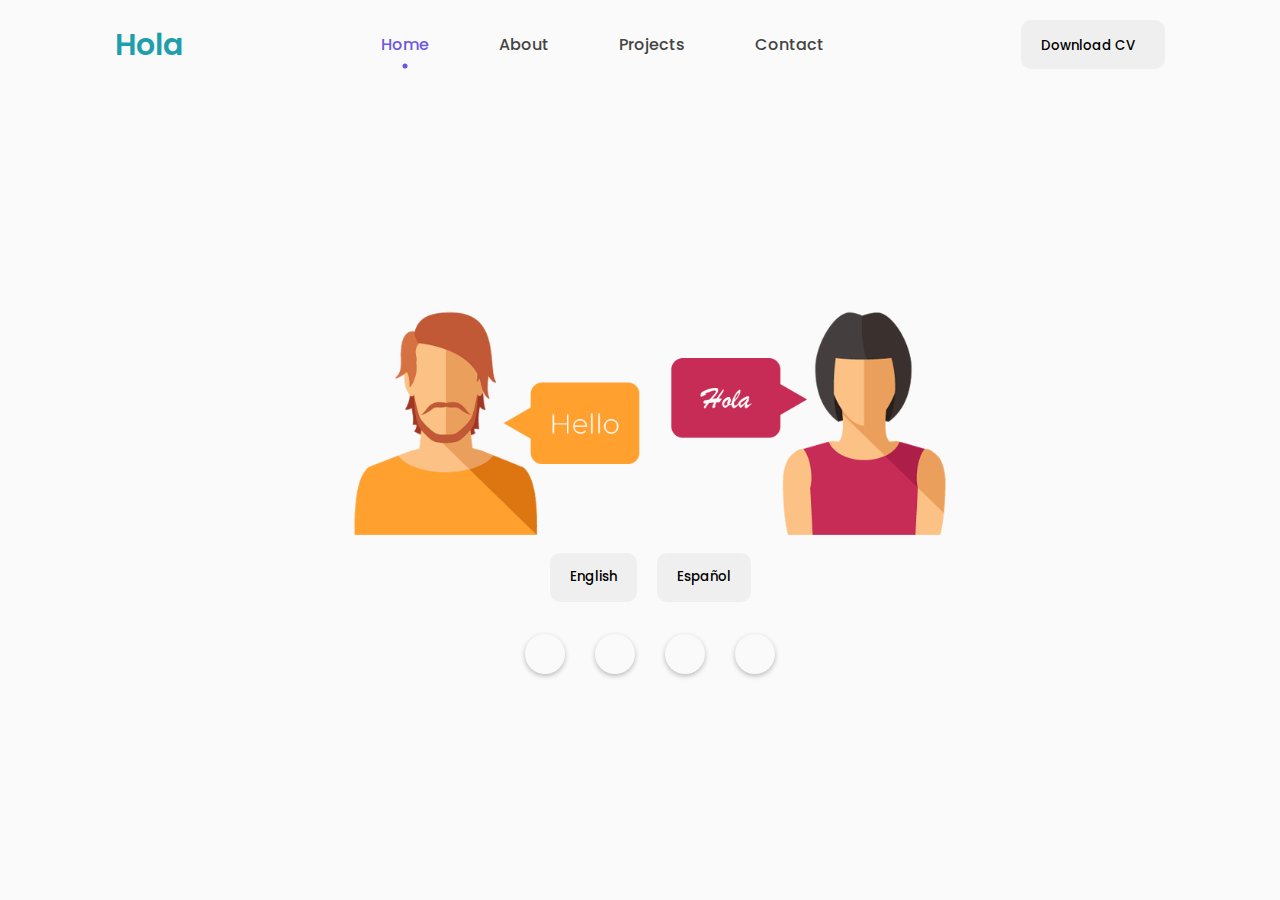
<file: index.html>
<!DOCTYPE html>
<html lang="en">

<head>
    <meta charset="UTF-8">
    <meta name="viewport" content="width=device-width, initial-scale=1.0">

    <!-- UNICONS -->
    <link rel="stylesheet" href="https://unicons.iconscout.com/release/v4.0.8/css/line.css">
    <!-- CSS -->
    <link rel="stylesheet" href="./styles.css">
    <!-- Add favicon -->
    <link rel="shortcut icon" href="assets/images/favicon.png" type="image/x-icon">

    <title>Portfolio | @SonOfCelis</title>
</head>

<body>
    <div class="container">
        <!-- --------------- HEADER --------------- -->
        <nav id="header">
            <div class="nav-logo">
                <p class="nav-name">Hola</p>
                <span></span>
            </div>
            <div class="nav-menu" id="myNavMenu">
                <ul class="nav_menu_list">
                    <li class="nav_list">
                        <a href="#home" class="nav-link active-link">Home</a>
                        <div class="circle"></div>
                    </li>
                    <li class="nav_list">
                        <a href="#about" class="nav-link">About</a>
                        <div class="circle"></div>
                    </li>
                    <li class="nav_list">
                        <a href="#projects" class="nav-link">Projects</a>
                        <div class="circle"></div>
                    </li>
                    <li class="nav_list">
                        <a href="#contact" class="nav-link">Contact</a>
                        <div class="circle"></div>
                    </li>
                </ul>
            </div>
            <div class="nav-button">
                <a href="CvRafaelRovero.zip"><button class="btn">Download CV <i class="uil uil-file-alt"></i></button></a>
            </div>
            <div class="nav-menu-btn">
                <i class="uil uil-bars" onclick="myMenuFunction()"></i>
            </div>
        </nav>


        <!-- -------------- MAIN ---------------- -->
        <main class="wrapper">
            <!-- -------------- FEATURED BOX ---------------- -->
            <section class="featured-box" id="home">
                <div class="featured-text">
                    <div class="featured-text-card">
                        <img class="imagen" src="hello.png" alt="idiomas">
                    </div>

                    
                    <div class="featured-text-btn">
                        <a href="/Portfolio-main/indexEN.html"><button class="btn blue-btn">English</button></a>
                        <a href="/Portfolio-main/indexES.html"><button class="btn">Español</button></a>
                    </div>
                    <div class="social_icons">
                <div class="icon"><a href="https://www.instagram.com/sonofcelis"><i class="uil uil-instagram"></i></div></a>
                <div class="icon"><a href="https://www.linkedin.com/in/rafael-rovero-4754b4241/"><i class="uil uil-linkedin-alt"></i></div></a>
                <div class="icon"><a href="https://twitter.com/@sonofcelis"><i class="uil uil-twitter"></i></div></a>
                <div class="icon"><a href="https://github.com/SonOfCelis"><i class="uil uil-github-alt"></i></div></a>
                    </div>
                </div>
               
               
            </section>
</file>
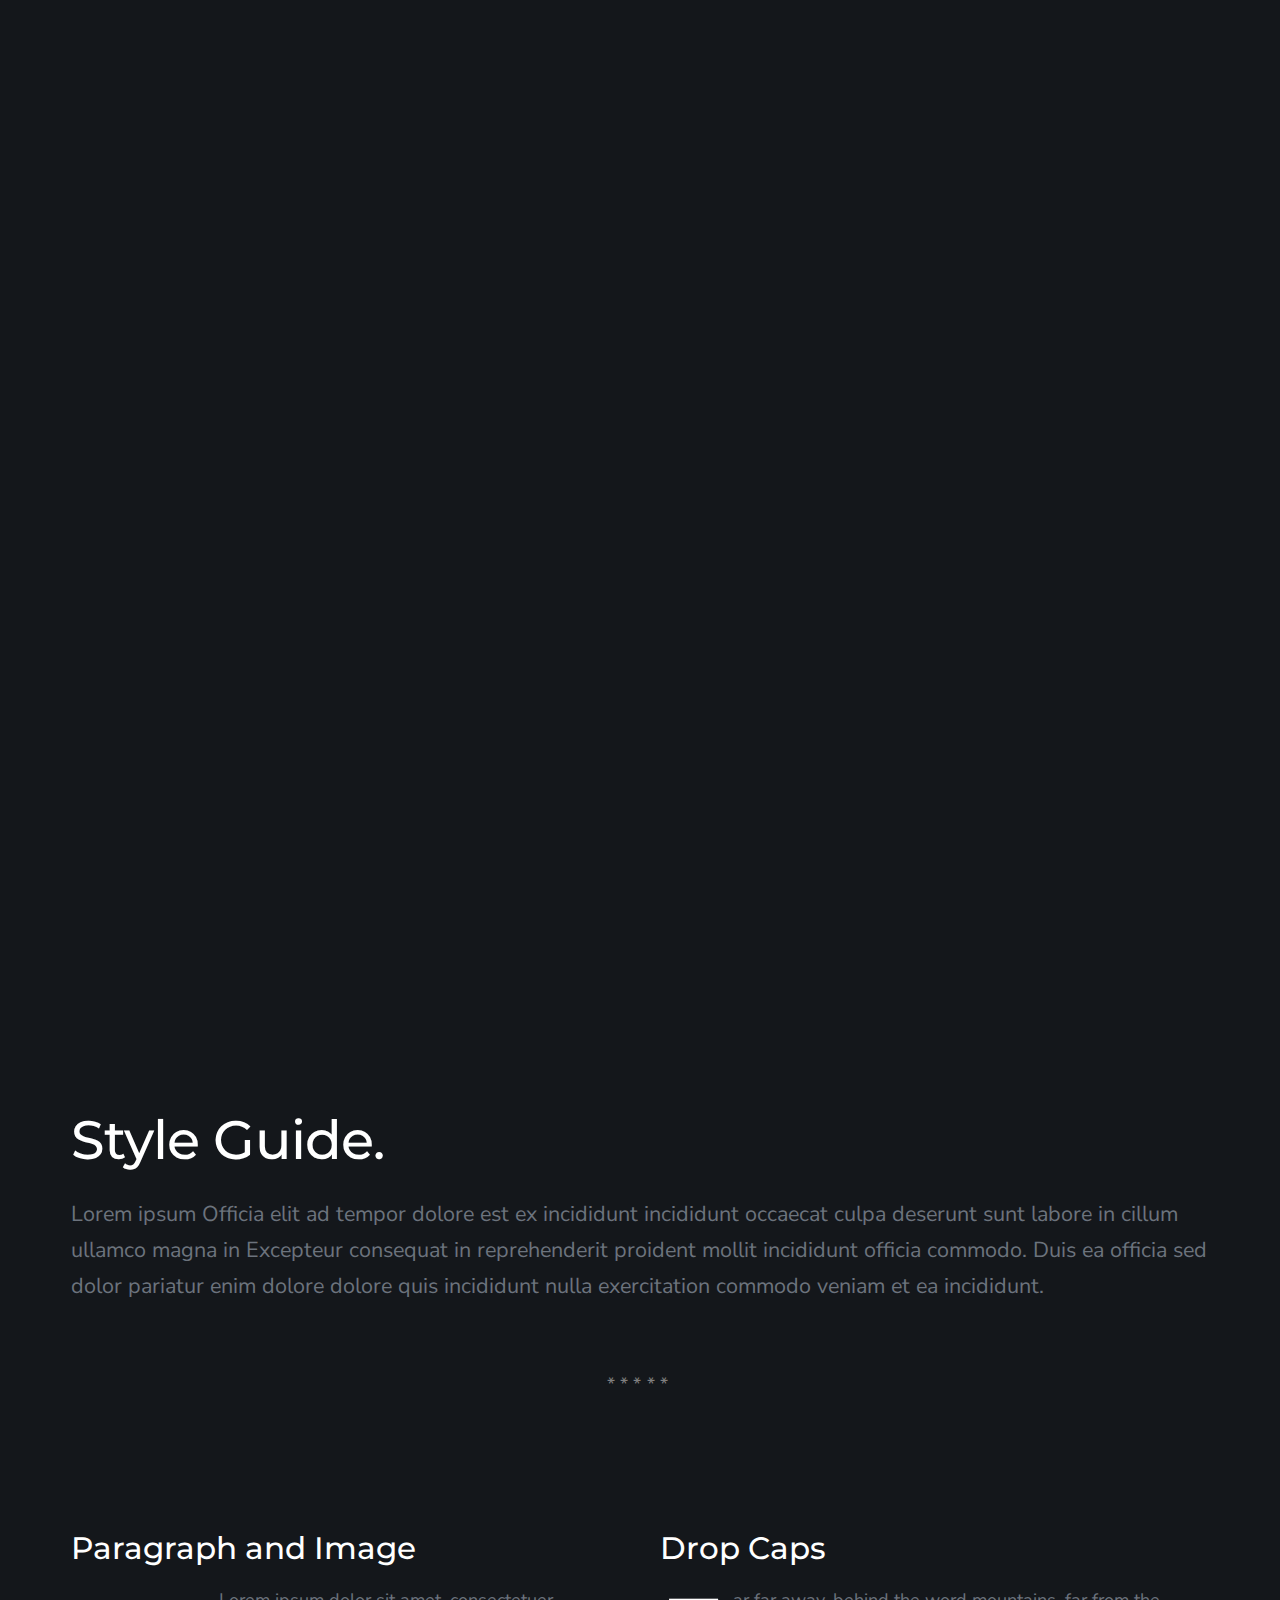
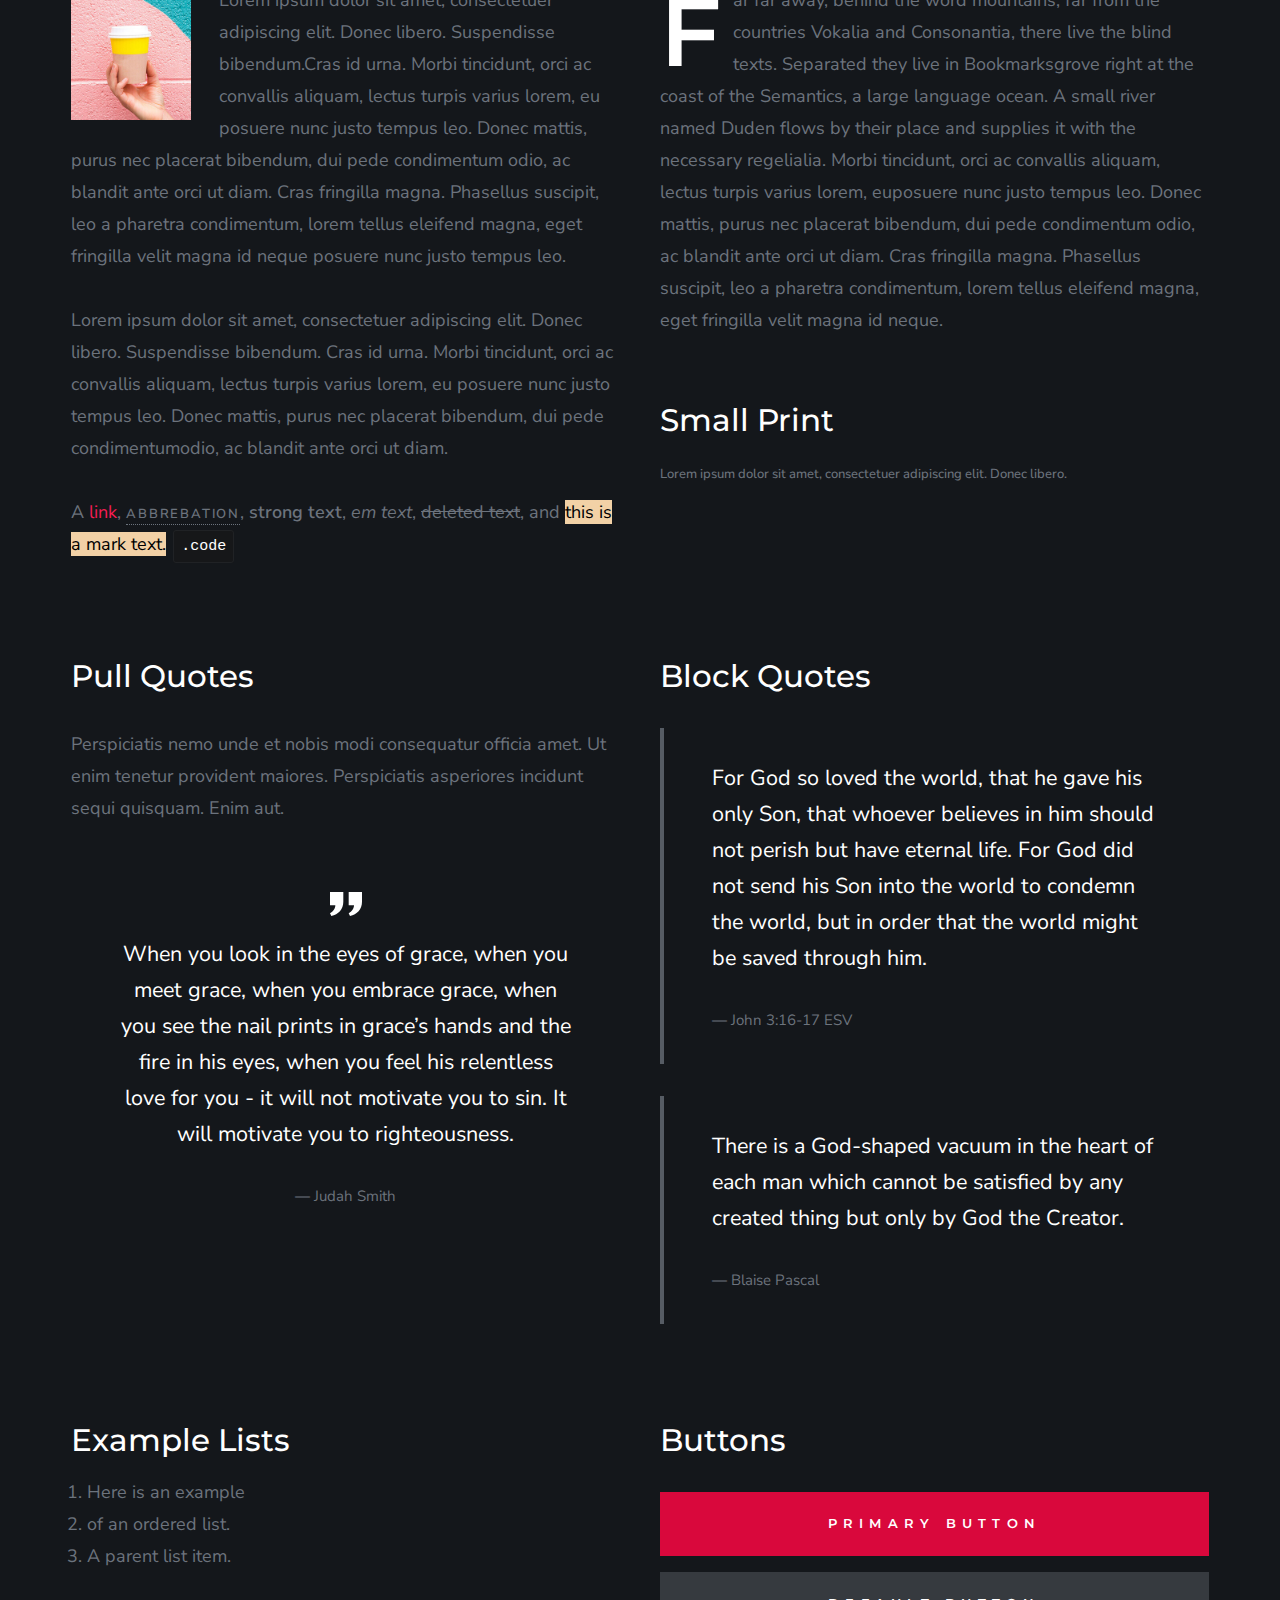
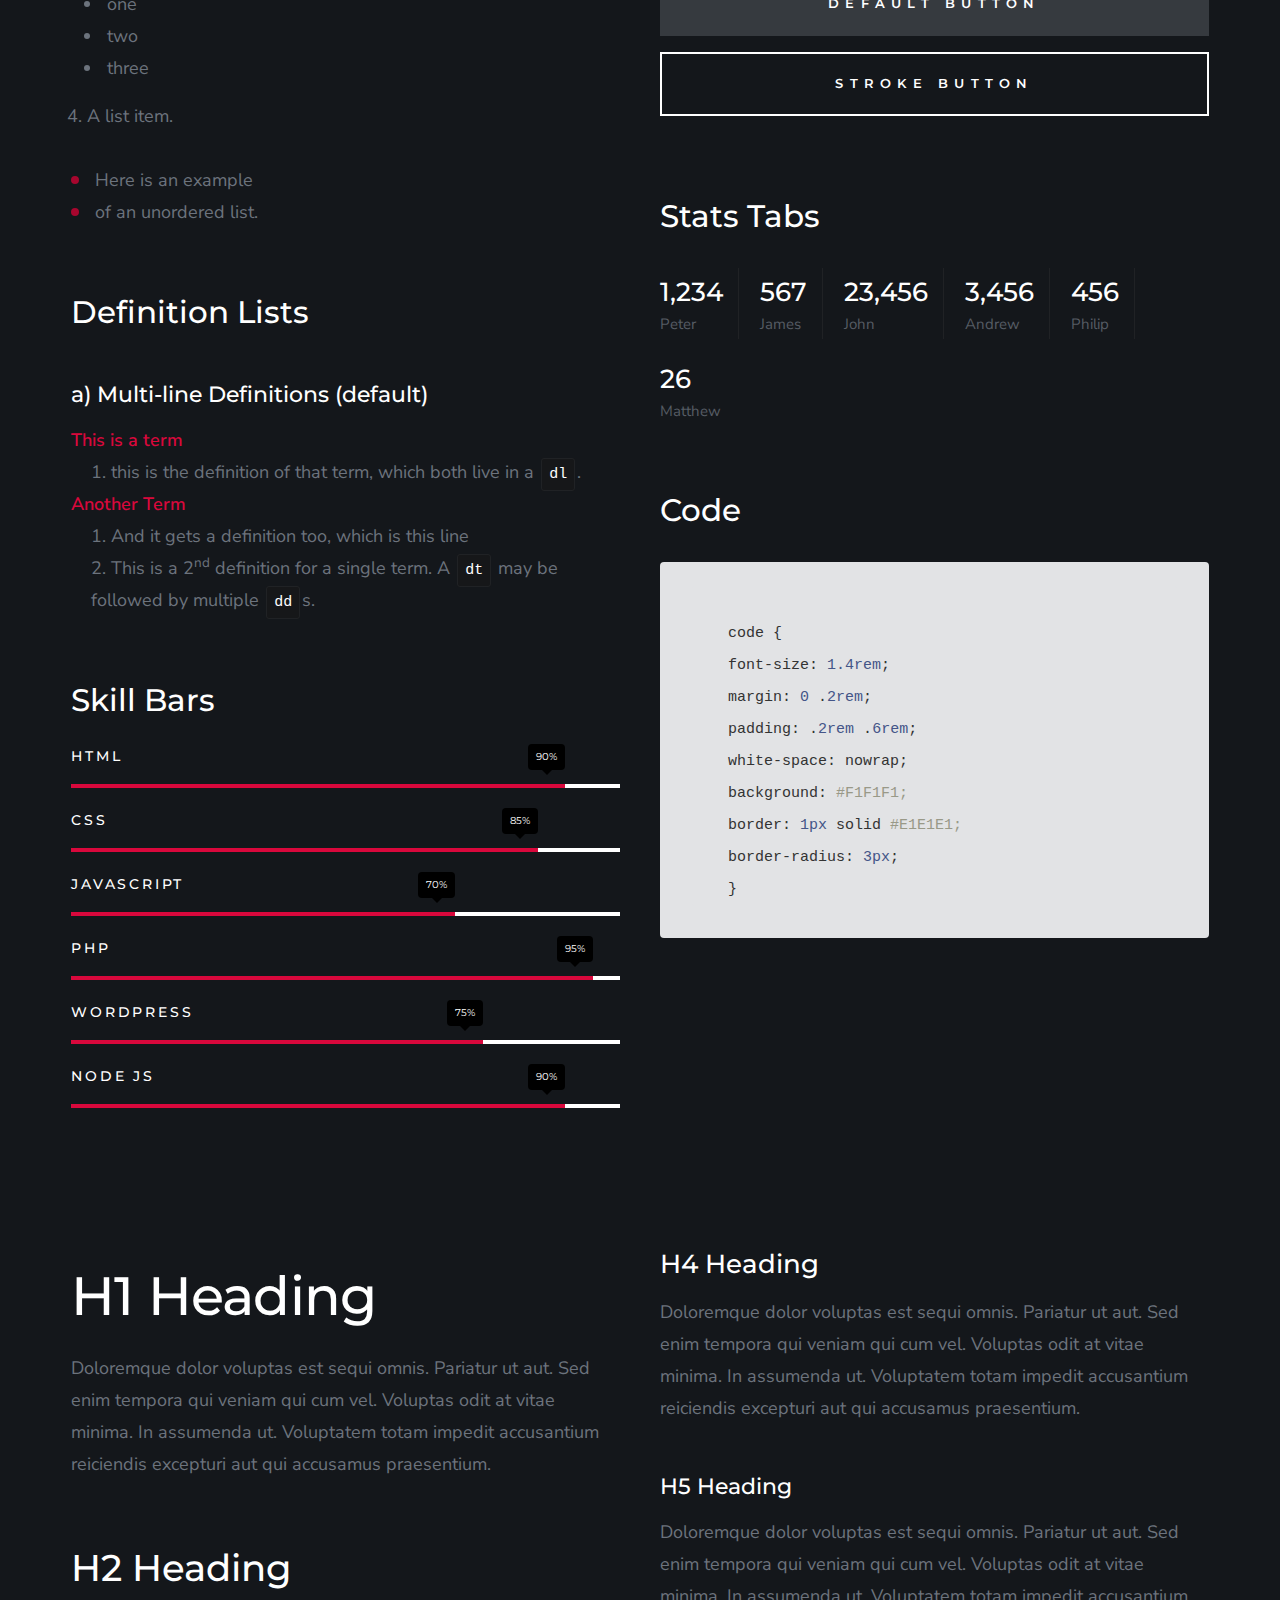
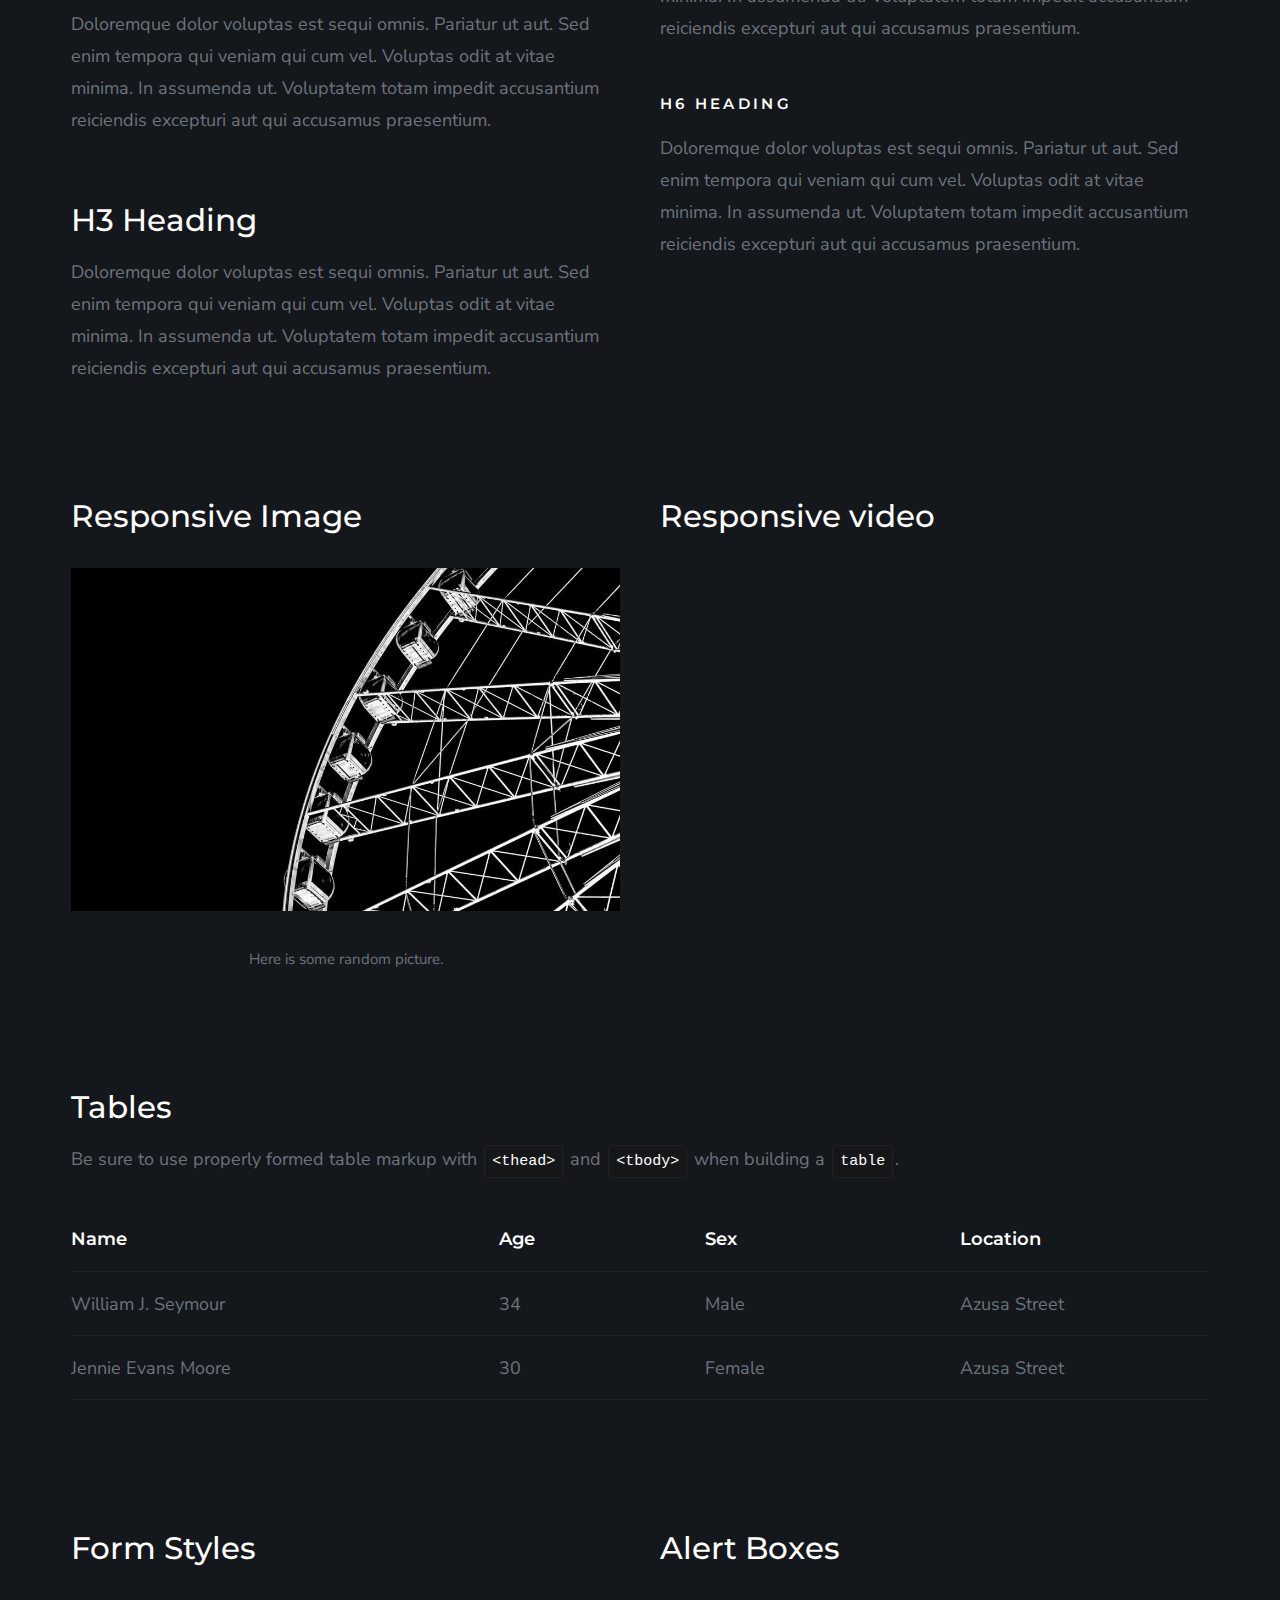
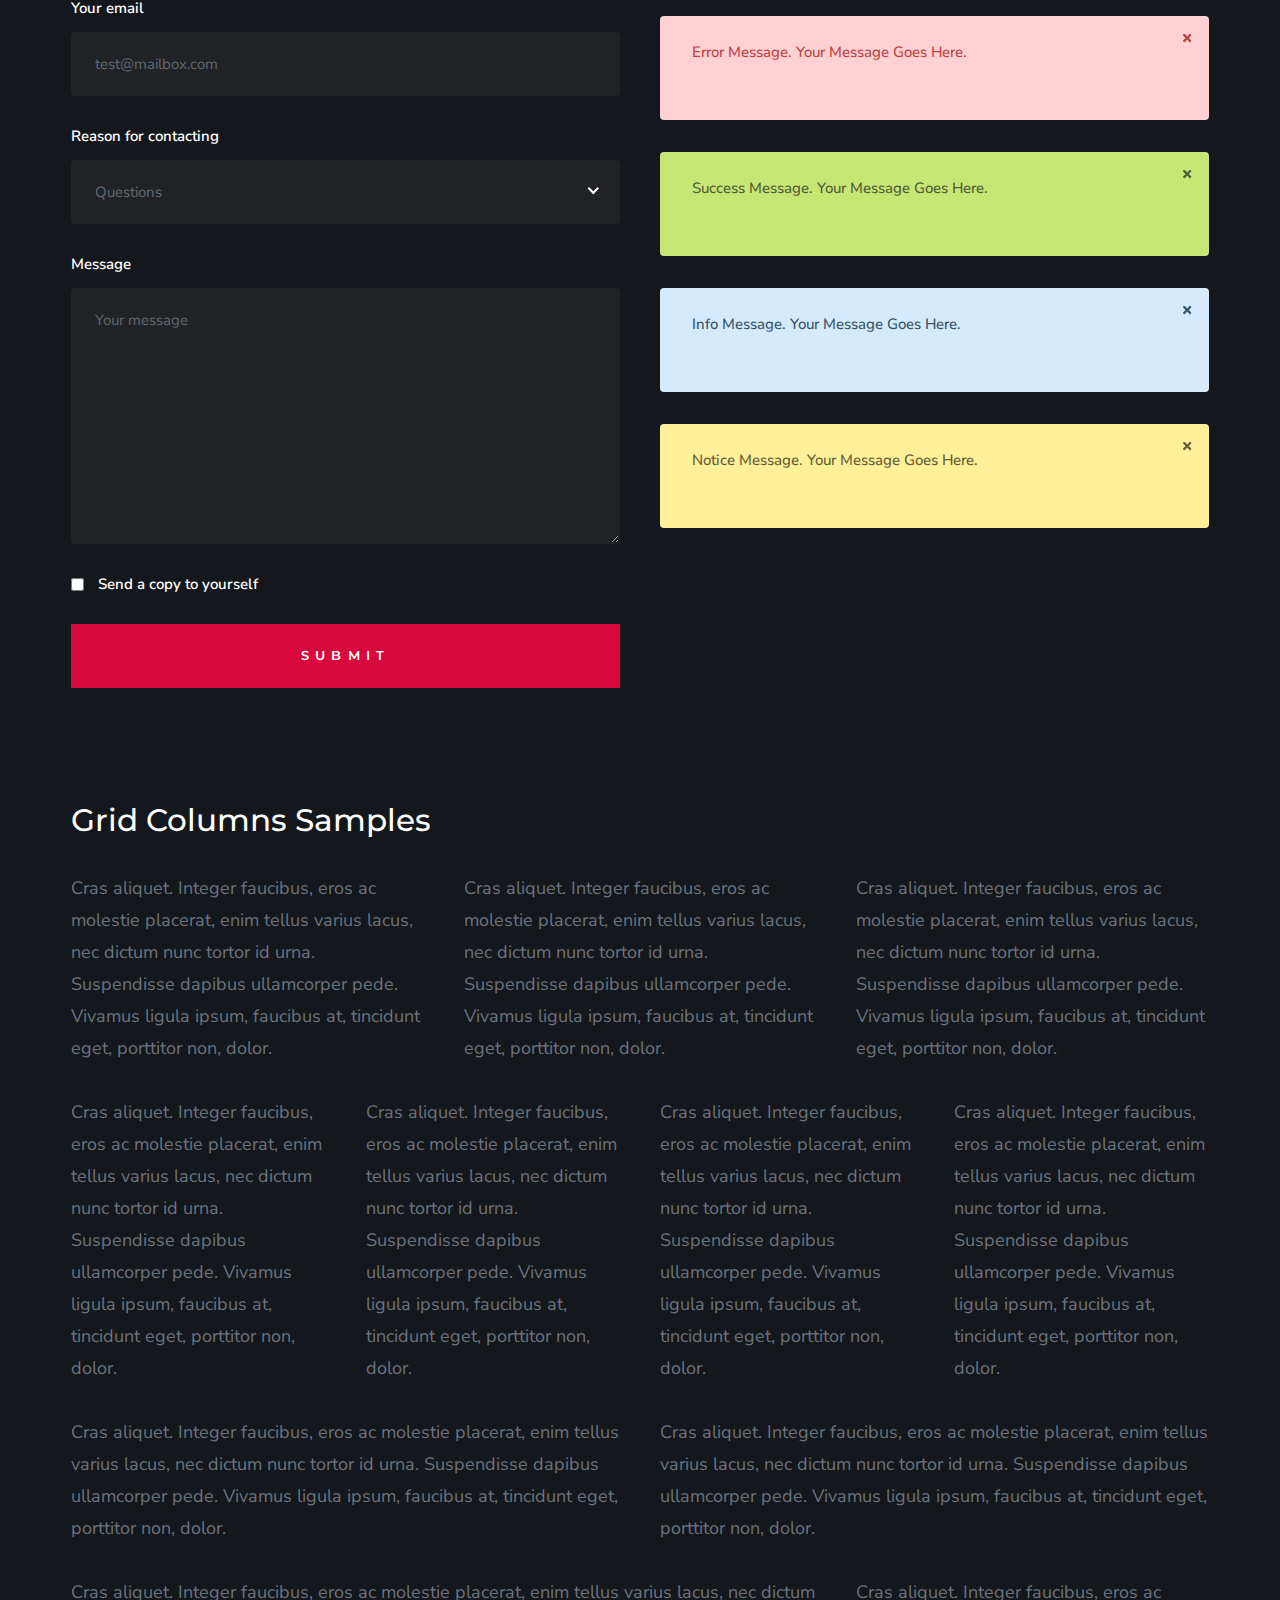
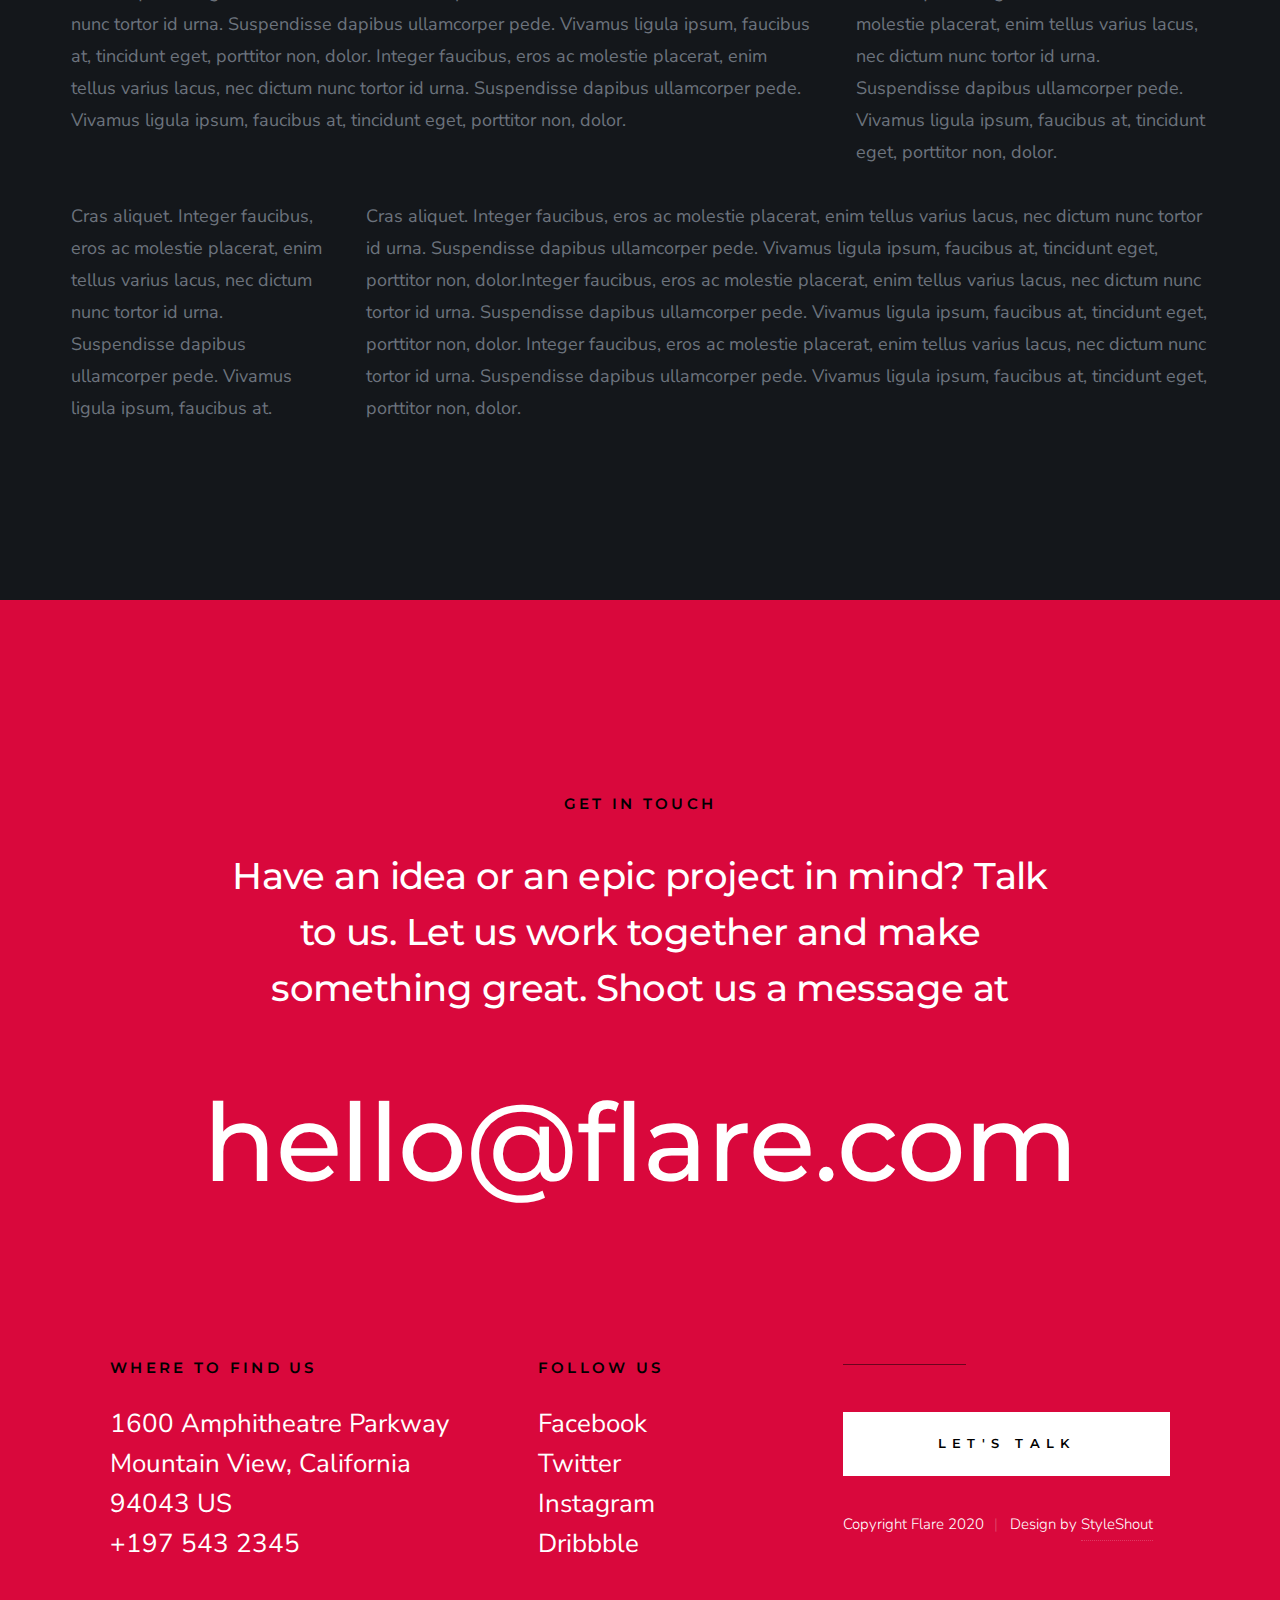
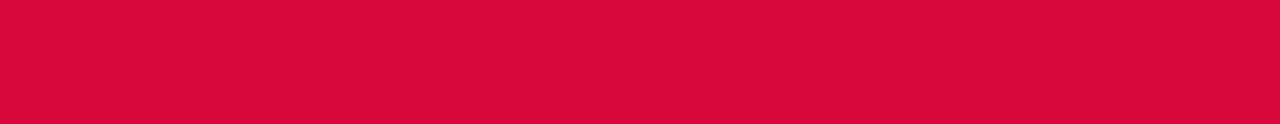
<file: styles.html>
<!DOCTYPE html>
<html class="no-js" lang="en">
<head>

    <!--- basic page needs
    ================================================== -->
    <meta charset="utf-8">
    <title>Flare - Styles</title>
    <meta name="description" content="">
    <meta name="author" content="">

    <!-- mobile specific metas
    ================================================== -->
    <meta name="viewport" content="width=device-width, initial-scale=1">

    <!-- CSS
    ================================================== -->
    <link rel="stylesheet" href="css/styles.css">
    <link rel="stylesheet" href="css/vendor.css">

    <style type="text/css" media="screen">
        .s-styles { 
            background-color: var(--color-bg);
            padding-top: calc(6.5 * var(--space));
            padding-bottom: calc(4.5 * var(--space));
            position: relative;
        }
        .s-styles .intro h1 {
            margin-top: 0;
        }
    </style>

    <!-- script
    ================================================== -->
    <script src="js/modernizr.js"></script>
    <script defer src="js/fontawesome/all.min.js"></script>

    <!-- favicons
    ================================================== -->
    <link rel="apple-touch-icon" sizes="180x180" href="apple-touch-icon.png">
    <link rel="icon" type="image/png" sizes="32x32" href="favicon-32x32.png">
    <link rel="icon" type="image/png" sizes="16x16" href="favicon-16x16.png">
    <link rel="manifest" href="site.webmanifest">

</head>

<body id="top">


    <!-- preloader
    ================================================== -->
    <div id="preloader">
        <div id="loader" class="dots-fade">
            <div></div>
            <div></div>
            <div></div>
        </div>
    </div>


    <!-- header
    ================================================== -->
    <header class="s-header">

        <div class="s-header__logo">
            <a href="index.html">
                <img src="images/logo.svg" alt="Homepage">
            </a>
        </div>

        <div class="s-header__content">
    
            <nav class="s-header__nav-wrap">
                <ul class="s-header__nav">
                    <li><a href="index.html#hero" title="Intro">Home</a></li>
                    <li><a href="index.html#about" title="About">About</a></li>
                    <li><a href="index.html#services" title="Services">Services</a></li>
                    <li><a href="index.html#portfolio" title="Works">Works</a></li>
                </ul>
            </nav> <!-- end s-header__nav-wrap -->

            <a href="mailto:#0" class="btn btn--primary btn--small">
                <svg xmlns="http://www.w3.org/2000/svg" width="24" height="24" viewBox="0 0 24 24"><path d="M24 0l-6 22-8.129-7.239 7.802-8.234-10.458 7.227-7.215-1.754 24-12zm-15 16.668v7.332l3.258-4.431-3.258-2.901z"/></svg>
                Get In Touch
            </a>

        </div> <!-- end header-content -->

        <a class="s-header__menu-toggle" href="#0"><span>Menu</span></a>

    </header> <!-- end s-header -->


    <!-- hero
    ================================================== -->
    <section id="hero" class="s-hero target-section">

        <div class="s-hero__bg">
            <div class="gradient-overlay"></div>
        </div>

        <div class="row s-hero__content">
            <div class="column">

                <h1>Hello.</h1>
                <div class="s-hero__content-about">

                    <p>
                    We are Flare. We love <br>
                    building great brands <br>
                    & digital experiences.
                    </p>
    
                    <footer>
                        <div class="s-hero__content-social">
                            <a href="#0"><i class="fab fa-facebook-f" aria-hidden="true"></i></a>
                            <a href="#0"><i class="fab fa-twitter" aria-hidden="true"></i></a>
                            <a href="#0"><i class="fab fa-instagram" aria-hidden="true"></i></a>
                            <a href="#0"><i class="fab fa-dribbble" aria-hidden="true"></i></a>
                        </div>
                    </footer>
                </div>

            </div>
        </div>

        <div class="s-hero__video">
            <a class="s-hero__video-link" href="https://player.vimeo.com/video/117310401?color=01aef0&amp;title=0&amp;byline=0&amp;portrait=0" data-lity="">
                <svg xmlns="http://www.w3.org/2000/svg" width="24" height="24" viewBox="0 0 24 24"><path d="M21 12l-18 12v-24z"/></svg>
                <span class="s-hero__video-text">Play Video</span>
            </a>
        </div>

        <div class="s-hero__scroll">
            <a href="#styles" class="s-hero__scroll-link smoothscroll">
                Scroll Down
            </a>
        </div>

    </section> <!-- end s-hero -->


    <!-- s-styles
    ================================================== -->
    <section id="styles" class="s-styles">

        <div class="row">

            <div class="column large-12 intro">

                <h1>Style Guide.</h1>

                <p class="lead">Lorem ipsum Officia elit ad tempor dolore est ex incididunt incididunt occaecat culpa deserunt 
                sunt labore in cillum ullamco magna in Excepteur consequat in reprehenderit proident mollit incididunt officia commodo.
                Duis ea officia sed dolor pariatur enim dolore dolore quis incididunt nulla exercitation commodo veniam et ea incididunt.
                </p>

                <hr class="fancy">
            </div>

        </div> <!-- end row -->

        <div class="row">

            <div class="column large-6 tab-12">

                <h3>Paragraph and Image</h3>

                <p><a href="#"><img width="120" height="120" class="h-pull-left" alt="sample-image" src="images/sample-image.jpg"></a>
                Lorem ipsum dolor sit amet, consectetuer adipiscing elit. Donec libero. Suspendisse bibendum.Cras id urna. Morbi 
                tincidunt, orci ac convallis aliquam, lectus turpis varius lorem, eu posuere nunc justo tempus leo. Donec mattis, 
                purus nec placerat bibendum, dui pede condimentum odio, ac blandit ante orci ut diam. Cras fringilla magna. 
                Phasellus suscipit, leo a pharetra condimentum, lorem tellus eleifend magna, eget fringilla velit magna id 
                neque posuere nunc justo tempus leo. </p>

                <p>
                Lorem ipsum dolor sit amet, consectetuer adipiscing elit. Donec libero. Suspendisse bibendum. Cras id urna. 
                Morbi tincidunt, orci ac convallis aliquam, lectus turpis varius lorem, eu posuere nunc justo tempus leo. 
                Donec mattis, purus nec placerat bibendum, dui pede condimentumodio, ac blandit ante orci ut diam.	
                </p>

                <p>A <a href="#">link</a>,
                <abbr title="this really isn't a very good description">abbrebation</abbr>,
                <strong>strong text</strong>,
                <em>em text</em>,
                <del>deleted text</del>, and
                <mark>this is a mark text.</mark>
                <code>.code</code>
                </p>

            </div>

            <div class="column large-6 tab-12">

                <h3>Drop Caps</h3>

                <p class="drop-cap">Far far away, behind the word mountains, far from the countries Vokalia and Consonantia,
                there live the blind texts. Separated they live in Bookmarksgrove right at the coast of the
                Semantics, a large language ocean. A small river named Duden flows by their place and supplies it with the 
                necessary regelialia. Morbi tincidunt, orci ac convallis aliquam, lectus turpis varius lorem, 
                euposuere nunc justo tempus leo. Donec mattis, purus nec placerat bibendum, dui pede condimentum odio, 
                ac blandit ante orci ut diam. Cras fringilla magna. Phasellus suscipit, leo a pharetra condimentum, 
                lorem tellus eleifend magna, eget fringilla velit magna id neque.
                </p>

                <h3>Small Print</h3>

                <p><small>Lorem ipsum dolor sit amet, consectetuer adipiscing elit. Donec libero.</small></p>

            </div>

        </div> <!-- end row -->

        <div class="row">

            <div class="column large-6 tab-12">

                <h3 class="h-add-bottom">Pull Quotes</h3>

                <p>
                Perspiciatis nemo unde et nobis modi consequatur officia amet. Ut enim 
                tenetur provident maiores. Perspiciatis asperiores incidunt sequi 
                quisquam. Enim aut. 
                </p>

                <figure class="pull-quote">
                    <blockquote>
                        <p>
                        When you look in the eyes of grace, when you meet grace, 
                        when you embrace grace, when you see the nail prints in 
                        grace’s hands and the fire in his eyes, when you feel his 
                        relentless love for you - it will not motivate you to sin. 
                        It will motivate you to righteousness.
                        </p>

                        <footer>
                            <cite>Judah Smith</cite>
                        </footer>
                    </blockquote>
                </figure>

            </div>

            <div class="column large-6 tab-12">

                <h3 class="h-add-bottom">Block Quotes</h3>

                <blockquote cite="http://where-i-got-my-info-from.com">
                    <p>
                    For God so loved the world, that he gave his only Son, that whoever believes in 
                    him should not perish but have eternal life. For God did not send his Son into 
                    the world to condemn the world, but in order that the world might be 
                    saved through him.
                    </p>

                    <footer>
                        <cite>
                            <a href="#0">John 3:16-17 ESV</a>
                        </cite>
                    </footer>

                </blockquote>

                <blockquote>
                    <p>There is a God-shaped vacuum in the heart of each man which cannot be satisfied 
                    by any created thing but only by God the Creator.</p>

                    <footer>
                        <cite>Blaise Pascal</cite>
                    </footer>

                </blockquote>

            </div>

        </div> <!-- end row -->

        <div class="row h-add-half-bottom">

            <div class="column large-6 tab-12">

                <h3>Example Lists</h3>

                <ol>
                    <li>Here is an example</li>
                    <li>of an ordered list.</li>
                    <li>A parent list item.
                        <ul>
                            <li>one</li>
                            <li>two</li>
                            <li>three</li>
                        </ul>
                        </li>
                        <li>A list item.</li>
                    </ol>

                <ul class="disc">
                    <li>Here is an example</li>
                    <li>of an unordered list.</li>
                </ul>

                <h3>Definition Lists</h3>

                <h5>a) Multi-line Definitions (default) </h5>

                <dl class="dictionary-style">
                    <dt><strong>This is a term</strong></dt>
                        <dd>this is the definition of that term, which both live in a <code>dl</code>.</dd>
                    <dt><strong>Another Term</strong></dt>
                        <dd>And it gets a definition too, which is this line</dd>
                        <dd>This is a 2<sup>nd</sup> definition for a single term. A <code>dt</code> may be followed by multiple <code>dd</code>s.</dd>
                </dl>

                <h3 class="h-add-bottom">Skill Bars</h3>

                <ul class="skill-bars">
                    <li>
                    <div class="progress percent90"><span>90%</span></div>
                    <strong>HTML</strong>
                    </li>
                    <li>
                    <div class="progress percent85"><span>85%</span></div>
                    <strong>CSS</strong>
                    </li>
                    <li>
                    <div class="progress percent70"><span>70%</span></div>
                    <strong>Javascript</strong>
                    </li>
                    <li>
                    <div class="progress percent95"><span>95%</span></div>
                    <strong>PHP</strong>
                    </li>
                    <li>
                    <div class="progress percent75"><span>75%</span></div>
                    <strong>Wordpress</strong>
                    </li>
                    <li>
                    <div class="progress percent90"><span>90%</span></div>
                    <strong>Node JS</strong>
                    </li>
                </ul>

            </div>

            <div class="column large-6 tab-12">

                <h3 class="h-add-bottom">Buttons</h3>

                <p>
                    <a class="btn btn--primary h-full-width" href="#0">Primary Button</a>
                    <a class="btn h-full-width" href="#0">Default Button</a>
                    <a class="btn btn--stroke h-full-width" href="#0">Stroke Button</a>
                </p>

                <h3>Stats Tabs</h3>

                <ul class="stats-tabs">
                    <li><a href="#0">1,234 <em>Peter</em></a></li>
                    <li><a href="#0">567 <em>James</em></a></li>
                    <li><a href="#0">23,456 <em>John</em></a></li>
                    <li><a href="#0">3,456 <em>Andrew</em></a></li>
                    <li><a href="#0">456 <em>Philip</em></a></li>
                    <li><a href="#0">26 <em>Matthew</em></a></li>
                </ul>

                <h3 class="h-add-bottom">Code</h3>
<pre><code>
    code {
    font-size: 1.4rem;
    margin: 0 .2rem;
    padding: .2rem .6rem;
    white-space: nowrap;
    background: #F1F1F1;
    border: 1px solid #E1E1E1;	
    border-radius: 3px;
    }
</code></pre>

            </div>

        </div> <!-- end row -->

        <div class="row h-add-half-bottom">

            <div class="column large-6 tab-12">
                    
                <h1>H1 Heading</h1>
                <p>Doloremque dolor voluptas est sequi omnis. Pariatur ut aut. Sed enim tempora qui veniam qui cum vel. 
                Voluptas odit at vitae minima. In assumenda ut. Voluptatem totam impedit accusantium reiciendis excepturi aut qui accusamus praesentium.</p>

                <h2>H2 Heading</h2>
                <p>Doloremque dolor voluptas est sequi omnis. Pariatur ut aut. Sed enim tempora qui veniam qui cum vel. 
                Voluptas odit at vitae minima. In assumenda ut. Voluptatem totam impedit accusantium reiciendis excepturi aut qui accusamus praesentium.</p>

                <h3>H3 Heading</h3>
                <p>Doloremque dolor voluptas est sequi omnis. Pariatur ut aut. Sed enim tempora qui veniam qui cum vel. 
                Voluptas odit at vitae minima. In assumenda ut. Voluptatem totam impedit accusantium reiciendis excepturi aut qui accusamus praesentium.</p>

                
            </div>

            <div class="column large-6 tab-12">
                <h4>H4 Heading</h4>
                <p>Doloremque dolor voluptas est sequi omnis. Pariatur ut aut. Sed enim tempora qui veniam qui cum vel. 
                Voluptas odit at vitae minima. In assumenda ut. Voluptatem totam impedit accusantium reiciendis excepturi aut qui accusamus praesentium.</p>

                <h5>H5 Heading</h5>
                <p>Doloremque dolor voluptas est sequi omnis. Pariatur ut aut. Sed enim tempora qui veniam qui cum vel. 
                Voluptas odit at vitae minima. In assumenda ut. Voluptatem totam impedit accusantium reiciendis excepturi aut qui accusamus praesentium.</p>

                <h6>H6 Heading</h6>
                <p>Doloremque dolor voluptas est sequi omnis. Pariatur ut aut. Sed enim tempora qui veniam qui cum vel. 
                Voluptas odit at vitae minima. In assumenda ut. Voluptatem totam impedit accusantium reiciendis excepturi aut qui accusamus praesentium.</p>
    
                
            </div>

        </div> <!-- end row -->

        <div class="row h-add-half-bottom">

            <div class="column large-6 tab-12">

                <h3 class="h-add-bottom">Responsive Image</h3>

                <figure>
                    <img src="images/wheel-500.jpg" 
                    srcset="images/wheel-1000.jpg 1000w, 
                    images/wheel-500.jpg 500w" 
                    sizes="(max-width: 1000px) 100vw, 1000px" alt="">

                    <figcaption>
                        Here is some random picture.
                    </figcaption>
                </figure>

            </div>

            <div class="column large-6 tab-12">

                <h3 class="h-add-bottom">Responsive video</h3>

                <div class="video-container">
                <iframe src="https://player.vimeo.com/video/14592941?color=00a650&title=0&byline=0&portrait=0" width="500" height="281" frameborder="0" webkitallowfullscreen mozallowfullscreen allowfullscreen></iframe> 
                </div>

            </div>
            
        </div> <!-- end row -->

        <div class="row h-add-bottom">

            <div class="column large-12">

                <h3>Tables</h3>
                <p>Be sure to use properly formed table markup with <code>&lt;thead&gt;</code> and <code>&lt;tbody&gt;</code> when building a <code>table</code>.</p>

                <div class="table-responsive">

                    <table>
                            <thead>
                            <tr>
                                <th>Name</th>
                                <th>Age</th>
                                <th>Sex</th>
                                <th>Location</th>
                            </tr>
                            </thead>
                            <tbody>
                            <tr>
                                <td>William J. Seymour</td>
                                <td>34</td>
                                <td>Male</td>
                                <td>Azusa Street</td>
                            </tr>
                            <tr>
                                <td>Jennie Evans Moore</td>
                                <td>30</td>
                                <td>Female</td>
                                <td>Azusa Street</td>
                            </tr>
                            </tbody>
                    </table>

                </div>

            </div>
            
        </div> <!-- end row -->


        <div class="row">

            <div class="column large-6 tab-12">

                <h3 class="h-add-bottom">Form Styles</h3>

                <form>
                    <div>
                        <label for="sampleInput">Your email</label>
                        <input class="h-full-width" type="email" placeholder="test@mailbox.com" id="sampleInput">
                    </div>
                    <div>
                        <label for="sampleRecipientInput">Reason for contacting</label>
                        <div class="ss-custom-select">
                            <select class="h-full-width" id="sampleRecipientInput">
                                <option value="Option 1">Questions</option>
                                <option value="Option 2">Report</option>
                                <option value="Option 3">Others</option>
                            </select>
                        </div>
                    </div>
                    
                    <label for="exampleMessage">Message</label>
                    <textarea class="h-full-width" placeholder="Your message" id="exampleMessage"></textarea>

                    <label class="h-add-bottom">
                        <input type="checkbox">
                        <span class="label-text">Send a copy to yourself</span>
                    </label>
                
                    <input class="btn--primary h-full-width" type="submit" value="Submit">
                </form>

            </div>

            <div class="column large-6 tab-12">

                <h3>Alert Boxes</h3>

                <br>
                
                <div class="alert-box alert-box--error hideit">
                    <p>Error Message. Your Message Goes Here.</p>
                    <i class="fa fa-times alert-box__close" aria-hidden="true"></i>
                </div><!-- end error -->
                        
                <div class="alert-box alert-box--success hideit">
                    <p>Success Message. Your Message Goes Here.</p>
                    <i class="fa fa-times alert-box__close" aria-hidden="true"></i>
                </div><!-- end success -->
                        
                <div class="alert-box alert-box--info hideit">
                    <p>Info Message. Your Message Goes Here.</p>
                    <i class="fa fa-times alert-box__close" aria-hidden="true"></i>
                </div><!-- end info -->
                        
                <div class="alert-box alert-box--notice hideit">
                    <p>Notice Message. Your Message Goes Here.</p>
                    <i class="fa fa-times alert-box__close" aria-hidden="true"></i>
                </div><!-- end notice -->
            
            </div>

        </div> <!-- end row -->

        <div class="row">

            <div class="large-12 column">
               <h3 class="h-add-bottom">Grid Columns Samples</h3>
            </div>
   
        </div> <!-- Row End-->


        <div class="row">
   
            <div class="large-4 mob-12 column">
                <p>
                Cras aliquet. Integer faucibus, eros ac molestie placerat, enim tellus varius lacus,
                nec dictum nunc tortor id urna. Suspendisse dapibus ullamcorper pede. Vivamus ligula ipsum,
                faucibus at, tincidunt eget, porttitor non, dolor. 
                </p>
             </div>
   
            <div class="large-4 mob-12 column">
                <p>
                Cras aliquet. Integer faucibus, eros ac molestie placerat, enim tellus varius lacus,
                nec dictum nunc tortor id urna. Suspendisse dapibus ullamcorper pede. Vivamus ligula ipsum,
                faucibus at, tincidunt eget, porttitor non, dolor. 
                </p>
            </div>
   
            <div class="large-4 mob-12 column">
                <p>
                Cras aliquet. Integer faucibus, eros ac molestie placerat, enim tellus varius lacus,
                nec dictum nunc tortor id urna. Suspendisse dapibus ullamcorper pede. Vivamus ligula ipsum,
                faucibus at, tincidunt eget, porttitor non, dolor. 
                </p>
            </div>
   
        </div>
   
        <div class="row">
   
            <div class="large-3 tab-6 mob-12 column">
                <p>
                Cras aliquet. Integer faucibus, eros ac molestie placerat, enim tellus varius lacus,
                nec dictum nunc tortor id urna. Suspendisse dapibus ullamcorper pede. Vivamus ligula ipsum,
                faucibus at, tincidunt eget, porttitor non, dolor. 
                </p>
            </div>
   
            <div class="large-3 tab-6 mob-12 column">
                <p>
                Cras aliquet. Integer faucibus, eros ac molestie placerat, enim tellus varius lacus,
                nec dictum nunc tortor id urna. Suspendisse dapibus ullamcorper pede. Vivamus ligula ipsum,
                faucibus at, tincidunt eget, porttitor non, dolor. 
                </p>
            </div>
   
            <div class="large-3 tab-6 mob-12 column">
                <p>
                Cras aliquet. Integer faucibus, eros ac molestie placerat, enim tellus varius lacus,
                nec dictum nunc tortor id urna. Suspendisse dapibus ullamcorper pede. Vivamus ligula ipsum,
                faucibus at, tincidunt eget, porttitor non, dolor. 
                </p>
            </div>
   
            <div class="large-3 tab-6 mob-12 column">
                <p>
                Cras aliquet. Integer faucibus, eros ac molestie placerat, enim tellus varius lacus,
                nec dictum nunc tortor id urna. Suspendisse dapibus ullamcorper pede. Vivamus ligula ipsum,
                faucibus at, tincidunt eget, porttitor non, dolor. 
                </p>
            </div>
   
        </div>
   
        <div class="row">
   
            <div class="large-6 mob-12 column">
                <p>
                Cras aliquet. Integer faucibus, eros ac molestie placerat, enim tellus varius lacus,
                nec dictum nunc tortor id urna. Suspendisse dapibus ullamcorper pede. Vivamus ligula ipsum,
                faucibus at, tincidunt eget, porttitor non, dolor. 
                </p>
            </div>
   
            <div class="large-6 mob-12 column">
                <p>
                Cras aliquet. Integer faucibus, eros ac molestie placerat, enim tellus varius lacus,
                nec dictum nunc tortor id urna. Suspendisse dapibus ullamcorper pede. Vivamus ligula ipsum,
                faucibus at, tincidunt eget, porttitor non, dolor. 
                </p>
            </div>
   
        </div>
   
        <div class="row">
   
            <div class="large-8 tab-7 mob-12 column">
                <p>
                Cras aliquet. Integer faucibus, eros ac molestie placerat, enim tellus varius lacus,
                nec dictum nunc tortor id urna. Suspendisse dapibus ullamcorper pede. Vivamus ligula ipsum,
                faucibus at, tincidunt eget, porttitor non, dolor. Integer faucibus, eros ac molestie placerat, enim tellus varius lacus,
                nec dictum nunc tortor id urna. Suspendisse dapibus ullamcorper pede. Vivamus ligula ipsum,
                faucibus at, tincidunt eget, porttitor non, dolor.
                </p>
            </div>
   
            <div class="large-4 tab-5 mob-12 column">
                <p>
                Cras aliquet. Integer faucibus, eros ac molestie placerat, enim tellus varius lacus,
                nec dictum nunc tortor id urna. Suspendisse dapibus ullamcorper pede. Vivamus ligula ipsum,
                faucibus at, tincidunt eget, porttitor non, dolor. 
                </p>
            </div>
   
         </div>
   
         <div class="row">
   
            <div class="large-3 tab-5 mob-12 column">
                <p>
                Cras aliquet. Integer faucibus, eros ac molestie placerat, enim tellus varius lacus,
                nec dictum nunc tortor id urna. Suspendisse dapibus ullamcorper pede. Vivamus ligula ipsum,
                faucibus at. 
                </p>
             </div>
   
            <div class="large-9 tab-7 mob-12 column">
                <p>
                Cras aliquet. Integer faucibus, eros ac molestie placerat, enim tellus varius lacus,
                nec dictum nunc tortor id urna. Suspendisse dapibus ullamcorper pede. Vivamus ligula ipsum,
                faucibus at, tincidunt eget, porttitor non, dolor.Integer faucibus, eros ac molestie placerat, enim tellus varius lacus,
                nec dictum nunc tortor id urna. Suspendisse dapibus ullamcorper pede. Vivamus ligula ipsum,
                faucibus at, tincidunt eget, porttitor non, dolor. Integer faucibus, eros ac molestie placerat, enim tellus varius lacus,
                nec dictum nunc tortor id urna. Suspendisse dapibus ullamcorper pede. Vivamus ligula ipsum,
                faucibus at, tincidunt eget, porttitor non, dolor.
                </p>
             </div>
   
         </div> 

    </section> <!-- end s-styles -->


    <!-- contact
    ================================================== -->
    <section class="s-contact">

        <div class="row narrower s-contact__top h-text-center">
            <div class="column">
                <h3 class="h6">Get In Touch</h3>
                <h1 class="display-1">
                Have an idea or an epic project in mind? Talk to
                us. Let us work together and make something great.
                Shoot us a message at
                </h1>
            </div>
        </div> <!-- s-footer__top -->

        <div class="row h-text-center">
            <div class="column">
                <p class="s-contact__email">
                    <a href="mailto:#0">hello@flare.com</a>
                </p>
            </div>
        </div>

    </section>  <!-- end s-contact -->


    <!-- footer
    ================================================== -->
    <footer class="s-footer">
        <div class="row row-y-top">

            <div class="column large-8 medium-12">
                <div class="row">
                    <div class="column large-7 tab-12 s-footer__block">
                        <h4 class="h6">Where to Find Us</h4>
        
                        <p>
                        1600 Amphitheatre Parkway <br>
                        Mountain View, California <br>
                        94043  US <br>
                        <a href="tel:197-543-2345">+197 543 2345</a>
                        </p>
                    </div>
        
                    <div class="column large-5 tab-12 s-footer__block">
                        <h4 class="h6">Follow Us</h4 class="h6">
        
                        <ul class="s-footer__list">
                            <li><a href="#0">Facebook</a></li>
                            <li><a href="#0">Twitter</a></li>
                            <li><a href="#0">Instagram</a></li>
                            <li><a href="#0">Dribbble</a></li>
                        </ul>
                    </div>
                </div>
            </div>

            <div class="column large-4 medium-12 s-footer__block--end">
                <a href="mailto:#0" class="btn h-full-width">Let's Talk</a>

                <div class="ss-copyright">
                    <span>Copyright Flare 2020</span> 
                    <span>Design by <a href="https://www.styleshout.com/">StyleShout</a></span>
                </div>
            </div>

            <div class="ss-go-top">
                <a class="smoothscroll" title="Back to Top" href="#top">
                    top
                </a>
            </div> <!-- end ss-go-top -->

        </div>
    </footer>


    <!-- Java Script
    ================================================== -->
    <script src="js/jquery-3.2.1.min.js"></script>
    <script src="js/plugins.js"></script>
    <script src="js/main.js"></script>

</body>

</html>
</file>
<file: styles.css>
/* ----- POPPINS FONT Link ----- */
@import url('https://fonts.googleapis.com/css2?family=Poppins:wght@400;500;600;700&display=swap');

/* ----- VARIABLES ----- */
:root{
    --body-color: rgb(250, 250, 250);
    --color-white: rgb(255, 255, 255);

    --text-color-second: rgb(68, 68, 68);
    --text-color-third: rgb(30, 159, 171);

    --first-color: rgb(110, 87, 224);
    --first-color-hover: rgb(40, 91, 212);

    --second-color: rgb(110, 87, 224);
    --third-color: rgb(192, 166, 49);
    --first-shadow-color: rgba(0, 0, 0, 0.1);

}

/* ----- BASE ----- */
*{
    margin: 0;
    padding: 0;
    box-sizing: border-box;
    font-family: 'Poppins', sans-serif;
}

/* ----- SMOOTH SCROLL ----- */
html{
    scroll-behavior: smooth;
}

/* ----- CHANGE THE SCROLL BAR DESIGN ----- */
::-webkit-scrollbar{
    width: 10px;
    border-radius: 25px;
}
::-webkit-scrollbar-track{
    background: #f1f1f1;
}
::-webkit-scrollbar-thumb{
    background: #ccc;
    border-radius: 30px;
}
::-webkit-scrollbar-thumb:hover{
    background: #bbb;
}


/* ---##-- REUSABLE CSS --##--- */

/* ----- GLOBAL BUTTON DESIGN ----- */
.btn{
    height: 49px;
    font-weight: 500;
    padding: 12px 20px;
    background: #efefef;
    border: none;
    border-radius: 10px;
    cursor: pointer;
    transition: .4s;
}
.btn>i{
    margin-left: 10px;
}
.btn:hover{
    background: var(--second-color);
    color: var(--color-white);
}

/* ----- GLOBAL ICONS DESIGN ----- */
i{
    font-size: 16px;
}

/* ------- BASE -------- */
body{
    background: var(--body-color);
}
.container{
    width: 100%;
    position: center;
    overflow-x: hidden; /* not mandatory */
}

/* ----- NAVIGATION BAR ----- */
nav{
    position: fixed;
    display: flex;
    justify-content: space-between;
    width: 100%;
    height: 90px;
    line-height: 90px;
    background: var(--body-color);
    padding-inline: 9vw;
    transition: .3s;
    z-index: 100;
}
.nav-logo{
   position: relative;
}
.nav-name{
    font-size: 30px;
    font-weight: 600;
    color: var(--text-color-third);
}
.nav-logo span{
    position: absolute;
    top: -15px;
    right: -20px;
    font-size: 5em;
    color: var(--text-color-second);
}
.nav-menu, .nav_menu_list{
    display: flex;
}
.nav-menu .nav_list{
    list-style: none;
    position: relative;
}
.nav-link{
    text-decoration: none;
    color: var(--text-color-second);
    font-weight: 500;
    padding-inline: 15px;
    margin-inline: 20px;
}
.nav-menu-btn{
    display: none;
}
.nav-menu-btn i{
    font-size: 28px;
    cursor: pointer;
}
.active-link{
    position: relative;
    color: var(--first-color);
    transition: .3;
}
.active-link::after{
    content: '';
    position: absolute;
    left: 50%;
    bottom: -15px;
    transform: translate(-50%, -50%);
    width: 5px;
    height: 5px;
    background: var(--first-color);
    border-radius: 50%;
}


/* ----- WRAPPER DESIGN ----- */
.wrapper{
    padding-inline: 10vw;
    align-items: center;
    justify-content: center;
}

/* ----- FEATURED BOX ----- */
.featured-box{
    position: center;
    align-items: center;
    display: flex;
    height: 100vh;
    min-height: 700px;
    justify-content: center;
}

/* ----- FEATURED TEXT BOX ----- */
.featured-text{
    position: relative;
    display: flex;
    justify-content: center;
    align-content: center;
    min-height: 80vh;
    flex-direction: column;
    width: 50%;
    padding-left: 20px;
}
.featured-text-card {
  
    padding: 3px 8px;
    font-size: 25px;
    border-radius: 5px;
    justify-content: center;
    align-items: center;
    display: flex;
    
}

.imagen{
    width: 40rem;
    height: 20rem;
    padding-bottom: 15px;
}
.featured-name{
    font-size: 50px;
    font-weight: 600;
    color: var(--text-color-second);
    margin-block: 20px;
}
.typedText{
    text-transform: capitalize;
    color: var(--text-color-third);
}
.featured-text-info{
    font-size: 15px;
    margin-bottom: 30px;
    color: var(--text-color-second);
}
.featured-text-btn{
    display: flex;
    gap: 20px;
    align-items: center;
    justify-content: center;
}
.featured-text-btn>.blue-btn{
    background: var(--first-color);
    color: var(--color-white);
}
.featured-text-btn>.blue-btn:hover{
    background: var(--first-color-hover);
}
.social_icons{
    display: flex;
    margin-top: 2em;
    gap: 30px;
    align-items: center;
    justify-content: center;
}
.icon{
    display: flex;
    justify-content: center;
    align-items: center;
    width: 40px;
    height: 40px;
    border-radius: 50%;
    box-shadow: 0px 2px 5px 0px rgba(0, 0, 0, 0.25);
    cursor: pointer;
}
.icon:hover{
    color: var(--first-color);
}

/* ----- MEDIA QUERY == 1024px / RESPONSIVE ----- */
@media only screen and (max-width: 1024px){
    .featured-text{
        padding: 0;
    }
    .image, .image img{
        width: 320px;
        height: 320px;
    }
}

/* ----- MEDIA QUERY == 900px / RESPONSIVE ----- */
@media only screen and (max-width: 900px) {
    .nav-button{
        display: none;
    }
    .nav-menu.responsive{
        left: 0;
    }
    .nav-menu{
        position: fixed;
        top: 80px;
        left: -100%;
        flex-direction: column;
        justify-content: center;
        align-items: center;
        background: rgba(255, 255, 255, 0.7);
        backdrop-filter: blur(20px);
        width: 100%;
        min-height: 450px;
        height: 90vh;
        transition: .3s;
    }
    .nav_menu_list{
        flex-direction: column;
    }

    .btn{
        align-items: center;
    }
    .nav-menu-btn{
        display: flex;
        align-items: center;
        justify-content: center;
    }
    .featured-box{
        flex-direction: column;
        justify-content: center;
        height: 100vh;
    }
    .featured-text{
        width: 100%;
        order: 2;
        justify-content: center;
        align-content: flex-start;
        min-height: 60vh;
    }
    .social_icons{
        margin-top: 2em;
    }
    .featured-image{
        order: 1;
        justify-content: center;
        min-height: 150px;
        width: 100%;
        margin-top: 65px;
    }
    .image, .image img{
        width: 150px;
        height: 150px;
    }
    .row{
        display: flex;
        flex-direction: column;
        justify-content: center;
        gap: 50px;
    }
    .col{
        display: flex;
        justify-content: center;
        width: 100%;
    }
    .about-info, .contact-info{
        width: 100%;
        align-items: center;
        justify-content: center;
    }
    .project-container{
        justify-content: center;
    }
    .project-box{
        width: 80%;
    }

   #contact.section{
align-items: center;
justify-content: center;
    }

}

/* ----- MEDIA QUERY == 540px / RESPONSIVE ----- */

@media only screen and (max-width: 540px){
    .featured-name{
        font-size: 40px;
    }
    .project-box{
        width: 100%;
    }
    .form-inputs{
        flex-direction: column;
    }
    .input-field{
        width: 100%;
    }

    .about{
       align-items: center;
       justify-content: center;
    }

    .imagen{
        max-width: 20rem;
        max-height: 10rem;
        padding-bottom:1rem;
    }
    .featured-text-btn{
        display: flex;
        gap: 20px;
        align-items: center;
        justify-content:space-around;
    }
}
</file>
<file: css/styles.css>
/* =================================================================== 
 * Flare Main Stylesheet
 * Template Ver. 1.0.0
 * 03-19-2020
 * ------------------------------------------------------------------
 *
 * TOC:
 * # settings and variables
 *      ## fonts
 *      ## colors
 *      ## vertical spacing and typescale
 *      ## grid variables
 * # normalize
 * # basic/base setup styles
 *      ## media
 *      ## typography resets
 *      ## links
 *      ## inputs
 * # Grid v3.0.0
 *      ## medium screen devices
 *      ## tablets
 *      ## mobile devices
 *      ## small mobile devices <= 400px
 * # block grids
 *      ## block grids - medium screen devices
 *      ## block grids - tablets
 *      ## block grids - mobile devices
 *      ## block grids - small mobile devices <= 400px
 * # MISC
 * # custom grid, block grid STACK breakpoints 
 * # base style overrides
 *      ## links
 * # typography & general theme styles
 *      ## lists
 *      ## responsive video container
 *      ## floated image
 *      ## tables
 *      ## spacing
 * # preloader
 * # forms 
 *      ## style placeholder text
 *      ## change autocomplete styles in Chrome
 * # buttons
 * # additional components
 *      ## additional typo styles
 *      ## skillbars
 *      ## alert box
 * # common and reusable styles
 *      ## item list 
 *      ## slick slider 
 * # site header
 *      ## header logo
 *      ## main navigation
 *      ## mobile menu toggle
 *      ## header contact button
 * # hero
 *      ## hero content
 *      ## hero video
 *      ## hero scroll
 *      ## animate intro content
 *      ## animations
 * # about
 *      ## about photo
 *      ## about process
 * # services
 * # portfolio
 *      ## portfolio list
 * # clients
 *      ## clients slider
 *      ## testimonials
 * # contact
 * # footer
 *      ## footer block
 *      ## footer list
 *      ## copyright
 *      ## go top
 *
 * ------------------------------------------------------------------ */



/* ===================================================================
 * # settings and variables
 *
 * ------------------------------------------------------------------- */

/* ------------------------------------------------------------------- 
 * ## fonts
 * ------------------------------------------------------------------- */

@import url("https://fonts.googleapis.com/css?family=Montserrat:300,300i,400,400i,500,500i,600,600i,700,700i|Nunito+Sans:300,300i,400,400i,600,600i,700,700i&display=swap");

:root {
    --font-1: "Nunito Sans", sans-serif;
    --font-2: "Montserrat", sans-serif;

    /* monospace
     */
    --font-mono: Consolas, "Andale Mono", Courier, "Courier New", monospace;
}


/* ------------------------------------------------------------------- 
 * ## colors
 * ------------------------------------------------------------------- */
:root {

    /* color-1(#d9083c)
     * color-2(#eb5e55)
     * color-3(#f2d0a4)
     */
    --color-1: hsla(345, 93%, 44%, 1);
    --color-2: hsla(4, 79%, 63%, 1);
    --color-3: hsla(34, 75%, 80%, 1);

    /* theme color variations
     */
    --color-1-lighter: hsla(345, 93%, 64%, 1);
    --color-1-light  : hsla(345, 93%, 54%, 1);
    --color-1-dark   : hsla(345, 93%, 34%, 1);
    --color-1-darker : hsla(345, 93%, 24%, 1);
    --color-2-lighter: hsla(4, 79%, 83%, 1);
    --color-2-light  : hsla(4, 79%, 73%, 1);
    --color-2-dark   : hsla(4, 79%, 53%, 1);
    --color-2-darker : hsla(4, 79%, 43%, 1);

    /* feedback colors
     * color-error(#ffd1d2), color-success(#c8e675), 
     * color-info(#d7ecfb), color-notice(#fff099)
     */
    --color-error          : hsla(359, 100%, 91%, 1);
    --color-success        : hsla(76, 69%, 68%, 1);
    --color-info           : hsla(205, 82%, 91%, 1);
    --color-notice         : hsla(51, 100%, 80%, 1);
    --color-error-content  : hsla(359, 50%, 50%, 1);
    --color-success-content: hsla(76, 29%, 28%, 1);
    --color-info-content   : hsla(205, 32%, 31%, 1);
    --color-notice-content : hsla(51, 30%, 30%, 1);

    /* shades 
     * generated using 
     * Tint & Shade Generator 
     * (https://maketintsandshades.com/)
     */
    --color-black  : #000000;
    --color-gray-19: #0b0b0c;
    --color-gray-18: #161719;
    --color-gray-17: #202225;
    --color-gray-16: #2b2e32;
    --color-gray-15: #363a3f;
    --color-gray-14: #41454b;
    --color-gray-13: #4c5158;
    --color-gray-12: #565c64;
    --color-gray-11: #616871;
    --color-gray-10: #6c737d;
    --color-gray-9 : #7b818a;
    --color-gray-8 : #898f97;
    --color-gray-7 : #989da4;
    --color-gray-6 : #a7abb1;
    --color-gray-5 : #b6b9be;
    --color-gray-4 : #c4c7cb;
    --color-gray-3 : #d3d5d8;
    --color-gray-2 : #e2e3e5;
    --color-gray-1 : #f0f1f2;
    --color-white  : #ffffff;

    /* text
     */
    --color-text       : var(--color-gray-10);
    --color-text-dark  : var(--color-white);
    --color-text-light : var(--color-gray-12);
    --color-placeholder: var(--color-gray-11);

    /* buttons
     */
    --color-btn                   : var(--color-gray-15);
    --color-btn-text              : var(--color-white);
    --color-btn-hover             : var(--color-white);
    --color-btn-hover-text        : var(--color-black);
    --color-btn-primary           : var(--color-1);
    --color-btn-primary-text      : var(--color-white);
    --color-btn-primary-hover     : var(--color-white);
    --color-btn-primary-hover-text: var(--color-black);
    --color-btn-stroke            : var(--color-white);
    --color-btn-stroke-text       : var(--color-white);
    --color-btn-stroke-hover      : var(--color-white);
    --color-btn-stroke-hover-text : var(--color-black);

    /* others
     */
    --color-body  : var(--color-1);
    --color-bg    : #14171B;
    --color-border: var(--color-gray-17);
}


/* ------------------------------------------------------------------- 
 * ## vertical spacing and typescale
 * ------------------------------------------------------------------- */
:root {

    /* spacing
     * base font size: 18px 
     * vertical space unit : 32px
     */
    --base-size     : 62.5%;
    --base-font-size: 1.8rem;
    --space         : 3.2rem;

    /* vertical spacing 
     */
    --vspace-0_25: calc(0.25 * var(--space));
    --vspace-0_5 : calc(0.5 * var(--space));
    --vspace-0_75: calc(0.75 * var(--space));
    --vspace-1   : calc(var(--space));
    --vspace-1_25: calc(1.25 * var(--space));
    --vspace-1_5 : calc(1.5 * var(--space));
    --vspace-1_75: calc(1.75 * var(--space));
    --vspace-2   : calc(2 * var(--space));
    --vspace-2_5 : calc(2.5 * var(--space));
    --vspace-3   : calc(3 * var(--space));
    --vspace-3_5 : calc(3.5 * var(--space));
    --vspace-4   : calc(4 * var(--space));

    /* type scale
     * ratio 1:2 | base: 18px
     * -------------------------------------------------------
     *
     * --text-display-3 = (77.40px)
     * --text-display-2 = (64.50px)
     * --text-display-1 = (53.75px)
     * --text-xxxl      = (44.79px)
     * --text-xxl       = (37.32px)
     * --text-xl        = (31.10px)
     * --text-lg        = (25.92px)
     * --text-md        = (21.60px)
     * --text-size      = (18.00px) BASE
     * --text-sm        = (15.00px)
     * --text-xs        = (12.50px)
     *
     * -------------------------------------------------------
     */
    --text-scale-ratio: 1.2;
    --text-size       : var(--base-font-size);
    --text-xs         : calc((var(--text-size) / var(--text-scale-ratio)) / var(--text-scale-ratio));
    --text-sm         : calc(var(--text-xs) * var(--text-scale-ratio));
    --text-md         : calc(var(--text-sm) * var(--text-scale-ratio) * var(--text-scale-ratio));
    --text-lg         : calc(var(--text-md) * var(--text-scale-ratio));
    --text-xl         : calc(var(--text-lg) * var(--text-scale-ratio));
    --text-xxl        : calc(var(--text-xl) * var(--text-scale-ratio));
    --text-xxxl       : calc(var(--text-xxl) * var(--text-scale-ratio));
    --text-display-1  : calc(var(--text-xxxl) * var(--text-scale-ratio));
    --text-display-2  : calc(var(--text-display-1) * var(--text-scale-ratio));
    --text-display-3  : calc(var(--text-display-2) * var(--text-scale-ratio));

    /* default button height
     */
    --vspace-btn: var(--vspace-2);
}

/* on mobile devices below 480px
 */
@media screen and (max-width: 480px) {
    :root {
        --base-font-size: 1.6rem;
        --space         : 2.8rem;
    }
}


/* ------------------------------------------------------------------- 
 * ## grid variables
 * ------------------------------------------------------------------- */
:root {

    /* widths for rows and containers
     */
    --width-full    : 100%;
    --width-max     : 1200px;
    --width-wide    : 1400px;
    --width-wider   : 1600px;
    --width-widest  : 1800px;
    --width-narrow  : 1000px;
    --width-narrower: 900px;
    --width-grid-max: var(--width-max);

    /* gutters
     */
    --gutter-lg : 2rem;
    --gutter-md : 1.6rem;
    --gutter-mob: 1rem;
}



/* ==========================================================================
 * # normalize
 * normalize.css v8.0.1 | MIT License |
 * github.com/necolas/normalize.css
 *
 * -------------------------------------------------------------------------- */

/* ------------------------------------------------------------------- 
 * ## document
 * ------------------------------------------------------------------- */

/* 1. Correct the line height in all browsers.
 * 2. Prevent adjustments of font size after orientation changes in iOS.*/

html {
    line-height: 1.15;
    /* 1 */
    -webkit-text-size-adjust: 100%;
    /* 2 */
}

/* ------------------------------------------------------------------- 
 * ## sections
 * ------------------------------------------------------------------- */

/* Remove the margin in all browsers. */

body {
    margin: 0;
}

/* Render the `main` element consistently in IE. */

main {
    display: block;
}

/* Correct the font size and margin on `h1` elements within `section` and
 * `article` contexts in Chrome, Firefox, and Safari. */

h1 {
    font-size: 2em;
    margin: 0.67em 0;
}

/* ------------------------------------------------------------------- 
 * ## grouping
 * ------------------------------------------------------------------- */

/* 1. Add the correct box sizing in Firefox.
 * 2. Show the overflow in Edge and IE. */

hr {
    -webkit-box-sizing: content-box;
    box-sizing: content-box;
    /* 1 */
    height: 0;
    /* 1 */
    overflow: visible;
    /* 2 */
}

/* 1. Correct the inheritance and scaling of font size in all browsers.
 * 2. Correct the odd `em` font sizing in all browsers. */

pre {
    font-family: monospace, monospace;
    /* 1 */
    font-size: 1em;
    /* 2 */
}

/* ------------------------------------------------------------------- 
 * ## text-level semantics
 * ------------------------------------------------------------------- */

/* Remove the gray background on active links in IE 10. */

a {
    background-color: transparent;
}

/* 1. Remove the bottom border in Chrome 57-
 * 2. Add the correct text decoration in Chrome, Edge, IE, Opera, and Safari. */

abbr[title] {
    border-bottom: none;
    /* 1 */
    text-decoration: underline;
    /* 2 */
    -webkit-text-decoration: underline dotted;
    text-decoration: underline dotted;
    /* 2 */
}

/* Add the correct font weight in Chrome, Edge, and Safari. */

b, strong {
    font-weight: bolder;
}

/* 1. Correct the inheritance and scaling of font size in all browsers.
 * 2. Correct the odd `em` font sizing in all browsers. */

code, kbd, samp {
    font-family: monospace, monospace;
    /* 1 */
    font-size: 1em;
    /* 2 */
}

/* Add the correct font size in all browsers. */

small {
    font-size: 80%;
}

/* Prevent `sub` and `sup` elements from affecting the line height in
 * all browsers. */

sub, sup {
    font-size: 75%;
    line-height: 0;
    position: relative;
    vertical-align: baseline;
}

sub {
    bottom: -0.25em;
}

sup {
    top: -0.5em;
}

/* ------------------------------------------------------------------- 
 * ## embedded content
 * ------------------------------------------------------------------- */

/* Remove the border on images inside links in IE 10. */

img {
    border-style: none;
}

/* ------------------------------------------------------------------- 
 * ## forms
 * ------------------------------------------------------------------- */

/* 1. Change the font styles in all browsers.
 * 2. Remove the margin in Firefox and Safari. */

button, input, optgroup, select, textarea {
    font-family: inherit;
    /* 1 */
    font-size: 100%;
    /* 1 */
    line-height: 1.15;
    /* 1 */
    margin: 0;
    /* 2 */
}

/* Show the overflow in IE.
 * 1. Show the overflow in Edge. */

button, input {
    /* 1 */
    overflow: visible;
}

/* Remove the inheritance of text transform in Edge, Firefox, and IE.
 * 1. Remove the inheritance of text transform in Firefox. */

button, select {
    /* 1 */
    text-transform: none;
}

/* Correct the inability to style clickable types in iOS and Safari. */

button, [type="button"], [type="reset"], [type="submit"] {
    -webkit-appearance: button;
}

/* Remove the inner border and padding in Firefox. */

button::-moz-focus-inner, [type="button"]::-moz-focus-inner, [type="reset"]::-moz-focus-inner, [type="submit"]::-moz-focus-inner {
    border-style: none;
    padding: 0;
}

/* Restore the focus styles unset by the previous rule. */

button:-moz-focusring, [type="button"]:-moz-focusring, [type="reset"]:-moz-focusring, [type="submit"]:-moz-focusring {
    outline: 1px dotted ButtonText;
}

/* Correct the padding in Firefox. */

fieldset {
    padding: 0.35em 0.75em 0.625em;
}

/* 1. Correct the text wrapping in Edge and IE.
 * 2. Correct the color inheritance from `fieldset` elements in IE.
 * 3. Remove the padding so developers are not caught out when they zero out
 *    `fieldset` elements in all browsers. */

legend {
    -webkit-box-sizing: border-box;
    box-sizing: border-box;
    /* 1 */
    color: inherit;
    /* 2 */
    display: table;
    /* 1 */
    max-width: 100%;
    /* 1 */
    padding: 0;
    /* 3 */
    white-space: normal;
    /* 1 */
}

/* Add the correct vertical alignment in Chrome, Firefox, and Opera. */

progress {
    vertical-align: baseline;
}

/* Remove the default vertical scrollbar in IE 10+. */

textarea {
    overflow: auto;
}

/* 1. Add the correct box sizing in IE 10.
 * 2. Remove the padding in IE 10. */

[type="checkbox"], [type="radio"] {
    -webkit-box-sizing: border-box;
    box-sizing: border-box;
    /* 1 */
    padding: 0;
    /* 2 */
}

/* Correct the cursor style of increment and decrement buttons in Chrome. */

[type="number"]::-webkit-inner-spin-button, [type="number"]::-webkit-outer-spin-button {
    height: auto;
}

/* 1. Correct the odd appearance in Chrome and Safari.
 * 2. Correct the outline style in Safari. */

[type="search"] {
    -webkit-appearance: textfield;
    /* 1 */
    outline-offset: -2px;
    /* 2 */
}

/* Remove the inner padding in Chrome and Safari on macOS. */

[type="search"]::-webkit-search-decoration {
    -webkit-appearance: none;
}

/* 1. Correct the inability to style clickable types in iOS and Safari.
 * 2. Change font properties to `inherit` in Safari. */

::-webkit-file-upload-button {
    -webkit-appearance: button;
    /* 1 */
    font: inherit;
    /* 2 */
}

/* ------------------------------------------------------------------- 
 * ## interactive
 * ------------------------------------------------------------------- */

/* Add the correct display in Edge, IE 10+, and Firefox. */

details {
    display: block;
}

/* Add the correct display in all browsers. */

summary {
    display: list-item;
}

/* ------------------------------------------------------------------- 
 * ## misc
 * ------------------------------------------------------------------- */

/* Add the correct display in IE 10+. */

template {
    display: none;
}

/* Add the correct display in IE 10. */

[hidden] {
    display: none;
}



/* ===================================================================
 * # basic/base setup styles
 *
 * ------------------------------------------------------------------- */
html {
    font-size: 62.5%;
    -webkit-box-sizing: border-box;
    box-sizing: border-box;
}

*, *::before, *::after {
    -webkit-box-sizing: inherit;
    box-sizing: inherit;
}

body {
    font-weight: normal;
    line-height: 1;
    word-wrap: break-word;
    -moz-font-smoothing: grayscale;
    -moz-osx-font-smoothing: grayscale;
    -webkit-font-smoothing: antialiased;
    -webkit-overflow-scrolling: touch;
    -webkit-text-size-adjust: none;
}


/* ------------------------------------------------------------------- 
 * ## media
 * ------------------------------------------------------------------- */
svg, img, video embed, iframe, object {
    max-width: 100%;
    height: auto;
}


/* ------------------------------------------------------------------- 
 * ## typography resets
 * ------------------------------------------------------------------- */
div, dl, dt, dd, ul, ol, li, h1, h2, h3, h4, h5, h6, pre, form, p, blockquote, th, td {
    margin: 0;
    padding: 0;
}

p {
    font-size: inherit;
    text-rendering: optimizeLegibility;
}

em, i {
    font-style: italic;
    line-height: inherit;
}

strong, b {
    font-weight: bold;
    line-height: inherit;
}

small {
    font-size: 60%;
    line-height: inherit;
}

ol, ul {
    list-style: none;
}

li {
    display: block;
}


/* ------------------------------------------------------------------- 
 * ## links
 * ------------------------------------------------------------------- */
a {
    text-decoration: none;
    line-height: inherit;
}

a img {
    border: none;
}


/* ------------------------------------------------------------------- 
 * ## inputs
 * ------------------------------------------------------------------- */
fieldset {
    margin: 0;
    padding: 0;
}

input[type="email"], 
input[type="number"], 
input[type="search"], 
input[type="text"], 
input[type="tel"], 
input[type="url"], 
input[type="password"], 
textarea {
    -webkit-appearance: none;
    -moz-appearance: none;
    appearance: none;
}



/* ===================================================================
 * # Grid v3.0.0
 *
 *   -----------------------------------------------------------------
 * - Grid breakpoints are based on MAXIMUM WIDTH media queries, 
 *   meaning they apply to that one breakpoint and ALL THOSE BELOW IT.
 * - Grid columns without a specified width will automatically layout 
 *   as equal width columns.
 * ------------------------------------------------------------------- */

/* rows
 * ------------------------------------- */
.row {
    width: 92%;
    max-width: var(--width-grid-max);
    margin: 0 auto;
    display: -ms-flexbox;
    display: -webkit-box;
    display: flex;
    -ms-flex-flow: row wrap;
    -webkit-box-orient: horizontal;
    -webkit-box-direction: normal;
    flex-flow: row wrap;
}

.row .row {
    width: auto;
    max-width: none;
    margin-left: calc(var(--gutter-lg) * -1);
    margin-right: calc(var(--gutter-lg) * -1);
}

/* columns
 * -------------------------------------- */
.column {
    -ms-flex: 1 1 0%;
    -webkit-box-flex: 1;
    flex: 1 1 0%;
    padding: 0 var(--gutter-lg);
}

.collapse>.column, .column.collapse {
    padding: 0;
}

/* flex row containers utility classes
 */
.row.row-wrap {
    -ms-flex-wrap: wrap;
    flex-wrap: wrap;
}

.row.row-nowrap {
    -ms-flex-wrap: none;
    flex-wrap: nowrap;
}

.row.row-y-top {
    -ms-flex-align: start;
    -webkit-box-align: start;
    align-items: flex-start;
}

.row.row-y-bottom {
    -ms-flex-align: end;
    -webkit-box-align: end;
    align-items: flex-end;
}

.row.row-y-center {
    -ms-flex-align: center;
    -webkit-box-align: center;
    align-items: center;
}

.row.row-stretch {
    -ms-flex-align: stretch;
    -webkit-box-align: stretch;
    align-items: stretch;
}

.row.row-baseline {
    -ms-flex-align: baseline;
    -webkit-box-align: baseline;
    align-items: baseline;
}

.row.row-x-left {
    -ms-flex-pack: start;
    -webkit-box-pack: start;
    justify-content: flex-start;
}

.row.row-x-right {
    -ms-flex-pack: end;
    -webkit-box-pack: end;
    justify-content: flex-end;
}

.row.row-x-center {
    -ms-flex-pack: center;
    -webkit-box-pack: center;
    justify-content: center;
}

/* flex item utility alignment classes
 */
.align-center {
    margin: auto;
    -webkit-align-self: center;
    -ms-flex-item-align: center;
    -ms-grid-row-align: center;
    align-self: center;
}

.align-left {
    margin-right: auto;
    -webkit-align-self: center;
    -ms-flex-item-align: center;
    -ms-grid-row-align: center;
    align-self: center;
}

.align-right {
    margin-left: auto;
    -webkit-align-self: center;
    -ms-flex-item-align: center;
    -ms-grid-row-align: center;
    align-self: center;
}

.align-x-center {
    margin-right: auto;
    margin-left: auto;
}

.align-x-left {
    margin-right: auto;
}

.align-x-right {
    margin-left: auto;
}

.align-y-center {
    -webkit-align-self: center;
    -ms-flex-item-align: center;
    -ms-grid-row-align: center;
    align-self: center;
}

.align-y-top {
    -webkit-align-self: flex-start;
    -ms-flex-item-align: start;
    align-self: flex-start;
}

.align-y-bottom {
    -webkit-align-self: flex-end;
    -ms-flex-item-align: end;
    align-self: flex-end;
}

/* large screen column widths 
 */
.large-1 {
    -ms-flex: 0 0 8.33333%;
    -webkit-box-flex: 0;
    flex: 0 0 8.33333%;
    max-width: 8.33333%;
}

.large-2 {
    -ms-flex: 0 0 16.66667%;
    -webkit-box-flex: 0;
    flex: 0 0 16.66667%;
    max-width: 16.66667%;
}

.large-3 {
    -ms-flex: 0 0 25%;
    -webkit-box-flex: 0;
    flex: 0 0 25%;
    max-width: 25%;
}

.large-4 {
    -ms-flex: 0 0 33.33333%;
    -webkit-box-flex: 0;
    flex: 0 0 33.33333%;
    max-width: 33.33333%;
}

.large-5 {
    -ms-flex: 0 0 41.66667%;
    -webkit-box-flex: 0;
    flex: 0 0 41.66667%;
    max-width: 41.66667%;
}

.large-6 {
    -ms-flex: 0 0 50%;
    -webkit-box-flex: 0;
    flex: 0 0 50%;
    max-width: 50%;
}

.large-7 {
    -ms-flex: 0 0 58.33333%;
    -webkit-box-flex: 0;
    flex: 0 0 58.33333%;
    max-width: 58.33333%;
}

.large-8 {
    -ms-flex: 0 0 66.66667%;
    -webkit-box-flex: 0;
    flex: 0 0 66.66667%;
    max-width: 66.66667%;
}

.large-9 {
    -ms-flex: 0 0 75%;
    -webkit-box-flex: 0;
    flex: 0 0 75%;
    max-width: 75%;
}

.large-10 {
    -ms-flex: 0 0 83.33333%;
    -webkit-box-flex: 0;
    flex: 0 0 83.33333%;
    max-width: 83.33333%;
}

.large-11 {
    -ms-flex: 0 0 91.66667%;
    -webkit-box-flex: 0;
    flex: 0 0 91.66667%;
    max-width: 91.66667%;
}

.large-12 {
    -ms-flex: 0 0 100%;
    -webkit-box-flex: 0;
    flex: 0 0 100%;
    max-width: 100%;
}


/* ------------------------------------------------------------------- 
 * ## medium screen devices
 * ------------------------------------------------------------------- */
@media screen and (max-width: 1200px) {
    .row .row {
        margin-left: calc(var(--gutter-md) * -1);
        margin-right: calc(var(--gutter-md) * -1);
    }
    .column {
        padding: 0 var(--gutter-md);
    }
    .medium-1 {
        -ms-flex: 0 0 8.33333%;
        -webkit-box-flex: 0;
        flex: 0 0 8.33333%;
        max-width: 8.33333%;
    }
    .medium-2 {
        -ms-flex: 0 0 16.66667%;
        -webkit-box-flex: 0;
        flex: 0 0 16.66667%;
        max-width: 16.66667%;
    }
    .medium-3 {
        -ms-flex: 0 0 25%;
        -webkit-box-flex: 0;
        flex: 0 0 25%;
        max-width: 25%;
    }
    .medium-4 {
        -ms-flex: 0 0 33.33333%;
        -webkit-box-flex: 0;
        flex: 0 0 33.33333%;
        max-width: 33.33333%;
    }
    .medium-5 {
        -ms-flex: 0 0 41.66667%;
        -webkit-box-flex: 0;
        flex: 0 0 41.66667%;
        max-width: 41.66667%;
    }
    .medium-6 {
        -ms-flex: 0 0 50%;
        -webkit-box-flex: 0;
        flex: 0 0 50%;
        max-width: 50%;
    }
    .medium-7 {
        -ms-flex: 0 0 58.33333%;
        -webkit-box-flex: 0;
        flex: 0 0 58.33333%;
        max-width: 58.33333%;
    }
    .medium-8 {
        -ms-flex: 0 0 66.66667%;
        -webkit-box-flex: 0;
        flex: 0 0 66.66667%;
        max-width: 66.66667%;
    }
    .medium-9 {
        -ms-flex: 0 0 75%;
        -webkit-box-flex: 0;
        flex: 0 0 75%;
        max-width: 75%;
    }
    .medium-10 {
        -ms-flex: 0 0 83.33333%;
        -webkit-box-flex: 0;
        flex: 0 0 83.33333%;
        max-width: 83.33333%;
    }
    .medium-11 {
        -ms-flex: 0 0 91.66667%;
        -webkit-box-flex: 0;
        flex: 0 0 91.66667%;
        max-width: 91.66667%;
    }
    .medium-12 {
        -ms-flex: 0 0 100%;
        -webkit-box-flex: 0;
        flex: 0 0 100%;
        max-width: 100%;
    }
}


/* ------------------------------------------------------------------- 
 * ## tablets
 * ------------------------------------------------------------------- */
@media screen and (max-width: 800px) {
    .row {
        width: 90%;
    }
    .tab-1 {
        -ms-flex: 0 0 8.33333%;
        -webkit-box-flex: 0;
        flex: 0 0 8.33333%;
        max-width: 8.33333%;
    }
    .tab-2 {
        -ms-flex: 0 0 16.66667%;
        -webkit-box-flex: 0;
        flex: 0 0 16.66667%;
        max-width: 16.66667%;
    }
    .tab-3 {
        -ms-flex: 0 0 25%;
        -webkit-box-flex: 0;
        flex: 0 0 25%;
        max-width: 25%;
    }
    .tab-4 {
        -ms-flex: 0 0 33.33333%;
        -webkit-box-flex: 0;
        flex: 0 0 33.33333%;
        max-width: 33.33333%;
    }
    .tab-5 {
        -ms-flex: 0 0 41.66667%;
        -webkit-box-flex: 0;
        flex: 0 0 41.66667%;
        max-width: 41.66667%;
    }
    .tab-6 {
        -ms-flex: 0 0 50%;
        -webkit-box-flex: 0;
        flex: 0 0 50%;
        max-width: 50%;
    }
    .tab-7 {
        -ms-flex: 0 0 58.33333%;
        -webkit-box-flex: 0;
        flex: 0 0 58.33333%;
        max-width: 58.33333%;
    }
    .tab-8 {
        -ms-flex: 0 0 66.66667%;
        -webkit-box-flex: 0;
        flex: 0 0 66.66667%;
        max-width: 66.66667%;
    }
    .tab-9 {
        -ms-flex: 0 0 75%;
        -webkit-box-flex: 0;
        flex: 0 0 75%;
        max-width: 75%;
    }
    .tab-10 {
        -ms-flex: 0 0 83.33333%;
        -webkit-box-flex: 0;
        flex: 0 0 83.33333%;
        max-width: 83.33333%;
    }
    .tab-11 {
        -ms-flex: 0 0 91.66667%;
        -webkit-box-flex: 0;
        flex: 0 0 91.66667%;
        max-width: 91.66667%;
    }
    .tab-12 {
        -ms-flex: 0 0 100%;
        -webkit-box-flex: 0;
        flex: 0 0 100%;
        max-width: 100%;
    }
    .hide-on-tablet {
        display: none;
    }
}


/* ------------------------------------------------------------------- 
 * ## mobile devices
 * ------------------------------------------------------------------- */
@media screen and (max-width: 600px) {
    .row {
        width: 100%;
        padding-left: 6vw;
        padding-right: 6vw;
    }
    .row .row {
        margin-left: calc(var(--gutter-mob) * -1);
        margin-right: calc(var(--gutter-mob) * -1);
        padding-left: 0;
        padding-right: 0;
    }
    .column {
        padding: 0 var(--gutter-mob);
    }
    .mob-1 {
        -ms-flex: 0 0 8.33333%;
        -webkit-box-flex: 0;
        flex: 0 0 8.33333%;
        max-width: 8.33333%;
    }
    .mob-2 {
        -ms-flex: 0 0 16.66667%;
        -webkit-box-flex: 0;
        flex: 0 0 16.66667%;
        max-width: 16.66667%;
    }
    .mob-3 {
        -ms-flex: 0 0 25%;
        -webkit-box-flex: 0;
        flex: 0 0 25%;
        max-width: 25%;
    }
    .mob-4 {
        -ms-flex: 0 0 33.33333%;
        -webkit-box-flex: 0;
        flex: 0 0 33.33333%;
        max-width: 33.33333%;
    }
    .mob-5 {
        -ms-flex: 0 0 41.66667%;
        -webkit-box-flex: 0;
        flex: 0 0 41.66667%;
        max-width: 41.66667%;
    }
    .mob-6 {
        -ms-flex: 0 0 50%;
        -webkit-box-flex: 0;
        flex: 0 0 50%;
        max-width: 50%;
    }
    .mob-7 {
        -ms-flex: 0 0 58.33333%;
        -webkit-box-flex: 0;
        flex: 0 0 58.33333%;
        max-width: 58.33333%;
    }
    .mob-8 {
        -ms-flex: 0 0 66.66667%;
        -webkit-box-flex: 0;
        flex: 0 0 66.66667%;
        max-width: 66.66667%;
    }
    .mob-9 {
        -ms-flex: 0 0 75%;
        -webkit-box-flex: 0;
        flex: 0 0 75%;
        max-width: 75%;
    }
    .mob-10 {
        -ms-flex: 0 0 83.33333%;
        -webkit-box-flex: 0;
        flex: 0 0 83.33333%;
        max-width: 83.33333%;
    }
    .mob-11 {
        -ms-flex: 0 0 91.66667%;
        -webkit-box-flex: 0;
        flex: 0 0 91.66667%;
        max-width: 91.66667%;
    }
    .mob-12 {
        -ms-flex: 0 0 100%;
        -webkit-box-flex: 0;
        flex: 0 0 100%;
        max-width: 100%;
    }
    .hide-on-mobile {
        display: none;
    }
}

/* ------------------------------------------------------------------- 
 * ## small mobile devices <= 400px
 * ------------------------------------------------------------------- */
@media screen and (max-width: 400px) {
    .row .row {
        margin-left: 0;
        margin-right: 0;
    }
    .column {
        -ms-flex: 0 0 100%;
        -webkit-box-flex: 0;
        flex: 0 0 100%;
        max-width: 100%;
        margin-left: 0;
        margin-right: 0;
        padding: 0;
    }
}



/* ===================================================================
 * # block grids
 *
 * -------------------------------------------------------------------
 * Equally-sized columns define at parent/row level.
 * ------------------------------------------------------------------- */
.block-large-1-8>.column {
    -ms-flex: 0 0 12.5%;
    -webkit-box-flex: 0;
    flex: 0 0 12.5%;
    max-width: 12.5%;
}

.block-large-1-6>.column {
    -ms-flex: 0 0 16.66667%;
    -webkit-box-flex: 0;
    flex: 0 0 16.66667%;
    max-width: 16.66667%;
}

.block-large-1-5>.column {
    -ms-flex: 0 0 20%;
    -webkit-box-flex: 0;
    flex: 0 0 20%;
    max-width: 20%;
}

.block-large-1-4>.column {
    -ms-flex: 0 0 25%;
    -webkit-box-flex: 0;
    flex: 0 0 25%;
    max-width: 25%;
}

.block-large-1-3>.column {
    -ms-flex: 0 0 33.33333%;
    -webkit-box-flex: 0;
    flex: 0 0 33.33333%;
    max-width: 33.33333%;
}

.block-large-1-2>.column {
    -ms-flex: 0 0 50%;
    -webkit-box-flex: 0;
    flex: 0 0 50%;
    max-width: 50%;
}

.block-large-full>.column {
    -ms-flex: 0 0 100%;
    -webkit-box-flex: 0;
    flex: 0 0 100%;
    max-width: 100%;
}


/* ------------------------------------------------------------------- 
 * ## block grids - medium screen devices
 * ------------------------------------------------------------------- */
@media screen and (max-width: 1200px) {
    .block-medium-1-8>.column {
        -ms-flex: 0 0 12.5%;
        -webkit-box-flex: 0;
        flex: 0 0 12.5%;
        max-width: 12.5%;
    }
    .block-medium-1-6>.column {
        -ms-flex: 0 0 16.66667%;
        -webkit-box-flex: 0;
        flex: 0 0 16.66667%;
        max-width: 16.66667%;
    }
    .block-medium-1-5>.column {
        -ms-flex: 0 0 20%;
        -webkit-box-flex: 0;
        flex: 0 0 20%;
        max-width: 20%;
    }
    .block-medium-1-4>.column {
        -ms-flex: 0 0 25%;
        -webkit-box-flex: 0;
        flex: 0 0 25%;
        max-width: 25%;
    }
    .block-medium-1-3>.column {
        -ms-flex: 0 0 33.33333%;
        -webkit-box-flex: 0;
        flex: 0 0 33.33333%;
        max-width: 33.33333%;
    }
    .block-medium-1-2>.column {
        -ms-flex: 0 0 50%;
        -webkit-box-flex: 0;
        flex: 0 0 50%;
        max-width: 50%;
    }
    .block-medium-full>.column {
        -ms-flex: 0 0 100%;
        -webkit-box-flex: 0;
        flex: 0 0 100%;
        max-width: 100%;
    }
}


/* ------------------------------------------------------------------- 
 * ## block grids - tablets
 * ------------------------------------------------------------------- */
@media screen and (max-width: 800px) {
    .block-tab-1-8>.column {
        -ms-flex: 0 0 12.5%;
        -webkit-box-flex: 0;
        flex: 0 0 12.5%;
        max-width: 12.5%;
    }
    .block-tab-1-6>.column {
        -ms-flex: 0 0 16.66667%;
        -webkit-box-flex: 0;
        flex: 0 0 16.66667%;
        max-width: 16.66667%;
    }
    .block-tab-1-5>.column {
        -ms-flex: 0 0 20%;
        -webkit-box-flex: 0;
        flex: 0 0 20%;
        max-width: 20%;
    }
    .block-tab-1-4>.column {
        -ms-flex: 0 0 25%;
        -webkit-box-flex: 0;
        flex: 0 0 25%;
        max-width: 25%;
    }
    .block-tab-1-3>.column {
        -ms-flex: 0 0 33.33333%;
        -webkit-box-flex: 0;
        flex: 0 0 33.33333%;
        max-width: 33.33333%;
    }
    .block-tab-1-2>.column {
        -ms-flex: 0 0 50%;
        -webkit-box-flex: 0;
        flex: 0 0 50%;
        max-width: 50%;
    }
    .block-tab-full>.column {
        -ms-flex: 0 0 100%;
        -webkit-box-flex: 0;
        flex: 0 0 100%;
        max-width: 100%;
    }
}


/* ------------------------------------------------------------------- 
 * ## block grids - mobile devices
 * ------------------------------------------------------------------- */
@media screen and (max-width: 600px) {
    .block-mob-1-8>.column {
        -ms-flex: 0 0 12.5%;
        -webkit-box-flex: 0;
        flex: 0 0 12.5%;
        max-width: 12.5%;
    }
    .block-mob-1-6>.column {
        -ms-flex: 0 0 16.66667%;
        -webkit-box-flex: 0;
        flex: 0 0 16.66667%;
        max-width: 16.66667%;
    }
    .block-mob-1-5>.column {
        -ms-flex: 0 0 20%;
        -webkit-box-flex: 0;
        flex: 0 0 20%;
        max-width: 20%;
    }
    .block-mob-1-4>.column {
        -ms-flex: 0 0 25%;
        -webkit-box-flex: 0;
        flex: 0 0 25%;
        max-width: 25%;
    }
    .block-mob-1-3>.column {
        -ms-flex: 0 0 33.33333%;
        -webkit-box-flex: 0;
        flex: 0 0 33.33333%;
        max-width: 33.33333%;
    }
    .block-mob-1-2>.column {
        -ms-flex: 0 0 50%;
        -webkit-box-flex: 0;
        flex: 0 0 50%;
        max-width: 50%;
    }
    .block-mob-full>.column {
        -ms-flex: 0 0 100%;
        -webkit-box-flex: 0;
        flex: 0 0 100%;
        max-width: 100%;
    }
}


/* ------------------------------------------------------------------- 
 * ## block grids - small mobile devices <= 400px
 * ------------------------------------------------------------------- */
@media screen and (max-width: 400px) {
    .stack>.column {
        -ms-flex: 0 0 100%;
        -webkit-box-flex: 0;
        flex: 0 0 100%;
        max-width: 100%;
        margin-left: 0;
        margin-right: 0;
        padding: 0;
    }
}



/* ===================================================================
 * # MISC
 *
 * ------------------------------------------------------------------- */
.h-group:after {
    content: "";
    display: table;
    clear: both;
}

/* misc helper classes
 */
.is-hidden {
    display: none;
}
.is-invisible {
    visibility: hidden;
}
.h-antialiased {
    -webkit-font-smoothing: antialiased;
    -moz-osx-font-smoothing: grayscale;
}
.h-overflow-hidden {
    overflow: hidden;
}
.h-remove-top {
    margin-top: 0;
}
.h-remove-bottom {
    margin-bottom: 0;
}
.h-add-half-bottom {
    margin-bottom: var(--vspace-0_5) !important;
}
.h-add-bottom {
    margin-bottom: var(--vspace-1) !important;
}
.h-no-border {
    border: none;
}
.h-full-width {
    width: 100%;
}
.h-text-center {
    text-align: center;
}
.h-text-left {
    text-align: left;
}
.h-text-right {
    text-align: right;
}
.h-pull-left {
    float: left;
}
.h-pull-right {
    float: right;
}



/* ===================================================================
 * # custom grid, block grid STACK breakpoints 
 *
 * ------------------------------------------------------------------- */
@media screen and (max-width: 1000px) {
    .block-1000-stack>.column {
        -ms-flex: 0 0 100%;
        -webkit-box-flex: 0;
        flex: 0 0 100%;
        max-width: 100%;
    }
}
@media screen and (max-width: 900px) {
    .w-900-stack, .block-900-stack>.column {
        -ms-flex: 0 0 100%;
        -webkit-box-flex: 0;
        flex: 0 0 100%;
        max-width: 100%;
    }
}



/* ===================================================================
 * # base style overrides
 *
 * ------------------------------------------------------------------- */
html {
    font-size: var(--base-size);
}

html, body {
    height: 100%;
}

body {
    background: var(--color-body);
    font-family: var(--font-1);
    font-size: var(--text-size);
    font-style: normal;
    font-weight: normal;
    line-height: var(--vspace-1);
    color: var(--color-text);
    margin: 0;
    padding: 0;
}


/* ------------------------------------------------------------------- 
 * ## links
 * ------------------------------------------------------------------- */
a {
    color: var(--color-1-light);
    -webkit-transition: all 0.3s ease-in-out;
    transition: all 0.3s ease-in-out;
}

a:hover, a:focus, a:active {
    color: white;
}

a:hover, a:active {
    outline: 0;
}



/* ===================================================================
 * # typography & general theme styles
 * 
 * ------------------------------------------------------------------- */

/* type scale - ratio 1:2 | base: 18px
 * -------------------------------------------------------------------
    --text-display-3 = (77.40px)
    --text-display-2 = (64.50px)
    --text-display-1 = (53.75px)
    --text-xxxl      = (44.79px)
    --text-xxl       = (37.32px)
    --text-xl        = (31.10px)
    --text-lg        = (25.92px)
    --text-md        = (21.60px)
    --text-size      = (18.00px) BASE
    --text-sm        = (15.00px)
    --text-xs        = (12.50px)
 * -------------------------------------------------------------------- */
h1, h2, h3, h4, h5, h6, .h1, .h2, .h3, .h4, .h5, .h6 {
    font-family: var(--font-2);
    font-weight: 500;
    font-style: normal;
    color: var(--color-text-dark);
    -webkit-font-variant-ligatures: common-ligatures;
    font-variant-ligatures: common-ligatures;
    text-rendering: optimizeLegibility;
}

h1, .h1 {
    margin-top: var(--vspace-2_5);
    margin-bottom: var(--vspace-0_75);
}

h2, .h2, h3, .h3, h4, .h4 {
    margin-top: var(--vspace-2);
    margin-bottom: var(--vspace-0_5);
}

h5, .h5, h6, .h6 {
    margin-top: var(--vspace-1_5);
    margin-bottom: var(--vspace-0_5);
}

h1, .h1 {
    font-size: var(--text-display-1);
    line-height: var(--vspace-2);
    letter-spacing: -.015em;
}

@media screen and (max-width: 400px) {
    h1, .h1 {
        font-size: var(--text-xxxl);
        line-height: var(--vspace-1_75);
    }
}

h2, .h2 {
    font-size: var(--text-xxl);
    line-height: var(--vspace-1_5);
}

h3, .h3 {
    font-size: var(--text-xl);
    line-height: var(--vspace-1_25);
}

h4, .h4 {
    font-size: var(--text-lg);
    line-height: var(--vspace-1);
}

h5, .h5 {
    font-size: var(--text-md);
    line-height: calc(0.875 * var(--space));
}

h6, .h6 {
    font-size: var(--text-sm);
    font-weight: 600;
    line-height: var(--vspace-0_75);
    text-transform: uppercase;
    letter-spacing: .22em;
}

.lead, .attention-getter {
    font-family: var(--font-1);
    font-weight: 400;
    font-size: var(--text-md);
    line-height: calc(1.125 * var(--space));
}

@media screen and (max-width: 400px) {
    .lead, .attention-getter {
        font-size: 1.9rem;
    }
}

figure img, p img {
    margin: 0;
    vertical-align: bottom;
}

em, i, strong, b {
    font-size: inherit;
    line-height: inherit;
}

em, i {
    font-family: var(--font-1);
    font-style: italic;
}

strong, b {
    font-family: var(--font-1);
    font-weight: 600;
}

small {
    font-size: 1.3rem;
    font-weight: 500;
    line-height: calc(0.5 * var(--space));
}

blockquote {
    margin: 0 0 var(--vspace-1) 0;
    padding: var(--vspace-1) var(--vspace-1_5);
    border-left: 4px solid var(--color-text-light);
    position: relative;
}

@media screen and (max-width: 400px) {
    blockquote {
        padding: var(--vspace-0_75) var(--vspace-0_75);
    }
}

blockquote p {
    font-family: var(--font-1);
    font-weight: 400;
    font-size: var(--text-md);
    font-style: normal;
    line-height: calc(1.125 * var(--space));
    color: var(--color-text-dark);
    padding: 0;
}

blockquote cite {
    display: block;
    font-family: var(--font-1);
    font-weight: 400;
    font-size: var(--text-sm);
    line-height: var(--vspace-0_75);
    font-style: normal;
}

blockquote cite:before {
    content: "\2014 \0020";
}

blockquote cite, blockquote cite a, blockquote cite a:visited {
    color: var(--color-text);
    border: none;
}

figure {
    display: block;
    margin-left: 0;
    margin-right: 0;
}

figure img+figcaption {
    margin-top: var(--vspace-1);
}

figcaption {
    font-size: var(--text-sm);
    text-align: center;
    margin-bottom: 0;
}

var, kbd, samp, code, pre {
    font-family: var(--font-mono);
}

pre {
    padding: var(--vspace-0_75) var(--vspace-1) var(--vspace-1);
    background: var(--color-gray-18);
    overflow-x: auto;
}

code {
    font-size: var(--text-sm);
    line-height: 1.6rem;
    margin: 0 .2rem;
    padding: calc(((var(--vspace-1) - 1.6rem) / 2) - .1rem) calc(.8rem - .1rem);
    white-space: nowrap;
    background: var(--color-gray-18);
    border: 1px solid var(--color-gray-17);
    color: var(--color-text-dark);
    border-radius: 3px;
}

pre>code {
    display: block;
    white-space: pre;
    line-height: var(--vspace-1);
    padding: 0;
    margin: 0;
    border: none;
}

.prettyprint code {
    background: var(--color-gray-2);
}

pre.prettyprint>code {
    border: none;
}

del {
    text-decoration: line-through;
}

abbr {
    font-family: var(--font-1);
    font-weight: 600;
    font-variant: small-caps;
    text-transform: lowercase;
    letter-spacing: .1em;
}

abbr[title], dfn[title] {
    border-bottom: 1px dotted;
    cursor: help;
    text-decoration: none;
}

mark {
    background: var(--color-3);
    color: black;
}

hr {
    border: solid var(--color-border);
    border-width: .1rem 0 0;
    clear: both;
    margin: var(--vspace-2) 0 calc(var(--vspace-2) - .1rem);
    height: 0;
}

hr.fancy {
    border: none;
    margin: var(--vspace-2) 0;
    height: var(--vspace-1);
    text-align: center;
}

hr.fancy::before {
    content: "*****";
    letter-spacing: .3em;
}


/* ------------------------------------------------------------------- 
 * ## lists
 * ------------------------------------------------------------------- */
ol {
    list-style: decimal;
}
ul {
    list-style: disc;
}
li {
    display: list-item;
}
ol, ul {
    margin-left: 1.6rem;
}
ul li {
    padding-left: .4rem;
}
ul ul, ul ol, ol ol, ol ul {
    margin: var(--vspace-0_5) 0 var(--vspace-0_5) var(--vspace-0_5);
}

ul.disc li {
    display: list-item;
    list-style: none;
    padding: 0 0 0 .8rem;
    position: relative;
}

ul.disc li::before {
    content: "";
    display: inline-block;
    width: var(--vspace-0_25);
    height: var(--vspace-0_25);
    border-radius: 50%;
    background: var(--color-1-dark);
    position: absolute;
    left: -.9em;
    top: .65em;
    vertical-align: middle;
}

dt {
    margin: 0;
    color: var(--color-1);
}

dd {
    margin: 0 0 0 2rem;
}


/* ------------------------------------------------------------------- 
 * ## responsive video container
 * ------------------------------------------------------------------- */
.video-container {
    position: relative;
    padding-bottom: 56.25%;
    height: 0;
    overflow: hidden;
}

.video-container iframe, 
.video-container object, 
.video-container embed, 
.video-container video {
    position: absolute;
    top: 0;
    left: 0;
    width: 100%;
    height: 100%;
}


/* ------------------------------------------------------------------- 
 * ## floated image
 * ------------------------------------------------------------------- */
img.h-pull-right {
    margin: var(--vspace-0_5) 0 var(--vspace-0_5) 2.8rem;
}

img.h-pull-left {
    margin: var(--vspace-0_5) 2.8rem var(--vspace-0_5) 0;
}


/* ------------------------------------------------------------------- 
 * ## tables
 * ------------------------------------------------------------------- */
table {
    border-width: 0;
    width: 100%;
    max-width: 100%;
    font-family: var(--font-1);
    border-collapse: collapse;
}

th, td {
    padding: var(--vspace-0_5) 3.2rem calc(var(--vspace-0_5) - .1rem);
    text-align: left;
    border-bottom: 1px solid var(--color-border);
}

th {
    padding: var(--vspace-0_5) 3.2rem;
    color: var(--color-text-dark);
    font-family: var(--font-2);
    font-weight: 600;
}

th:first-child, 
td:first-child {
    padding-left: 0;
}

th:last-child, td:last-child {
    padding-right: 0;
}

.table-responsive {
    overflow-x: auto;
    -webkit-overflow-scrolling: touch;
}


/* ------------------------------------------------------------------- 
 * ## spacing
 * ------------------------------------------------------------------- */
img, 
p, 
pre, 
table, 
blockquote, 
figure, 
figcaption, 
ul, 
ol,
dl, 
form, 
fieldset, 
input, 
textarea, 
select, 
button, 
.btn, 
.video-container, 
.ss-custom-select {
    margin-bottom: var(--vspace-1);
}



/* ===================================================================
 * # preloader
 *
 * ------------------------------------------------------------------- */
#preloader {
    position: fixed;
    top: 0;
    left: 0;
    right: 0;
    bottom: 0;
    background: var(--color-bg);
    z-index: 500;
    height: 100vh;
    width: 100%;
    overflow: hidden;
}

.no-js #preloader, .oldie #preloader {
    display: none;
}

#loader {
    position: absolute;
    left: 50%;
    top: 50%;
    width: 6px;
    height: 6px;
    padding: 0;
    display: inline-block;
    -webkit-transform: translate3d(-50%, -50%, 0);
    transform: translate3d(-50%, -50%, 0);
}

#loader>div {
    content: "";
    background: white;
    width: 6px;
    height: 6px;
    position: absolute;
    top: 0;
    left: 0;
    border-radius: 50%;
}

#loader>div:nth-of-type(1) {
    left: 15px;
}

#loader>div:nth-of-type(3) {
    left: -15px;
}

/* dots jump */
.dots-jump>div {
    -webkit-animation: dots-jump 1.2s infinite ease;
    animation: dots-jump 1.2s infinite ease;
    -webkit-animation-delay: 0.2s;
    animation-delay: 0.2s;
}

.dots-jump>div:nth-of-type(1) {
    -webkit-animation-delay: 0.4s;
    animation-delay: 0.4s;
}

.dots-jump>div:nth-of-type(3) {
    -webkit-animation-delay: 0s;
    animation-delay: 0s;
}

@-webkit-keyframes dots-jump {
    0% {
        top: 0;
    }
    40% {
        top: -6px;
    }
    80% {
        top: 0;
    }
}

@keyframes dots-jump {
    0% {
        top: 0;
    }
    40% {
        top: -6px;
    }
    80% {
        top: 0;
    }
}

/* dots fade */
.dots-fade>div {
    -webkit-animation: dots-fade 1.6s infinite ease;
    animation: dots-fade 1.6s infinite ease;
    -webkit-animation-delay: 0.4s;
    animation-delay: 0.4s;
}

.dots-fade>div:nth-of-type(1) {
    -webkit-animation-delay: 0.8s;
    animation-delay: 0.8s;
}

.dots-fade>div:nth-of-type(3) {
    -webkit-animation-delay: 0s;
    animation-delay: 0s;
}

@-webkit-keyframes dots-fade {
    0% {
        opacity: 1;
    }
    40% {
        opacity: 0.2;
    }
    80% {
        opacity: 1;
    }
}

@keyframes dots-fade {
    0% {
        opacity: 1;
    }
    40% {
        opacity: 0.2;
    }
    80% {
        opacity: 1;
    }
}

/* dots pulse */
.dots-pulse>div {
    -webkit-animation: dots-pulse 1.2s infinite ease;
    animation: dots-pulse 1.2s infinite ease;
    -webkit-animation-delay: 0.2s;
    animation-delay: 0.2s;
}

.dots-pulse>div:nth-of-type(1) {
    -webkit-animation-delay: 0.4s;
    animation-delay: 0.4s;
}

.dots-pulse>div:nth-of-type(3) {
    -webkit-animation-delay: 0s;
    animation-delay: 0s;
}

@-webkit-keyframes dots-pulse {
    0% {
        -webkit-transform: scale(1);
        transform: scale(1);
    }
    40% {
        -webkit-transform: scale(1.1);
        transform: scale(1.3);
    }
    80% {
        -webkit-transform: scale(1);
        transform: scale(1);
    }
}

@keyframes dots-pulse {
    0% {
        -webkit-transform: scale(1);
        transform: scale(1);
    }
    40% {
        -webkit-transform: scale(1.1);
        transform: scale(1.3);
    }
    80% {
        -webkit-transform: scale(1);
        transform: scale(1);
    }
}



/* ===================================================================
 * # forms 
 *
 * ------------------------------------------------------------------- */
fieldset {
    border: none;
    margin-bottom: var(--vspace-0_5);
}

input[type="email"], 
input[type="number"], 
input[type="search"], 
input[type="text"], 
input[type="tel"], 
input[type="url"], 
input[type="password"], 
textarea, 
select {
    --input-height: var(--vspace-2);
    --input-line-height: var(--vspace-1);
    --input-vpadding: calc(((var(--input-height) - var(--input-line-height)) / 2) - .1rem);

    display: block;
    height: var(--input-height);
    padding: var(--input-vpadding) calc(2.4rem - .1rem);
    border: 0;
    outline: none;
    color: var(--color-placeholder);
    font-family: var(--font-1);
    font-size: var(--text-sm);
    line-height: var(--input-line-height);
    max-width: 100%;
    background-color: var(--color-gray-17);
    border: .1rem solid transparent;
    -webkit-transition: all .3s ease-in-out;
    transition: all .3s ease-in-out;
    border-radius: 4px;
}

.ss-custom-select {
    position: relative;
    padding: 0;
}

.ss-custom-select select {
    -webkit-appearance: none;
    -moz-appearance: none;
    appearance: none;
    text-indent: 0.01px;
    text-overflow: '';
    margin: 0;
    vertical-align: middle;
}

.ss-custom-select select option {
    padding-left: 2rem;
    padding-right: 2rem;
}

.ss-custom-select select::-ms-expand {
    display: none;
}

.ss-custom-select::after {
    border-bottom: 2px solid var(--color-white);
    border-right: 2px solid var(--color-white);
    content: '';
    display: block;
    height: 8px;
    width: 8px;
    margin-top: -7px;
    pointer-events: none;
    position: absolute;
    right: 2.4rem;
    top: 50%;
    -webkit-transition: all 0.15s ease-in-out;
    transition: all 0.15s ease-in-out;
    -webkit-transform-origin: 66% 66%;
    transform-origin: 66% 66%;
    -webkit-transform: rotate(45deg);
    transform: rotate(45deg);
}

textarea {
    min-height: calc(8 * var(--space));
}

input[type="email"]:focus, 
input[type="number"]:focus, 
input[type="search"]:focus, 
input[type="text"]:focus, 
input[type="tel"]:focus, 
input[type="url"]:focus, 
input[type="password"]:focus, 
textarea:focus, 
select:focus {
    color: white;
    -webkit-box-shadow: 0 0 8px var(--color-gray-15);
    box-shadow: 0 0 8px var(--color-gray-15);
    border: 1px solid var(--color-gray-15);
}

label, legend {
    font-family: var(--font-1);
    font-weight: 600;
    font-size: var(--text-sm);
    line-height: var(--vspace-0_5);
    margin-bottom: var(--vspace-0_5);
    color: var(--color-text-dark);
    display: block;
}

input[type="checkbox"], 
input[type="radio"] {
    display: inline;
}

label>.label-text {
    display: inline-block;
    margin-left: 1rem;
    font-family: var(--font-1);
    line-height: inherit;
}

label>input[type="checkbox"], 
label>input[type="radio"] {
    margin: 0;
    position: relative;
    top: .2rem;
}


/* ------------------------------------------------------------------- 
 * ## style placeholder text
 * ------------------------------------------------------------------- */
::-webkit-input-placeholder {
    /* WebKit, Blink, Edge */
    color: var(--color-placeholder);
}
:-ms-input-placeholder {
    /* Internet Explorer 10-11 */
    color: var(--color-placeholder);
}
::-ms-input-placeholder {
    /* Microsoft Edge */
    color: var(--color-placeholder);
}
::placeholder {
    /* Most modern browsers support this now. */
    color: var(--color-placeholder);
}
.placeholder {
    color: var(--color-placeholder) !important;
}


/* ------------------------------------------------------------------- 
 * ## change autocomplete styles in Chrome
 * ------------------------------------------------------------------- */
input:-webkit-autofill, input:-webkit-autofill:hover, input:-webkit-autofill:focus input:-webkit-autofill, textarea:-webkit-autofill, textarea:-webkit-autofill:hover textarea:-webkit-autofill:focus, select:-webkit-autofill, select:-webkit-autofill:hover, select:-webkit-autofill:focus {
    -webkit-text-fill-color: var(--color-1);
    -webkit-transition: background-color 5000s ease-in-out 0s;
    transition: background-color 5000s ease-in-out 0s;
}



/* ===================================================================
 * # buttons
 *
 * ------------------------------------------------------------------- */
.btn, 
button, 
input[type="submit"], 
input[type="reset"], 
input[type="button"] {
    --btn-height: var(--vspace-btn);

    display: inline-block;
    font-family: var(--font-2);
    font-weight: 600;
    font-size: var(--text-xs);
    text-transform: uppercase;
    letter-spacing: .5em;
    height: var(--btn-height);
    line-height: calc(var(--btn-height) - .4rem);
    padding: 0 3.2rem;
    margin: 0 0.4rem var(--vspace-0_5) 0;
    color: var(--color-btn-text);
    text-decoration: none;
    text-align: center;
    white-space: nowrap;
    cursor: pointer;
    -webkit-transition: all .3s;
    transition: all .3s;
    -webkit-font-smoothing: antialiased;
    -moz-osx-font-smoothing: grayscale;
    background-color: var(--color-btn);
    border: 0.2rem solid var(--color-btn);
}

.btn:hover, 
button:hover, 
input[type="submit"]:hover, 
input[type="reset"]:hover, 
input[type="button"]:hover, 
.btn:focus, 
button:focus, 
input[type="submit"]:focus, 
input[type="reset"]:focus, 
input[type="button"]:focus {
    background-color: var(--color-btn-hover);
    border-color: var(--color-btn-hover);
    color: var(--color-btn-hover-text);
    outline: 0;
}

/* button primary
 * ------------------------------------------------- */
.btn.btn--primary, 
button.btn--primary, 
input[type="submit"].btn--primary, 
input[type="reset"].btn--primary, 
input[type="button"].btn--primary {
    background: var(--color-btn-primary);
    border-color: var(--color-btn-primary);
    color: var(--color-btn-primary-text);
}

.btn.btn--primary:hover, 
button.btn--primary:hover, 
input[type="submit"].btn--primary:hover, 
input[type="reset"].btn--primary:hover, 
input[type="button"].btn--primary:hover, 
.btn.btn--primary:focus, 
button.btn--primary:focus, 
input[type="submit"].btn--primary:focus, 
input[type="reset"].btn--primary:focus, 
input[type="button"].btn--primary:focus {
    background: var(--color-btn-primary-hover);
    border-color: var(--color-btn-primary-hover);
    color: var(--color-btn-primary-hover-text);
}

/* button modifiers
 * ------------------------------------------------- */
.btn.h-full-width, 
button.h-full-width {
    width: 100%;
    margin-right: 0;
}

.btn--small, 
button.btn--small {
    font-size: 1.2rem;
    --btn-height: calc(var(--vspace-btn) - var(--vspace-0_5));
}

.btn--medium, 
button.btn--medium {
    --btn-height: calc(var(--vspace-btn) + var(--vspace-0_25));
}

.btn--large, 
button.btn--large {
    --btn-height: calc(var(--vspace-btn) + var(--vspace-0_5));
}

.btn--stroke, 
button.btn--stroke {
    background: transparent !important;
    border: 0.2rem solid var(--color-btn-stroke);
    color: var(--color-btn-stroke-text);
}

.btn--stroke:hover, 
button.btn--stroke:hover {
    background: var(--color-btn-stroke-hover) !important;
    border: 0.2rem solid var(--color-btn-stroke-hover);
    color: var(--color-btn-stroke-hover-text);
}

.btn--pill, 
button.btn--pill {
    padding-left: 3.2rem !important;
    padding-right: 3.2rem !important;
    border-radius: 1000px !important;
}

button::-moz-focus-inner, 
input::-moz-focus-inner {
    border: 0;
    padding: 0;
}



/* =================================================================== 
 * # additional components
 *
 * ------------------------------------------------------------------- */

/* ------------------------------------------------------------------- 
 * ## additional typo styles
 * ------------------------------------------------------------------- */
.drop-cap:first-letter {
    float: left;
    font-family: var(--font-2);
    font-weight: 600;
    font-size: calc(3 * var(--space));
    line-height: 1;
    padding: 0 0.125em 0 0;
    text-transform: uppercase;
    background: transparent;
    color: var(--color-text-dark);
}

/* line definition style 
 * ----------------------------------------------- */
.lining dt, .lining dd {
    display: inline;
    margin: 0;
}

.lining dt+dt:before, .lining dd+dt:before {
    content: "\A";
    white-space: pre;
}

.lining dd+dd:before {
    content: ", ";
}

.lining dd+dd:before {
    content: ", ";
}

.lining dd:before {
    content: ": ";
    margin-left: -0.2em;
}

/* dictionary definition style 
 * ----------------------------------------------- */
.dictionary-style dt {
    display: inline;
    counter-reset: definitions;
}

.dictionary-style dt+dt:before {
    content: ", ";
    margin-left: -0.2em;
}

.dictionary-style dd {
    display: block;
    counter-increment: definitions;
}

.dictionary-style dd:before {
    content: counter(definitions, decimal) ". ";
}

/** 
 * Pull Quotes
 * -----------
 * markup:
 *
 * <figure class="pull-quote">
 *		<blockquote>
 *			<p></p>
 *		</blockquote>
 * </figure>
 *
 * --------------------------------------------------------------------- */
.pull-quote {
    position: relative;
    padding: 0;
    margin-top: 0;
    text-align: center;
}

.pull-quote blockquote {
    border: none;
    margin: 0 auto;
    max-width: 62rem;
    padding-top: var(--vspace-2_5);
    position: relative;
}

.pull-quote blockquote p {
    font-weight: 400;
    color: var(--color-text-dark);
}

.pull-quote blockquote:before {
    content: "";
    display: block;
    height: var(--vspace-1);
    width: var(--vspace-1);
    background-repeat: no-repeat;
    background: center center;
    background-size: contain;
    background-image: url(../images/icons/icon-quote.svg);
    -webkit-transform: translateX(-50%);
    transform: translateX(-50%);
    position: absolute;
    top: var(--vspace-1);
    left: 50%;
}

/** 
 * Stats Tab
 * ---------
 * markup:
 *
 * <ul class="stats-tabs">
 *		<li><a href="#">[value]<em>[name]</em></a></li>
 *	</ul>
 *
 * Extend this object into your markup.
 *
 * --------------------------------------------------------------------- */
.stats-tabs {
    padding: 0;
    margin: var(--vspace-1) 0;
}

.stats-tabs li {
    display: inline-block;
    margin: 0 1.6rem var(--vspace-0_5) 0;
    padding: 0 1.5rem 0 0;
    border-right: 1px solid var(--color-border);
}

.stats-tabs li:last-child {
    margin: 0;
    padding: 0;
    border: none;
}

.stats-tabs li a {
    display: inline-block;
    font-size: var(--text-lg);
    font-family: var(--font-2);
    font-weight: 500;
    line-height: var(--vspace-1_5);
    border: none;
    color: var(--color-white);
}

.stats-tabs li a:hover {
    color: var(--color-1-light);
}

.stats-tabs li a em {
    display: block;
    margin: 0;
    font-family: var(--font-1);
    font-size: var(--text-sm);
    line-height: var(--vspace-0_5);
    font-weight: normal;
    font-style: normal;
    color: var(--color-text-light);
}


/* ------------------------------------------------------------------- 
 * ## skillbars
 * ------------------------------------------------------------------- */
.skill-bars {
    list-style: none;
    margin: var(--vspace-2) 0 var(--vspace-1);
}

.skill-bars li {
    height: .4rem;
    background: var(--color-white);
    width: 100%;
    margin-bottom: calc(var(--vspace-2) - .4rem);
    padding: 0;
    position: relative;
}

.skill-bars li strong {
    position: absolute;
    left: 0;
    top: calc((var(--vspace-1) * 1.25) * -1);
    font-family: var(--font-2);
    font-weight: 500;
    color: var(--color-white);
    text-transform: uppercase;
    letter-spacing: .2em;
    font-size: 1.4rem;
    line-height: var(--vspace-0_75);
}

.skill-bars li .progress {
    background: var(--color-1);
    position: relative;
    height: 100%;
}

.skill-bars li .progress span {
    position: absolute;
    right: 0;
    top: calc((var(--vspace-1) + .8rem) * -1);
    display: block;
    font-family: var(--font-2);
    color: var(--color-white);
    font-size: 1rem;
    line-height: 1;
    background: var(--color-black);
    padding: calc(0.25 * var(--space)) calc(0.25 * var(--space));
    border-radius: 4px;
}

.skill-bars li .progress span::after {
    position: absolute;
    left: 50%;
    bottom: -10px;
    margin-left: -5px;
    width: 0;
    height: 0;
    border: 5px solid transparent;
    border-top-color: var(--color-black, var(--color-black));
    content: "";
}

.skill-bars li .percent5 {
    width: 5%;
}
.skill-bars li .percent10 {
    width: 10%;
}
.skill-bars li .percent15 {
    width: 15%;
}
.skill-bars li .percent20 {
    width: 20%;
}
.skill-bars li .percent25 {
    width: 25%;
}
.skill-bars li .percent30 {
    width: 30%;
}
.skill-bars li .percent35 {
    width: 35%;
}
.skill-bars li .percent40 {
    width: 40%;
}
.skill-bars li .percent45 {
    width: 45%;
}
.skill-bars li .percent50 {
    width: 50%;
}
.skill-bars li .percent55 {
    width: 55%;
}
.skill-bars li .percent60 {
    width: 60%;
}
.skill-bars li .percent65 {
    width: 65%;
}
.skill-bars li .percent70 {
    width: 70%;
}
.skill-bars li .percent75 {
    width: 75%;
}
.skill-bars li .percent80 {
    width: 80%;
}
.skill-bars li .percent85 {
    width: 85%;
}
.skill-bars li .percent90 {
    width: 90%;
}
.skill-bars li .percent95 {
    width: 95%;
}
.skill-bars li .percent100 {
    width: 100%;
}


/* ------------------------------------------------------------------- 
 * ## alert box
 * ------------------------------------------------------------------- */
.alert-box {
    padding: var(--vspace-0_75) 4rem var(--vspace-0_75) 3.2rem;
    position: relative;
    margin-bottom: var(--vspace-1);
    border-radius: 4px;
    font-family: var(--font-1);
    font-weight: 500;
    font-size: var(--text-sm);
    line-height: var(--vspace-0_75);
}

.alert-box__close {
    position: absolute;
    display: block;
    right: 1.6rem;
    top: 1.6rem;
    cursor: pointer;
    width: 12px;
    height: 12px;
}

.alert-box__close::before, 
.alert-box__close::after {
    content: '';
    position: absolute;
    display: inline-block;
    width: 2px;
    height: 12px;
    top: 0;
    left: 5px;
}

.alert-box__close::before {
    -webkit-transform: rotate(45deg);
    transform: rotate(45deg);
}

.alert-box__close::after {
    -webkit-transform: rotate(-45deg);
    transform: rotate(-45deg);
}

.alert-box--error {
    background-color: var(--color-error);
    color: var(--color-error-content);
}

.alert-box--error .alert-box__close::before, 
.alert-box--error .alert-box__close::after {
    background-color: var(--color-error-content);
}

.alert-box--success {
    background-color: var(--color-success);
    color: var(--color-success-content);
}

.alert-box--success .alert-box__close::before, 
.alert-box--success .alert-box__close::after {
    background-color: var(--color-success-content);
}

.alert-box--info {
    background-color: var(--color-info);
    color: var(--color-info-content);
}

.alert-box--info .alert-box__close::before, 
.alert-box--info .alert-box__close::after {
    background-color: var(--color-info-content);
}

.alert-box--notice {
    background-color: var(--color-notice);
    color: var(--color-notice-content);
}

.alert-box--notice .alert-box__close::before, 
.alert-box--notice .alert-box__close::after {
    background-color: var(--color-notice-content);
}



/* ===================================================================
 * # common and reusable styles
 *
 * ------------------------------------------------------------------- */
.wide {
    max-width: var(--width-wide);
}
.wider {
    max-width: var(--width-wider);
}
.narrow {
    max-width: var(--width-narrow);
}
.narrower {
    max-width: var(--width-narrower);
}

.section-title {
    display: block;
    margin-bottom: var(--vspace-2);
    position: relative;
}
.section-title::before {
    content: attr(data-num);
    font-family: var(--font-2);
    font-weight: 600;
    font-size: calc(var(--text-size) * 10);
    line-height: 1;
    letter-spacing: -0.02em;
    color: var(--color-text);
    opacity: .1;
}

.section-title h3 {
    z-index: 2;
    font-weight: 500;
    color: var(--color-1);
    padding-bottom: 2em;
    margin-top: 0;
    position: absolute;
    left: 1em;
    bottom: 0;
}

.display-1 {
    font-size: var(--text-xxl);
    font-weight: 500;
    line-height: var(--vspace-1_75);
    margin-top: 0;
}

.item-title {
    font-family: var(--font-2);
    font-weight: 500;
    font-size: var(--text-lg);
    line-height: var(--vspace-1_25);
    margin-top: 0;
    margin-bottom: var(--vspace-0_5);
}


/* ------------------------------------------------------------------- 
 * ## item list 
 * ------------------------------------------------------------------- */
.item-list {
    margin-top: var(--vspace-2_5);
}
.item-list .item {
    padding-right: 8.6rem;
    margin-bottom: var(--vspace-0_5);
}


/* ------------------------------------------------------------------- 
 * ## slick slider 
 * ------------------------------------------------------------------- */
.slick-slider .slick-slide {
    outline: none;
}

.slick-slider .slick-dots {
    display: block;
    list-style: none;
    width: 100%;
    padding: 0;
    margin: var(--vspace-1) 0 0 0;
    text-align: center;
    position: absolute;
    top: 100%;
    left: 0;
}

.slick-slider .slick-dots li {
    display: inline-block;
    width: 28px;
    height: 28px;
    margin: 0;
    padding: 10px;
    cursor: pointer;
}

.slick-slider .slick-dots li button {
    display: block;
    width: 8px;
    height: 8px;
    border-radius: 50%;
    background: white;
    border: none;
    line-height: 8px;
    padding: 0;
    margin: 0;
    cursor: pointer;
    font: 0/0 a;
    text-shadow: none;
    color: transparent;
}

.slick-slider .slick-dots li button:hover, 
.slick-slider .slick-dots li button:focus {
    outline: none;
}

.slick-slider .slick-dots li.slick-active button, 
.slick-slider .slick-dots li:hover button {
    background: var(--color-1);
}


/* ------------------------------------------------------------------- 
 * responsive:
 * common and reusable styles
 * ------------------------------------------------------------------- */
@media screen and (max-width: 1100px) {
    .item-list .item {
        padding-right: 2rem;
    }
}
@media screen and (max-width: 1000px) {
    .section-title::before {
        font-size: calc(var(--text-size) * 8);
    }
}
@media screen and (max-width: 800px) {
    .section-title {
        margin-bottom: var(--vspace-1);
    }
    .item-list .item {
        margin-bottom: 0;
    }
    .item-list .item {
        padding-right: var(--gutter-md);
    }
}
@media screen and (max-width: 600px) {
    .item-list .item {
        padding-right: var(--gutter-mob);
    }
}
@media screen and (max-width: 400px) {
    .display-1 {
        font-size: var(--text-xl);
        line-height: var(--vspace-1_5);
    }
    .item-title {
        font-size: var(--text-md);
        line-height: var(--vspace-1);
    }
    .item-list .item {
        padding-right: 0;
    }
}



/* ===================================================================
 * # site header
 *
 * ------------------------------------------------------------------- */
.s-header {
    z-index: 100;
    width: 100%;
    height: 8.8rem;
    position: absolute;
    top: var(--vspace-0_75);
    left: 0;
}

.s-header.offset {
    -webkit-transform: translateY(-100%);
    transform: translateY(-100%);
    -webkit-transition: all .5s;
    transition: all .5s;
}

.s-header.scrolling {
    -webkit-transform: translateY(0);
    transform: translateY(0);
}

.s-header.sticky {
    background-color: var(--color-gray-19);
    opacity: 0;
    visibility: hidden;
    position: fixed;
    top: 0;
    left: 0;
}

.s-header.sticky .s-header__content .btn {
    --btn-height: calc(var(--vspace-btn) - 1.6rem) !important;
}

.s-header.sticky .header-nav a {
    color: rgba(255, 255, 255, 0.6);
}

.s-header.sticky.scrolling {
    opacity: 1;
    visibility: visible;
}

.s-header__content {
    height: 8.8rem;
    position: relative;
}


/* -------------------------------------------------------------------
 * ## header logo
 * ------------------------------------------------------------------- */
.s-header__logo {
    z-index: 101;
    display: inline-block;
    margin: 0;
    padding: 0;
    -webkit-transform: translateY(-50%);
    transform: translateY(-50%);
    -webkit-transition: all .5s;
    transition: all .5s;
    position: absolute;
    left: 8rem;
    top: calc(50% - 2px);
}

.s-header__logo a {
    display: block;
    border: none;
    padding: 0;
    outline: 0;
}

.s-header__logo img {
    width: 68px;
    height: 10px;
    margin-bottom: 0;
}


/* -------------------------------------------------------------------
 * ## main navigation
 * ------------------------------------------------------------------- */
.s-header__nav-wrap {
    padding-left: 21.6rem;
}

.s-header__nav {
    list-style: none;
    font-family: var(--font-2);
    font-weight: 500;
    font-size: 1rem;
    line-height: 6rem;
    padding-top: 1.4rem;
    padding-bottom: 1.4rem;
    margin: 0;
    text-transform: uppercase;
    letter-spacing: .4em;
}

.s-header__nav a {
    color: var(--color-gray-8);
}

.s-header__nav a:hover, .s-header__nav a:focus {
    color: white !important;
}

.s-header__nav li {
    display: inline-block;
    padding-left: 0;
    margin: 0 1rem;
}


/* ------------------------------------------------------------------- 
 * ## mobile menu toggle
 * ------------------------------------------------------------------- */
.s-header__menu-toggle {
    z-index: 101;
    display: none;
    height: 4.2rem;
    width: 4.2rem;
    line-height: 4.2rem;
    font-family: var(--font-2);
    font-size: 1.4rem;
    text-transform: uppercase;
    letter-spacing: .2rem;
    color: white;
    outline: none;
    -webkit-transition: all .5s;
    transition: all .5s;
    position: absolute;
    right: 5.2rem;
    top: 1.6rem;
}

.s-header__menu-toggle:hover, 
.s-header__menu-toggle:focus {
    color: white;
}

.s-header__menu-toggle span {
    display: block;
    width: 2.4rem;
    height: 2px;
    background-color: white;
    -webkit-transition: all .5s;
    transition: all .5s;
    font: 0/0 a;
    text-shadow: none;
    color: transparent;
    margin-top: -1px;
    position: absolute;
    top: 50%;
    left: .9rem;
    right: auto;
    bottom: auto;
}

.s-header__menu-toggle span::before, 
.s-header__menu-toggle span::after {
    content: '';
    width: 100%;
    height: 100%;
    background-color: inherit;
    -webkit-transition: all .5s;
    transition: all .5s;
    position: absolute;
    left: 0;
}

.s-header__menu-toggle span::before {
    top: -.9rem;
}

.s-header__menu-toggle span::after {
    bottom: -.9rem;
}

.s-header__menu-toggle.is-clicked span {
    background-color: rgba(255, 255, 255, 0);
    -webkit-transition: all .1s;
    transition: all .1s;
}

.s-header__menu-toggle.is-clicked span::before, 
.s-header__menu-toggle.is-clicked span::after {
    background-color: white;
}

.s-header__menu-toggle.is-clicked span::before {
    top: 0;
    -webkit-transform: rotate(135deg);
    transform: rotate(135deg);
}

.s-header__menu-toggle.is-clicked span::after {
    bottom: 0;
    -webkit-transform: rotate(225deg);
    transform: rotate(225deg);
}


/* ------------------------------------------------------------------- 
 * ## header contact button
 * ------------------------------------------------------------------- */
.s-header__content .btn {
    --btn-height: calc(var(--vspace-btn) - 1.2rem);

    font-size: 1rem;
    padding: 0 2.8rem;
    margin: 0;
    -webkit-transform: translateY(-50%);
    transform: translateY(-50%);
    display: -ms-flexbox;
    display: -webkit-box;
    display: flex;
    -ms-flex-align: center;
    -webkit-box-align: center;
    align-items: center;
    -ms-flex-pack: center;
    -webkit-box-pack: center;
    justify-content: center;
    position: absolute;
    top: 50%;
    right: 10rem;
}

.s-header__content .btn svg {
    height: var(--vspace-0_5);
    width: var(--vspace-0_5);
    margin-right: 1.6rem;
    -webkit-transform: translateY(-0.1rem);
    transform: translateY(-0.1rem);
}

.s-header__content .btn svg path {
    fill: white;
}

.s-header__content .btn:hover, 
.s-header__content .btn:focus {
    background-color: var(--color-gray-19) !important;
    border-color: var(--color-gray-19) !important;
    color: white;
}

.sticky .s-header__content .btn:hover, 
.sticky .s-header__content .btn:focus {
    background-color: white !important;
    border-color: white !important;
    color: black;
}

.sticky .s-header__content .btn:hover svg path, 
.sticky .s-header__content .btn:focus svg path {
    fill: black;
}


/* ------------------------------------------------------------------- 
 * responsive:
 * header
 * ------------------------------------------------------------------- */
@media screen and (max-width: 1700px) {
    .s-header__logo {
        left: 6rem;
    }
    .s-header__nav-wrap {
        padding-left: 19.6rem;
    }
    .s-header__content .btn {
        right: 6rem;
    }
}

@media screen and (max-width: 1000px) {
    .s-header__nav-wrap {
        padding-left: 17.6rem;
    }
    .s-header__content .btn {
        --btn-height: calc(var(--vspace-btn) - 1.6rem) !important;
    }
}

@media screen and (max-width: 900px) {
    .s-header {
        top: var(--vspace-0_5);
        height: 8rem;
    }
    .s-header.sticky .s-header__content .btn, 
    .s-header .s-header__content .btn {
        --btn-height: calc(var(--vspace-btn) - 1.2rem) !important;
    }
    .s-header.sticky .s-header__content .btn:hover, 
    .s-header.sticky .s-header__content .btn:focus, 
    .s-header .s-header__content .btn:hover, 
    .s-header .s-header__content .btn:focus {
        background-color: white !important;
        border-color: white !important;
        color: black;
    }
    .s-header.sticky .s-header__content .btn:hover svg path, 
    .s-header.sticky .s-header__content .btn:focus svg path, 
    .s-header .s-header__content .btn:hover svg path, 
    .s-header .s-header__content .btn:focus svg path {
        fill: black;
    }
    .s-header__content {
        display: block;
        background-color: var(--color-gray-19);
        height: auto;
        width: 100%;
        padding: calc(5 * var(--space)) 6rem var(--vspace-2);
        -webkit-transform: translateY(-100%);
        transform: translateY(-100%);
        position: absolute;
        top: calc(var(--vspace-0_5) * -1);
        left: 0;
    }
    .s-header__content .btn {
        margin-top: var(--vspace-1_5);
        text-align: center;
        -webkit-transform: translateY(-2rem);
        transform: translateY(-2rem);
        opacity: 0;
        visibility: hidden;
        position: static;
    }
    .s-header__nav-wrap {
        padding: 0;
        -webkit-transform: translateY(-2rem);
        transform: translateY(-2rem);
        opacity: 0;
        visibility: hidden;
    }
    .s-header__nav {
        display: block;
        width: 100%;
        padding: 0;
    }
    .s-header__nav a {
        display: block;
    }
    .s-header__nav li {
        border-top: 1px solid rgba(255, 255, 255, 0.03);
        display: block;
        margin: 0;
    }
    .s-header__nav li:last-child {
        border-bottom: 1px solid rgba(255, 255, 255, 0.03);
    }
    .s-header__menu-toggle {
        display: block;
    }
    .menu-is-open .s-header__content {
        -webkit-transform: translateY(0);
        transform: translateY(0);
        -webkit-transition: -webkit-transform 0.5s cubic-bezier(0.215, 0.61, 0.355, 1);
        transition: -webkit-transform 0.5s cubic-bezier(0.215, 0.61, 0.355, 1);
        transition: transform 0.5s cubic-bezier(0.215, 0.61, 0.355, 1);
        transition: transform 0.5s cubic-bezier(0.215, 0.61, 0.355, 1), -webkit-transform 0.5s cubic-bezier(0.215, 0.61, 0.355, 1);
    }
    .menu-is-open .s-header__content .btn {
        -webkit-transform: translateY(0);
        transform: translateY(0);
        opacity: 1;
        visibility: visible;
        -webkit-transition-property: opacity, -webkit-transform;
        transition-property: opacity, -webkit-transform;
        transition-property: transform, opacity;
        transition-property: transform, opacity, -webkit-transform;
        -webkit-transition-duration: .5s;
        transition-duration: .5s;
        -webkit-transition-timing-function: cubic-bezier(0.215, 0.61, 0.355, 1);
        transition-timing-function: cubic-bezier(0.215, 0.61, 0.355, 1);
        -webkit-transition-delay: .7s;
        transition-delay: .7s;
    }
    .menu-is-open .s-header__nav-wrap {
        -webkit-transform: translateY(0);
        transform: translateY(0);
        opacity: 1;
        visibility: visible;
        -webkit-transition: all 0.5s cubic-bezier(0.215, 0.61, 0.355, 1);
        transition: all 0.5s cubic-bezier(0.215, 0.61, 0.355, 1);
        -webkit-transition-delay: .6s;
        transition-delay: .6s;
    }
}

@media screen and (max-width: 600px) {
    .s-header__logo {
        left: 4rem;
    }
    .s-header__menu-toggle {
        right: 4rem;
    }
    .s-header__content {
        padding: calc(5 * var(--space)) 4rem var(--vspace-2);
    }
    .s-header__content .btn {
        display: block;
    }
    .s-header__content .btn svg {
        -webkit-transform: translateY(0.3rem);
        transform: translateY(0.3rem);
    }
}



/* ===================================================================
 * # hero
 *
 * ------------------------------------------------------------------- */
.s-hero {
    background-color: #121417;
    width: 100%;
    height: 100vh;
    min-height: calc(25.5 * var(--space));
    overflow: hidden;
    position: relative;
}

.s-hero__bg {
    background-image: url(../images/hero-bg.jpg);
    background-repeat: no-repeat;
    background-position: center;
    background-size: cover;
    position: absolute;
    top: 0;
    right: 0;
    bottom: 0;
    left: 36.5vw;
}

.s-hero__bg::after {
    display: block;
    content: "";
    position: absolute;
    top: 0;
    left: 0;
    width: 100%;
    height: 100%;
    background: var(--color-black);
    opacity: .25;
}

.s-hero__bg .gradient-overlay {
    display: block;
    position: absolute;
    top: 0;
    left: 0;
    width: 100%;
    height: 100%;
    background: -webkit-gradient(linear, left top, left bottom, color-stop(10%, black), to(rgba(0, 0, 0, 0)));
    background: linear-gradient(180deg, black 10%, rgba(0, 0, 0, 0) 100%);
    opacity: .35;
}


/* ------------------------------------------------------------------- 
 * ## hero content
 * ------------------------------------------------------------------- */
.s-hero__content {
    height: 100%;
    -ms-flex-align: end;
    -webkit-box-align: end;
    align-items: flex-end;
    padding-top: 20vh;
    padding-bottom: 7vh;
    position: relative;
}

.s-hero__content h1 {
    font-size: 22rem;
    font-weight: 600;
    letter-spacing: -.04em;
    line-height: 1;
    color: var(--color-1);
    margin-bottom: 0;
    position: relative;
}

.s-hero__content h1::before {
    display: block;
    content: "";
    height: 10rem;
    width: 20rem;
    background-image: url(../images/dots.svg);
    -webkit-transform: translateX(-4rem);
    transform: translateX(-4rem);
    opacity: .25;
    position: absolute;
    bottom: .14em;
    right: 100%;
}

/* hero content about
 * ----------------------------------------------- */
.s-hero__content-about {
    font-family: var(--font-2);
    font-weight: 400;
    font-size: 3.6rem;
    line-height: 1.444;
    color: var(--color-white);
    padding-left: 3.6em;
    position: relative;
}

.s-hero__content-about::before {
    content: "";
    display: block;
    height: 1px;
    width: 2.4em;
    background-color: var(--color-border);
    position: absolute;
    left: .5em;
    top: .8em;
}

.s-hero__content-about p {
    margin-bottom: var(--vspace-2);
}

/* hero content social
 * ----------------------------------------------- */
.s-hero__content-social {
    display: inline-block;
    font-size: 1.8rem;
    line-height: var(--vspace-1);
}

.s-hero__content-social a {
    color: white;
    margin-right: 1.2rem;
}

.s-hero__content-social a:hover, 
.s-hero__content-social a:focus {
    color: var(--color-1-light);
}

.s-hero__content-social a:last-child {
    margin-right: 0;
}


/* ------------------------------------------------------------------- 
 * ## hero video
 * ------------------------------------------------------------------- */
.s-hero__video {
    position: absolute;
    right: 10.4rem;
    bottom: 20vh;
}

.s-hero__video svg {
    height: 1.4rem;
    width: 1.4rem;
    position: absolute;
    -webkit-transform: translate3d(-50%, -50%, 0);
    transform: translate3d(-50%, -50%, 0);
    left: 50%;
    top: 50%;
}

.s-hero__video svg path {
    fill: white;
}

.s-hero__video-link {
    display: block;
    height: 9.6rem;
    width: 9.6rem;
    background-color: var(--color-1);
    -webkit-transition: background-color 0.3s ease-in-out, color 0.3s ease-in-out;
    transition: background-color 0.3s ease-in-out, color 0.3s ease-in-out;
    color: white;
    border-radius: 100%;
    position: relative;
}

.s-hero__video-link:hover, 
.s-hero__video-link:focus {
    background-color: var(--color-gray-19);
    outline: 0;
}

.s-hero__video-text {
    display: none;
}


/* ------------------------------------------------------------------- 
 * ## hero scroll
 * ------------------------------------------------------------------- */
.s-hero__scroll {
    position: absolute;
    left: 6vw;
    bottom: 0;
    -webkit-transform: rotate(90deg) translateX(-200px);
    transform: rotate(90deg) translateX(-200px);
    -webkit-transform-origin: left bottom;
    transform-origin: left bottom;
}

.s-hero__scroll-link {
    display: inline-block;
    font-family: var(--font-2);
    font-weight: 300;
    font-size: 9px;
    line-height: 3.2rem;
    height: 3.2rem;
    text-transform: uppercase;
    letter-spacing: .4em;
    text-align: left;
    vertical-align: middle;
    color: var(--color-text);
    position: relative;
}

.s-hero__scroll-link:hover, 
.s-hero__scroll-link:focus {
    color: white;
}


/* -------------------------------------------------------------------
 * ## animate intro content
 * ------------------------------------------------------------------- */
html.ss-preload .s-hero__content {
    opacity: 0;
}

html.ss-loaded .s-hero__content {
    -webkit-animation-name: fadeIn;
    animation-name: fadeIn;
    -webkit-animation-duration: 3s;
    animation-duration: 3s;
    -webkit-animation-timing-function: cubic-bezier(0.23, 1, 0.32, 1);
    animation-timing-function: cubic-bezier(0.23, 1, 0.32, 1);
    -webkit-animation-fill-mode: both;
    animation-fill-mode: both;
}

html.no-csstransitions .s-hero__content {
    opacity: 1;
}


/* ------------------------------------------------------------------- 
 * ## animations
 * ------------------------------------------------------------------- */

/* fade in */
@-webkit-keyframes fadeIn {
    from {
        opacity: 0;
        visibility: hidden;
        -webkit-transform: translate3d(0, 100%, 0);
        transform: translate3d(0, 100%, 0);
    }
    to {
        opacity: 1;
        visibility: visible;
        -webkit-transform: translate3d(0, 0, 0);
        transform: translate3d(0, 0, 0);
    }
}

@keyframes fadeIn {
    from {
        opacity: 0;
        visibility: hidden;
        -webkit-transform: translate3d(0, 100%, 0);
        transform: translate3d(0, 100%, 0);
    }
    to {
        opacity: 1;
        visibility: visible;
        -webkit-transform: translate3d(0, 0, 0);
        transform: translate3d(0, 0, 0);
    }
}

/* fade in left */
@-webkit-keyframes fadeInLeft {
    from {
        opacity: 0;
        visibility: hidden;
        -webkit-transform: translate3d(-100%, 0, 0);
        transform: translate3d(-100%, 0, 0);
    }
    to {
        opacity: 1;
        visibility: visible;
        -webkit-transform: translate3d(0, 0, 0);
        transform: translate3d(0, 0, 0);
    }
}

@keyframes fadeInLeft {
    from {
        opacity: 0;
        visibility: hidden;
        -webkit-transform: translate3d(-100%, 0, 0);
        transform: translate3d(-100%, 0, 0);
    }
    to {
        opacity: 1;
        visibility: visible;
        -webkit-transform: translate3d(0, 0, 0);
        transform: translate3d(0, 0, 0);
    }
}

/* fade out */
@-webkit-keyframes fadeOut {
    from {
        opacity: 1;
        visibility: visible;
    }
    to {
        opacity: 0;
        visibility: hidden;
        -webkit-transform: translate3d(0, -100%, 0);
        transform: translate3d(0, -100%, 0);
    }
}

@keyframes fadeOut {
    from {
        opacity: 1;
        visibility: visible;
    }
    to {
        opacity: 0;
        visibility: hidden;
        -webkit-transform: translate3d(0, -100%, 0);
        transform: translate3d(0, -100%, 0);
    }
}


/* ------------------------------------------------------------------- 
 * responsive:
 * content
 * ------------------------------------------------------------------- */
@media screen and (max-width: 1600px) {
    .s-hero__content {
        max-width: 1100px;
    }
}

@media screen and (max-width: 1400px) {
    .s-hero__content {
        max-width: 1000px;
    }
    .s-hero__content h1 {
        font-size: 20rem;
    }
    .s-hero__content-about {
        font-size: 3.3rem;
    }
    .s-hero__video-link {
        height: 8.8rem;
        width: 8.8rem;
    }
}

@media screen and (max-width: 1200px) {
    .s-hero__content {
        max-width: 900px;
    }
}

@media screen and (max-width: 1100px) {
    .s-hero__content {
        max-width: 800px;
    }
    .s-hero__content h1 {
        font-size: 18rem;
    }
}

@media screen and (max-width: 1000px) {
    .s-hero__content {
        max-width: 700px;
    }
    .s-hero__content-about {
        padding-left: .6em;
    }
    .s-hero__content-about::before {
        display: none;
    }
    .s-hero__video {
        right: calc(100% - 48vw);
        bottom: calc(7vh);
    }
    .s-hero__video svg {
        display: inline-block;
        -webkit-transform: translate3d(0, 0, 0);
        transform: translate3d(0, 0, 0);
        margin-right: .4rem;
        position: static;
    }
    .s-hero__video-link {
        display: inline-block;
        height: auto;
        width: auto;
        background-color: transparent !important;
        -webkit-transition: background-color 0s ease-in-out, color 0.3s ease-in-out;
        transition: background-color 0s ease-in-out, color 0.3s ease-in-out;
        border-radius: 0;
    }
    .s-hero__video-text {
        display: inline-block;
    }
    .s-hero__scroll {
        left: auto;
        right: 4.8rem;
        -webkit-transform: rotate(90deg) translateX(-100px) translateY(3.2rem);
        transform: rotate(90deg) translateX(-100px) translateY(3.2rem);
        -webkit-transform-origin: right bottom;
        transform-origin: right bottom;
    }
    .s-hero__scroll-link {
        color: var(--color-white);
    }
}

@media screen and (max-width: 900px) {
    .s-hero__bg {
        display: block;
        width: 50vw;
        height: 50vh;
        top: 12rem;
        right: 0;
        bottom: auto;
        left: auto;
    }
    .s-hero__content {
        max-width: 600px;
    }
    .s-hero__video {
        right: calc(100% - 54vw);
    }
    .s-hero__scroll-link {
        color: var(--color-text);
    }
}

@media screen and (max-width: 800px) {
    .s-hero__content {
        padding-bottom: 8vh;
    }
    .s-hero__content h1::before {
        -webkit-transform: translateX(0);
        transform: translateX(0);
        left: -1.2rem;
        bottom: .8em;
    }
    .s-hero__video {
        bottom: calc(8vh);
    }
}

@media screen and (max-width: 700px) {
    .s-hero__content h1 {
        font-size: 16rem;
    }
    .s-hero__content-about {
        font-size: 2.8rem;
    }
    .s-hero__content-social, .s-hero__video {
        font-size: 1.6rem;
    }
}

@media screen and (max-width: 600px) {
    .s-hero__content h1 {
        font-size: 28vw;
    }
    .s-hero__content-about {
        padding-right: 15vw;
    }
    .s-hero__content-about br {
        display: none;
    }
    .s-hero__scroll {
        right: 2.8rem;
    }
    .s-hero__video {
        right: calc(100% - 30rem);
    }
}

@media screen and (max-width: 500px) {
    .s-hero__content h1::before {
        left: -6rem;
        bottom: .6em;
    }
    .s-hero__content-about {
        font-size: 2.6rem;
        padding-right: 4rem;
        padding-left: .5em;
    }
}

@media screen and (max-width: 400px) {
    .s-header__logo {
        left: 3.2rem;
    }
    .s-header__menu-toggle {
        right: 3.2rem;
    }
    .s-hero__content h1::before {
        left: -8rem;
    }
    .s-hero__content {
        padding-bottom: 14vh;
    }
    .s-hero__content-about {
        font-size: 2.2rem;
        padding-right: 6rem;
    }
    .s-hero__video {
        right: auto;
        left: 9vw;
        bottom: 8.2vh;
    }
}

@media screen and (max-width: 360px) {
    .s-hero__scroll {
        right: 2rem;
        -webkit-transform: rotate(90deg) translateX(-4rem) translateY(3.2rem);
        transform: rotate(90deg) translateX(-4rem) translateY(3.2rem);
        padding-right: 0;
    }
}



/* ===================================================================
 * # about
 *
 * ------------------------------------------------------------------- */
.s-about {
    background-color: var(--color-bg);
    padding-top: calc(7 * var(--space));
    padding-bottom: 0;
    position: relative;
}

.s-about::before {
    content: "";
    display: block;
    width: 28rem;
    height: 17.6rem;
    background-image: url(../images/dots.svg);
    opacity: .25;
    position: absolute;
    top: 0;
    left: 50%;
}

.s-about .horizontal-line {
    width: 32px;
    height: 20rem;
    position: absolute;
    top: -7rem;
    left: calc(6vw + 1px);
}

.s-about .horizontal-line::before {
    content: "";
    display: block;
    width: 1px;
    background-color: var(--color-1-darker);
    position: absolute;
    right: calc(50% + 1px);
    top: 0;
    bottom: 0;
}


/* ------------------------------------------------------------------- 
 * ## about photo
 * ------------------------------------------------------------------- */
.s-about__photo-block {
    position: relative;
}

.s-about__photo {
    background-image: url(../images/about-photo.jpg);
    background-repeat: no-repeat;
    background-position: center;
    background-size: cover;
    position: absolute;
    top: var(--vspace-0_5);
    right: var(--gutter-lg);
    left: var(--gutter-lg);
    bottom: var(--vspace-1);
}


/* ------------------------------------------------------------------- 
 * ## about process
 * ------------------------------------------------------------------- */
.s-about__process {
    counter-reset: ctr;
}

.s-about__process h3 {
    padding-left: 2.5em;
    position: relative;
}

.s-about__process h3::before {
    content: counter(ctr);
    counter-increment: ctr;
    display: block;
    font-family: var(--font-2);
    font-size: var(--text-size);
    font-weight: 600;
    text-align: center;
    color: white;
    background-color: var(--color-1);
    height: var(--vspace-1_5);
    width: var(--vspace-1_5);
    line-height: var(--vspace-1_5);
    border-radius: 50%;
    position: absolute;
    left: 0;
    top: -5px;
}

.s-about__process .item-process {
    position: relative;
}


/* ------------------------------------------------------------------- 
 * responsive:
 * about
 * ------------------------------------------------------------------- */
@media screen and (max-width: 1400px) {
    .s-about::before {
        right: 15vw;
        left: auto;
    }
}

@media screen and (max-width: 1000px) {
    .s-about {
        padding-top: calc(5 * var(--space));
    }
    .s-about .horizontal-line {
        right: calc(4.6rem);
        left: auto;
    }
}

@media screen and (max-width: 900px) {
    .s-about__photo-block {
        display: none;
    }
}

@media screen and (max-width: 800px) {
    .s-about::before {
        display: none;
    }
}

@media screen and (max-width: 600px) {
    .s-about .horizontal-line {
        right: calc(2.6rem);
    }
}

@media screen and (max-width: 400px) {
    .s-about {
        padding-top: var(--vspace-4);
    }
    .s-about__process h3 {
        padding-left: 3em;
        margin-bottom: var(--vspace-0_75);
    }
}

@media screen and (max-width: 360px) {
    .s-about .horizontal-line {
        height: 16rem;
        top: -2rem;
        right: calc(1.8rem);
    }
}



/* ===================================================================
 * # services
 *
 * ------------------------------------------------------------------- */
.s-services {
    background-color: var(--color-bg);
    padding-top: calc(6 * var(--space));
    padding-bottom: var(--vspace-2);
}

.s-services .lead {
    margin-top: var(--vspace-0_25);
}

.s-services .item-service {
    margin-bottom: 0;
}

.service-icon {
    display: block;
    width: calc(2.25 * var(--space));
    height: calc(2.25 * var(--space));
    background-repeat: no-repeat;
    background-position: center;
    background-size: contain;
}

.service-icon--product-design {
    background-image: url(../images/icons/services/icon-product-design.svg);
}

.service-icon--branding {
    background-image: url(../images/icons/services/icon-branding.svg);
}

.service-icon--frontend {
    background-image: url(../images/icons/services/icon-frontend.svg);
}

.service-icon--research {
    background-image: url(../images/icons/services/icon-research.svg);
}

.service-icon--illustration {
    background-image: url(../images/icons/services/icon-illustration.svg);
}

.service-icon--ecommerce {
    background-image: url(../images/icons/services/icon-ecommerce.svg);
}


/* ------------------------------------------------------------------- 
 * responsive:
 * services
 * ------------------------------------------------------------------- */
@media screen and (max-width: 1200px) {
    .s-services {
        padding-top: calc(5 * var(--space));
    }
}

@media screen and (max-width: 400px) {
    .s-services {
        padding-top: var(--vspace-4);
    }
}



/* ===================================================================
 * # portfolio
 *
 * ------------------------------------------------------------------- */
.s-portfolio {
    background-color: var(--color-bg);
    padding-top: calc(7 * var(--space));
    padding-bottom: 0;
}


/* ------------------------------------------------------------------- 
 * ## portfolio list
 * ------------------------------------------------------------------- */
.s-portfolio__list {
    max-width: calc(var(--width-max) + 40px);
    padding-top: var(--vspace-1_5);
}

.folio-item {
    position: relative;
    overflow: hidden;
}

.folio-item__caption {
    display: none;
}

/* thumbnail
 *---------------------------------------------- */
.folio-item__thumb a {
    display: block;
}

.folio-item__thumb a::before {
    z-index: 1;
    content: "";
    display: block;
    background-color: rgba(0, 0, 0, 0.85);
    opacity: 0;
    visibility: hidden;
    position: absolute;
    top: 0;
    left: 0;
    width: 100%;
    height: 100%;
    -webkit-transition: all, .5s;
    transition: all, .5s;
}

.folio-item__thumb a::after {
    z-index: 1;
    content: "+";
    font-family: var(--font-2);
    font-weight: 300;
    font-size: 3rem;
    color: white;
    display: block;
    height: 32px;
    width: 32px;
    line-height: 32px;
    margin-left: -16px;
    margin-top: -16px;
    text-align: center;
    opacity: 0;
    visibility: hidden;
    -webkit-transform: scale(0.5);
    transform: scale(0.5);
    -webkit-transition: all, 0.5s cubic-bezier(0.215, 0.61, 0.355, 1);
    transition: all, 0.5s cubic-bezier(0.215, 0.61, 0.355, 1);
    position: absolute;
    left: 50%;
    top: 50%;
}

.folio-item__thumb img {
    vertical-align: bottom;
    margin-bottom: 0;
}

/* portfolio info
 *---------------------------------------------- */
.folio-item__info {
    z-index: 2;
    padding: 0 3rem;
    -webkit-transform: translateY(-100%);
    transform: translateY(-100%);
    opacity: 0;
    visibility: hidden;
    -webkit-transition: all, 0.5s cubic-bezier(0.215, 0.61, 0.355, 1);
    transition: all, 0.5s cubic-bezier(0.215, 0.61, 0.355, 1);
    position: absolute;
    left: 0;
    top: 3.6rem;
}

.folio-item__title {
    color: white;
    font-weight: 400;
    font-size: 1.6rem;
    line-height: 1.5;
    margin: 0;
}

.folio-item__cat {
    color: rgba(255, 255, 255, 0.5);
    font-family: var(--font-2);
    font-size: 1.2rem;
    line-height: 2;
    margin-bottom: 0;
}

.folio-item__project-link {
    z-index: 2;
    display: block;
    font-family: var(--font-2);
    font-weight: 400;
    font-size: 1.2rem;
    line-height: 2rem;
    color: white;
    background-color: transparent;
    border: 1px solid rgba(255, 255, 255, 0.3);
    padding: .6rem 1.2rem;
    opacity: 0;
    visibility: hidden;
    -webkit-transform: translateX(-100%);
    transform: translateX(-100%);
    -webkit-transition: all, 0.5s cubic-bezier(0.215, 0.61, 0.355, 1);
    transition: all, 0.5s cubic-bezier(0.215, 0.61, 0.355, 1);
    position: absolute;
    bottom: 3.9rem;
    left: 3rem;
}

.folio-item__project-link::before {
    display: block;
    content: "";
    height: 1px;
    width: 3rem;
    background-color: rgba(255, 255, 255, 0.3);
    position: absolute;
    top: 50%;
    left: -3rem;
}

.folio-item__project-link:hover, 
.folio-item__project-link:focus, 
.folio-item__project-link:active {
    background-color: white;
    border: 1px solid white;
    color: black;
}

/* on hover
 *---------------------------------------------- */
.folio-item:hover .folio-item__thumb a::before {
    opacity: 1;
    visibility: visible;
}

.folio-item:hover .folio-item__thumb a::after {
    opacity: 1;
    visibility: visible;
    -webkit-transform: scale(1);
    transform: scale(1);
}

.folio-item:hover .folio-item__info {
    opacity: 1;
    visibility: visible;
    -webkit-transform: translateY(0);
    transform: translateY(0);
}

.folio-item:hover .folio-item__project-link {
    opacity: 1;
    visibility: visible;
    -webkit-transform: translateX(0);
    transform: translateX(0);
}


/* ------------------------------------------------------------------- 
 * responsive:
 * portfolio
 * ------------------------------------------------------------------- */
@media screen and (max-width: 1200px) {
    .s-portfolio {
        padding-top: calc(5 * var(--space));
    }
    .folio-item__thumb a::after {
        font-size: 2rem;
    }
    .folio-item__title {
        font-size: 1.5rem;
    }
    .folio-item__cat {
        font-size: 1.1rem;
    }
}

@media screen and (max-width: 800px) {
    .folio-item__thumb a::after {
        font-size: 3rem;
    }
    .folio-item__title {
        font-size: 1.6rem;
    }
    .folio-item__cat {
        font-size: 1.2rem;
    }
}

@media screen and (max-width: 600px) {
    .folio-item__thumb a::after {
        font-size: 2rem;
    }
    .folio-item__title {
        font-size: 1.5rem;
    }
    .folio-item__cat {
        font-size: 1.1rem;
    }
}

@media screen and (max-width: 400px) {
    .s-portfolio {
        padding-top: var(--vspace-4);
    }
}



/* ===================================================================
 * # clients
 *
 * ------------------------------------------------------------------- */
.s-clients {
    background-color: var(--color-bg);
    padding-top: calc(6 * var(--space));
    padding-bottom: var(--vspace-4);
    position: relative;
}


/* ------------------------------------------------------------------- 
 * ## clients slider
 * ------------------------------------------------------------------- */
.clients-outer {
    max-width: 1080px;
    margin-top: var(--vspace-2);
    margin-bottom: var(--vspace-2);
    text-align: center;
    position: relative;
}

.clients-outer .column {
    min-height: 0;
    min-width: 0;
}

.clients__slide {
    display: block;
    opacity: .15;
    padding: 0;
    -webkit-transition: opacity .5s;
    transition: opacity .5s;
    text-align: center;
}

.clients__slide img {
    padding: 0 2rem;
}

.clients__slide:hover, .clients__slide:focus {
    opacity: 1;
}


/* ------------------------------------------------------------------- 
 * ## testimonials
 * ------------------------------------------------------------------- */
.testimonials {
    background-color: var(--color-bg);
    max-width: 800px;
    padding-top: var(--vspace-4);
    padding-bottom: var(--vspace-1_5);
    text-align: center;
}

.testimonials .slick-arrow {
    z-index: 2;
    position: absolute;
    top: calc(2.5 * var(--space));
    width: var(--vspace-1);
    height: var(--vspace-1);
    border: none;
    margin: 0;
    padding: 0;
    background-color: transparent;
    background-repeat: no-repeat;
    background-size: contain;
    background-position: center;
    cursor: pointer;
    -webkit-transition: all .3s;
    transition: all .3s;
    font: 0/0 a;
    text-shadow: none;
    color: transparent;
    opacity: .15;
}

.testimonials .slick-arrow:hover, 
.testimonials .slick-arrow:focus {
    opacity: 1;
}

.testimonials .slick-prev {
    left: -100px;
    background-image: url("../images/icons/icon-arrow-left.svg");
}

.testimonials .slick-next {
    right: -100px;
    background-image: url("../images/icons/icon-arrow-right.svg");
}

.testimonial-slider {
    position: relative;
}

.testimonial-slider p {
    font-size: var(--text-lg);
    line-height: 1.852;
    color: white;
}

.testimonial-slider__slide {
    position: relative;
    padding: 0 var(--gutter-lg);
}

.testimonial-slider__author {
    display: inline-block;
    min-height: 7.2rem;
    margin-top: var(--vspace-1);
    padding-left: 8.4rem;
    text-align: left;
    position: relative;
}

.testimonial-slider__avatar {
    width: var(--vspace-2);
    height: var(--vspace-2);
    border-radius: 100%;
    outline: none;
    margin-right: 1.6rem;
    margin-bottom: 0;
    position: absolute;
    top: 0;
    left: 0;
}

.testimonial-slider__cite {
    display: block;
    padding-top: calc(0.125 * var(--space));
    font-style: normal;
}

.testimonial-slider__cite strong {
    font-size: var(--text-size);
    color: var(--color-1);
}

.testimonial-slider__cite span {
    display: block;
    font-size: 1.4rem;
    font-weight: 400;
    line-height: var(--vspace-0_5);
    color: var(--color-text-light);
}


/* ------------------------------------------------------------------- 
 * responsive:
 * clients
 * ------------------------------------------------------------------- */
@media screen and (max-width: 1400px) {
    .clients-outer {
        max-width: 1000px;
    }
    .testimonials {
        max-width: 700px;
    }
    .testimonials .slick-prev {
        left: -60px;
    }
    .testimonials .slick-next {
        right: -60px;
    }
}

@media screen and (max-width: 900px) {
    .testimonials {
        max-width: 600px;
    }
    .testimonials .slick-arrow {
        top: auto;
        bottom: var(--vspace-1);
    }
    .testimonials .slick-prev {
        left: 1.2rem;
    }
    .testimonials .slick-next {
        right: 1.2rem;
    }
}

@media screen and (max-width: 800px) {
    .clients-outer {
        max-width: 640px;
    }
    .testimonial-slider p {
        font-size: var(--text-md);
    }
    .testimonial-slider__author {
        min-height: 0;
        margin-top: var(--vspace-0_5);
        padding-left: 0;
        text-align: center;
    }
    .testimonial-slider__avatar {
        margin: 0 auto;
        position: static;
    }
}

@media screen and (max-width: 600px) {
    .testimonial-slider__slide {
        padding: 0;
    }
    .testimonial-slider__avatar {
        width: var(--vspace-1_75);
        height: var(--vspace-1_75);
    }
}

@media screen and (max-width: 400px) {
    .testimonials {
        padding-top: var(--vspace-2);
    }
    .testimonial-slider p {
        font-size: var(--text-size);
    }
}



/* ===================================================================
 * # contact
 *
 * ------------------------------------------------------------------- */
.s-contact {
    background-color: var(--color-1);
    padding-top: calc(6 * var(--space));
    padding-bottom: var(--vspace-2);
}

.s-contact__top .h6 {
    color: black;
    margin-top: 0;
    margin-bottom: var(--vspace-1);
}

.s-contact__email {
    margin-top: var(--vspace-1_5);
    font-family: var(--font-2);
    font-size: calc(var(--text-size) * 6.6);
    font-weight: 500;
    letter-spacing: -0.01em;
    line-height: 1;
}

.s-contact__email a {
    color: white;
    border-bottom: 2px solid transparent;
}

.s-contact__email a:hover, 
.s-contact__email a:focus {
    border-bottom: 2px solid white;
}


/* ------------------------------------------------------------------- 
 * responsive:
 * contact
 * ------------------------------------------------------------------- */
@media screen and (max-width: 1600px) {
    .s-contact__email {
        font-size: calc(var(--text-size) * 6);
    }
}

@media screen and (max-width: 1200px) {
    .s-contact__email {
        font-size: 10vw;
    }
}

@media screen and (max-width: 400px) {
    .s-contact {
        padding-top: var(--vspace-4);
    }
}



/* ===================================================================
 * # footer
 *
 * ------------------------------------------------------------------- */
.s-footer {
    padding-top: var(--vspace-2);
    padding-bottom: var(--vspace-4);
    color: white;
}

.s-footer a {
    color: white;
}

.s-footer .h6 {
    color: black;
    margin-top: 0;
}


/* ------------------------------------------------------------------- 
 * ## footer block
 * ------------------------------------------------------------------- */
.s-footer__block {
    font-size: var(--text-lg);
    line-height: calc(1.25 * var(--space));
}

.s-footer__block .h6 {
    margin-bottom: var(--vspace-0_75);
}

.s-footer__block--end {
    font-size: var(--text-sm);
    line-height: var(--vspace-1);
    padding-top: var(--vspace-1_75);
    position: relative;
}

.s-footer__block--end::before {
    display: block;
    content: "";
    height: 1px;
    width: 33.333%;
    background-color: rgba(0, 0, 0, 0.5);
    position: absolute;
    top: var(--vspace-0_25);
    left: var(--gutter-lg);
}

.s-footer__block--end .btn {
    background-color: white;
    border: .2rem solid white;
    color: black;
    margin-right: 0;
    margin-bottom: var(--vspace-1);
}

.s-footer__block--end .btn:hover, .s-footer__block--end .btn:focus {
    background-color: var(--color-gray-19);
    border: 0.2rem solid var(--color-gray-19);
    color: white;
}


/* ------------------------------------------------------------------- 
 * ## footer list
 * ------------------------------------------------------------------- */
.s-footer__list {
    list-style: none;
    margin-left: 0;
}

.s-footer__list li {
    padding-left: 0;
}


/* ------------------------------------------------------------------- 
 * ## copyright
 * ------------------------------------------------------------------- */
.ss-copyright {
    z-index: 2;
    font-size: 1.5rem;
    font-weight: 300;
    position: relative;
}

.ss-copyright a {
    display: inline-block;
    color: white;
    border-bottom: 1px dotted rgba(255, 255, 255, 0.2);
}

.ss-copyright a:hover, .ss-copyright a:focus {
    border-bottom: 1px solid white;
}

.ss-copyright span {
    display: inline-block;
}

.ss-copyright span::after {
    content: "|";
    display: inline-block;
    padding: 0 .8rem 0 1rem;
    color: rgba(255, 255, 255, 0.25);
}

.ss-copyright span:last-child::after {
    display: none;
}


/* ------------------------------------------------------------------- 
 * ## go top
 * ------------------------------------------------------------------- */
.ss-go-top {
    z-index: 2;
    opacity: 0;
    visibility: hidden;
    -webkit-transform: scale(0);
    transform: scale(0);
    -webkit-transition: all 0.5s cubic-bezier(0.215, 0.61, 0.355, 1);
    transition: all 0.5s cubic-bezier(0.215, 0.61, 0.355, 1);
    position: fixed;
    bottom: var(--vspace-1);
    right: 4rem;
}

.ss-go-top a {
    text-decoration: none;
    border: 0 none;
    display: block;
    height: 6.4rem;
    width: 6.4rem;
    line-height: 6.4rem;
    text-align: center;
    border-radius: 50%;
    background-color: var(--color-gray-19) !important;
    -webkit-transition: all .3s;
    transition: all .3s;
    position: relative;
}

.ss-go-top.link-is-visible {
    opacity: 1;
    visibility: visible;
    -webkit-transform: scale(1);
    transform: scale(1);
}


/* ------------------------------------------------------------------- 
 * responsive:
 * footer
 * ------------------------------------------------------------------- */
@media screen and (max-width: 1400px) {
    .s-footer>.row {
        max-width: 1100px;
    }
}

@media screen and (max-width: 1200px) {
    .s-footer>.row {
        max-width: 800px;
    }
    .s-footer__block--end {
        text-align: center;
    }
    .s-footer__block--end::before {
        display: none;
    }
}

@media screen and (max-width: 800px) {
    .s-footer {
        padding-top: var(--vspace-1);
    }
    .ss-go-top a {
        font-size: 1.6rem;
        height: 6rem;
        width: 6rem;
        line-height: 6rem;
    }
}

@media screen and (max-width: 600px) {
    .ss-go-top {
        right: 2.4rem;
        bottom: 2.4rem;
    }
    .ss-copyright span {
        display: block;
    }
    .ss-copyright span::after {
        display: none;
    }
}

@media screen and (max-width: 400px) {
    .s-footer__block {
        font-size: var(--text-md);
        line-height: calc(1.125 * var(--space));
    }
    .ss-go-top a {
        font-size: 1.4rem;
        height: 4.8rem;
        width: 4.8rem;
        line-height: 4.8rem;
    }
    .ss-copyright {
        font-size: 1.4rem;
    }
}
</file>
<file: css/vendor.css>
/* =================================================================== 
 * Flare Vendor/Third Party CSS
 * Template Ver. 1.0.0 
 * 03-19-2020
 * ------------------------------------------------------------------
 *
 * TOC:
 *
 * # Lity
 * # Animate On Scroll 
 * # Slick Slider
 * # prettyprint GitHub Theme
 * # PhotoSwipe main CSS
 * # PhotoSwipe Skin
 *
 * =================================================================== */



/* ===================================================================
 * # Lity - v2.4.0 - 2019-08-10
 *   http://sorgalla.com/lity/
 *   Copyright (c) 2015-2019 Jan Sorgalla; Licensed MIT 
 * ------------------------------------------------------------------- */
.lity {
    z-index: 9990;
    position: fixed;
    top: 0;
    right: 0;
    bottom: 0;
    left: 0;
    white-space: nowrap;
    background: #151515;
    background: #151515;
    outline: none !important;
    opacity: 0;
    -webkit-transition: opacity 0.3s ease;
    transition: opacity 0.3s ease;
}

.lity.lity-opened {
    opacity: 1;
}

.lity.lity-closed {
    opacity: 0;
}

.lity * {
    -webkit-box-sizing: border-box;
    box-sizing: border-box;
}

.lity-wrap {
    z-index: 9990;
    position: fixed;
    top: 0;
    right: 0;
    bottom: 0;
    left: 0;
    text-align: center;
    outline: none !important;
}

.lity-wrap:before {
    content: '';
    display: inline-block;
    height: 100%;
    vertical-align: middle;
    margin-right: -0.25em;
}

.lity-loader {
    z-index: 9991;
    color: #333;
    position: absolute;
    top: 50%;
    margin-top: -0.8em;
    width: 100%;
    text-align: center;
    font-size: 14px;
    font-family: Arial, Helvetica, sans-serif;
    opacity: 0;
    -webkit-transition: opacity 0.3s ease;
    transition: opacity 0.3s ease;
}

.lity-loading .lity-loader {
    opacity: 1;
}

.lity-container {
    z-index: 9992;
    position: relative;
    text-align: left;
    vertical-align: middle;
    display: inline-block;
    white-space: normal;
    max-width: 100%;
    max-height: 100%;
    outline: none !important;
}

.lity-content {
    z-index: 9993;
    width: 100%;
    -webkit-transform: scale(1);
    transform: scale(1);
    -webkit-transition: -webkit-transform 0.3s ease;
    transition: -webkit-transform 0.3s ease;
    transition: transform 0.3s ease;
    transition: transform 0.3s ease, -webkit-transform 0.3s ease;
}

.lity-loading .lity-content, .lity-closed .lity-content {
    -webkit-transform: scale(0.8);
    transform: scale(0.8);
}

.lity-content:after {
    content: '';
    position: absolute;
    left: 0;
    top: 0;
    bottom: 0;
    display: block;
    right: 0;
    width: auto;
    height: auto;
    z-index: -1;
}

.lity-close {
    z-index: 9994;
    width: 42px;
    height: 42px;
    position: fixed;
    right: var(--vspace-0_5);
    top: var(--vspace-0_5);
    -webkit-appearance: none;
    cursor: pointer;
    text-decoration: none;
    text-align: center;
    padding: 0;
    color: white;
    font-style: normal;
    font-size: 30px;
    font-family: Arial, sans-serif;
    line-height: 42px;
    text-shadow: 0 1px 2px rgba(0, 0, 0, 0.6);
    border: 0;
    background: none;
    outline: none;
    -webkit-box-shadow: none;
    box-shadow: none;
    font: 0/0 a;
    text-shadow: none;
    color: transparent;
    border-radius: 50%;
}

.lity-close::before, .lity-close::after {
    display: block;
    content: "";
    height: 20px;
    width: 2px;
    background-color: white;
    position: absolute;
    top: 11px;
    left: 20px;
}

.lity-close::before {
    -webkit-transform: rotate(-45deg);
    transform: rotate(-45deg);
}

.lity-close::after {
    -webkit-transform: rotate(45deg);
    transform: rotate(45deg);
}

.lity-close::-moz-focus-inner {
    border: 0;
    padding: 0;
}

.lity-close:hover, .lity-close:focus, .lity-close:active, .lity-close:visited {
    text-decoration: none;
    text-align: center;
    padding: 0;
    color: #fff;
    font-style: normal;
    font-size: 30px;
    font-family: Arial, sans-serif;
    line-height: 36px;
    text-shadow: 0 1px 2px rgba(0, 0, 0, 0.6);
    border: 0;
    background: none;
    outline: none;
    -webkit-box-shadow: none;
    box-shadow: none;
    font: 0/0 a;
    text-shadow: none;
    color: transparent;
}

.lity-close:hover::before, .lity-close:hover::after, .lity-close:focus::before, .lity-close:focus::after, .lity-close:active::before, .lity-close:active::after, .lity-close:visited::before, .lity-close:visited::after {
    background-color: var(--color-1);
}

/* Image */

.lity-image img {
    max-width: 100%;
    display: block;
    line-height: 0;
    border: 0;
}

/* iFrame */

.lity-iframe .lity-container, .lity-youtube .lity-container, .lity-vimeo .lity-container, .lity-facebookvideo .lity-container, .lity-googlemaps .lity-container {
    width: 100%;
    max-width: 964px;
}

.lity-iframe-container {
    width: 100%;
    height: 0;
    padding-top: 56.25%;
    overflow: auto;
    pointer-events: auto;
    -webkit-transform: translateZ(0);
    transform: translateZ(0);
    -webkit-overflow-scrolling: touch;
}

.lity-iframe-container iframe {
    position: absolute;
    display: block;
    top: 0;
    left: 0;
    width: 100%;
    height: 100%;
    background: #000;
}

.lity-hide {
    display: none;
}



/* ===================================================================
 * # Animate On Scroll 
 * https://michalsnik.github.io/aos/
 * ------------------------------------------------------------------- */
[data-aos][data-aos][data-aos-duration="50"], body[data-aos-duration="50"] [data-aos] {
    -webkit-transition-duration: 50ms;
    transition-duration: 50ms;
}

[data-aos][data-aos][data-aos-delay="50"], body[data-aos-delay="50"] [data-aos] {
    -webkit-transition-delay: 0;
    transition-delay: 0;
}

[data-aos][data-aos][data-aos-delay="50"].aos-animate, body[data-aos-delay="50"] [data-aos].aos-animate {
    -webkit-transition-delay: 50ms;
    transition-delay: 50ms;
}

[data-aos][data-aos][data-aos-duration="100"], body[data-aos-duration="100"] [data-aos] {
    -webkit-transition-duration: .1s;
    transition-duration: .1s;
}

[data-aos][data-aos][data-aos-delay="100"], body[data-aos-delay="100"] [data-aos] {
    -webkit-transition-delay: 0;
    transition-delay: 0;
}

[data-aos][data-aos][data-aos-delay="100"].aos-animate, body[data-aos-delay="100"] [data-aos].aos-animate {
    -webkit-transition-delay: .1s;
    transition-delay: .1s;
}

[data-aos][data-aos][data-aos-duration="150"], body[data-aos-duration="150"] [data-aos] {
    -webkit-transition-duration: .15s;
    transition-duration: .15s;
}

[data-aos][data-aos][data-aos-delay="150"], body[data-aos-delay="150"] [data-aos] {
    -webkit-transition-delay: 0;
    transition-delay: 0;
}

[data-aos][data-aos][data-aos-delay="150"].aos-animate, body[data-aos-delay="150"] [data-aos].aos-animate {
    -webkit-transition-delay: .15s;
    transition-delay: .15s;
}

[data-aos][data-aos][data-aos-duration="200"], body[data-aos-duration="200"] [data-aos] {
    -webkit-transition-duration: .2s;
    transition-duration: .2s;
}

[data-aos][data-aos][data-aos-delay="200"], body[data-aos-delay="200"] [data-aos] {
    -webkit-transition-delay: 0;
    transition-delay: 0;
}

[data-aos][data-aos][data-aos-delay="200"].aos-animate, body[data-aos-delay="200"] [data-aos].aos-animate {
    -webkit-transition-delay: .2s;
    transition-delay: .2s;
}

[data-aos][data-aos][data-aos-duration="250"], body[data-aos-duration="250"] [data-aos] {
    -webkit-transition-duration: .25s;
    transition-duration: .25s;
}

[data-aos][data-aos][data-aos-delay="250"], body[data-aos-delay="250"] [data-aos] {
    -webkit-transition-delay: 0;
    transition-delay: 0;
}

[data-aos][data-aos][data-aos-delay="250"].aos-animate, body[data-aos-delay="250"] [data-aos].aos-animate {
    -webkit-transition-delay: .25s;
    transition-delay: .25s;
}

[data-aos][data-aos][data-aos-duration="300"], body[data-aos-duration="300"] [data-aos] {
    -webkit-transition-duration: .3s;
    transition-duration: .3s;
}

[data-aos][data-aos][data-aos-delay="300"], body[data-aos-delay="300"] [data-aos] {
    -webkit-transition-delay: 0;
    transition-delay: 0;
}

[data-aos][data-aos][data-aos-delay="300"].aos-animate, body[data-aos-delay="300"] [data-aos].aos-animate {
    -webkit-transition-delay: .3s;
    transition-delay: .3s;
}

[data-aos][data-aos][data-aos-duration="350"], body[data-aos-duration="350"] [data-aos] {
    -webkit-transition-duration: .35s;
    transition-duration: .35s;
}

[data-aos][data-aos][data-aos-delay="350"], body[data-aos-delay="350"] [data-aos] {
    -webkit-transition-delay: 0;
    transition-delay: 0;
}

[data-aos][data-aos][data-aos-delay="350"].aos-animate, body[data-aos-delay="350"] [data-aos].aos-animate {
    -webkit-transition-delay: .35s;
    transition-delay: .35s;
}

[data-aos][data-aos][data-aos-duration="400"], body[data-aos-duration="400"] [data-aos] {
    -webkit-transition-duration: .4s;
    transition-duration: .4s;
}

[data-aos][data-aos][data-aos-delay="400"], body[data-aos-delay="400"] [data-aos] {
    -webkit-transition-delay: 0;
    transition-delay: 0;
}

[data-aos][data-aos][data-aos-delay="400"].aos-animate, body[data-aos-delay="400"] [data-aos].aos-animate {
    -webkit-transition-delay: .4s;
    transition-delay: .4s;
}

[data-aos][data-aos][data-aos-duration="450"], body[data-aos-duration="450"] [data-aos] {
    -webkit-transition-duration: .45s;
    transition-duration: .45s;
}

[data-aos][data-aos][data-aos-delay="450"], body[data-aos-delay="450"] [data-aos] {
    -webkit-transition-delay: 0;
    transition-delay: 0;
}

[data-aos][data-aos][data-aos-delay="450"].aos-animate, body[data-aos-delay="450"] [data-aos].aos-animate {
    -webkit-transition-delay: .45s;
    transition-delay: .45s;
}

[data-aos][data-aos][data-aos-duration="500"], body[data-aos-duration="500"] [data-aos] {
    -webkit-transition-duration: .5s;
    transition-duration: .5s;
}

[data-aos][data-aos][data-aos-delay="500"], body[data-aos-delay="500"] [data-aos] {
    -webkit-transition-delay: 0;
    transition-delay: 0;
}

[data-aos][data-aos][data-aos-delay="500"].aos-animate, body[data-aos-delay="500"] [data-aos].aos-animate {
    -webkit-transition-delay: .5s;
    transition-delay: .5s;
}

[data-aos][data-aos][data-aos-duration="550"], body[data-aos-duration="550"] [data-aos] {
    -webkit-transition-duration: .55s;
    transition-duration: .55s;
}

[data-aos][data-aos][data-aos-delay="550"], body[data-aos-delay="550"] [data-aos] {
    -webkit-transition-delay: 0;
    transition-delay: 0;
}

[data-aos][data-aos][data-aos-delay="550"].aos-animate, body[data-aos-delay="550"] [data-aos].aos-animate {
    -webkit-transition-delay: .55s;
    transition-delay: .55s;
}

[data-aos][data-aos][data-aos-duration="600"], body[data-aos-duration="600"] [data-aos] {
    -webkit-transition-duration: .6s;
    transition-duration: .6s;
}

[data-aos][data-aos][data-aos-delay="600"], body[data-aos-delay="600"] [data-aos] {
    -webkit-transition-delay: 0;
    transition-delay: 0;
}

[data-aos][data-aos][data-aos-delay="600"].aos-animate, body[data-aos-delay="600"] [data-aos].aos-animate {
    -webkit-transition-delay: .6s;
    transition-delay: .6s;
}

[data-aos][data-aos][data-aos-duration="650"], body[data-aos-duration="650"] [data-aos] {
    -webkit-transition-duration: .65s;
    transition-duration: .65s;
}

[data-aos][data-aos][data-aos-delay="650"], body[data-aos-delay="650"] [data-aos] {
    -webkit-transition-delay: 0;
    transition-delay: 0;
}

[data-aos][data-aos][data-aos-delay="650"].aos-animate, body[data-aos-delay="650"] [data-aos].aos-animate {
    -webkit-transition-delay: .65s;
    transition-delay: .65s;
}

[data-aos][data-aos][data-aos-duration="700"], body[data-aos-duration="700"] [data-aos] {
    -webkit-transition-duration: .7s;
    transition-duration: .7s;
}

[data-aos][data-aos][data-aos-delay="700"], body[data-aos-delay="700"] [data-aos] {
    -webkit-transition-delay: 0;
    transition-delay: 0;
}

[data-aos][data-aos][data-aos-delay="700"].aos-animate, body[data-aos-delay="700"] [data-aos].aos-animate {
    -webkit-transition-delay: .7s;
    transition-delay: .7s;
}

[data-aos][data-aos][data-aos-duration="750"], body[data-aos-duration="750"] [data-aos] {
    -webkit-transition-duration: .75s;
    transition-duration: .75s;
}

[data-aos][data-aos][data-aos-delay="750"], body[data-aos-delay="750"] [data-aos] {
    -webkit-transition-delay: 0;
    transition-delay: 0;
}

[data-aos][data-aos][data-aos-delay="750"].aos-animate, body[data-aos-delay="750"] [data-aos].aos-animate {
    -webkit-transition-delay: .75s;
    transition-delay: .75s;
}

[data-aos][data-aos][data-aos-duration="800"], body[data-aos-duration="800"] [data-aos] {
    -webkit-transition-duration: .8s;
    transition-duration: .8s;
}

[data-aos][data-aos][data-aos-delay="800"], body[data-aos-delay="800"] [data-aos] {
    -webkit-transition-delay: 0;
    transition-delay: 0;
}

[data-aos][data-aos][data-aos-delay="800"].aos-animate, body[data-aos-delay="800"] [data-aos].aos-animate {
    -webkit-transition-delay: .8s;
    transition-delay: .8s;
}

[data-aos][data-aos][data-aos-duration="850"], body[data-aos-duration="850"] [data-aos] {
    -webkit-transition-duration: .85s;
    transition-duration: .85s;
}

[data-aos][data-aos][data-aos-delay="850"], body[data-aos-delay="850"] [data-aos] {
    -webkit-transition-delay: 0;
    transition-delay: 0;
}

[data-aos][data-aos][data-aos-delay="850"].aos-animate, body[data-aos-delay="850"] [data-aos].aos-animate {
    -webkit-transition-delay: .85s;
    transition-delay: .85s;
}

[data-aos][data-aos][data-aos-duration="900"], body[data-aos-duration="900"] [data-aos] {
    -webkit-transition-duration: .9s;
    transition-duration: .9s;
}

[data-aos][data-aos][data-aos-delay="900"], body[data-aos-delay="900"] [data-aos] {
    -webkit-transition-delay: 0;
    transition-delay: 0;
}

[data-aos][data-aos][data-aos-delay="900"].aos-animate, body[data-aos-delay="900"] [data-aos].aos-animate {
    -webkit-transition-delay: .9s;
    transition-delay: .9s;
}

[data-aos][data-aos][data-aos-duration="950"], body[data-aos-duration="950"] [data-aos] {
    -webkit-transition-duration: .95s;
    transition-duration: .95s;
}

[data-aos][data-aos][data-aos-delay="950"], body[data-aos-delay="950"] [data-aos] {
    -webkit-transition-delay: 0;
    transition-delay: 0;
}

[data-aos][data-aos][data-aos-delay="950"].aos-animate, body[data-aos-delay="950"] [data-aos].aos-animate {
    -webkit-transition-delay: .95s;
    transition-delay: .95s;
}

[data-aos][data-aos][data-aos-duration="1000"], body[data-aos-duration="1000"] [data-aos] {
    -webkit-transition-duration: 1s;
    transition-duration: 1s;
}

[data-aos][data-aos][data-aos-delay="1000"], body[data-aos-delay="1000"] [data-aos] {
    -webkit-transition-delay: 0;
    transition-delay: 0;
}

[data-aos][data-aos][data-aos-delay="1000"].aos-animate, body[data-aos-delay="1000"] [data-aos].aos-animate {
    -webkit-transition-delay: 1s;
    transition-delay: 1s;
}

[data-aos][data-aos][data-aos-duration="1050"], body[data-aos-duration="1050"] [data-aos] {
    -webkit-transition-duration: 1.05s;
    transition-duration: 1.05s;
}

[data-aos][data-aos][data-aos-delay="1050"], body[data-aos-delay="1050"] [data-aos] {
    -webkit-transition-delay: 0;
    transition-delay: 0;
}

[data-aos][data-aos][data-aos-delay="1050"].aos-animate, body[data-aos-delay="1050"] [data-aos].aos-animate {
    -webkit-transition-delay: 1.05s;
    transition-delay: 1.05s;
}

[data-aos][data-aos][data-aos-duration="1100"], body[data-aos-duration="1100"] [data-aos] {
    -webkit-transition-duration: 1.1s;
    transition-duration: 1.1s;
}

[data-aos][data-aos][data-aos-delay="1100"], body[data-aos-delay="1100"] [data-aos] {
    -webkit-transition-delay: 0;
    transition-delay: 0;
}

[data-aos][data-aos][data-aos-delay="1100"].aos-animate, body[data-aos-delay="1100"] [data-aos].aos-animate {
    -webkit-transition-delay: 1.1s;
    transition-delay: 1.1s;
}

[data-aos][data-aos][data-aos-duration="1150"], body[data-aos-duration="1150"] [data-aos] {
    -webkit-transition-duration: 1.15s;
    transition-duration: 1.15s;
}

[data-aos][data-aos][data-aos-delay="1150"], body[data-aos-delay="1150"] [data-aos] {
    -webkit-transition-delay: 0;
    transition-delay: 0;
}

[data-aos][data-aos][data-aos-delay="1150"].aos-animate, body[data-aos-delay="1150"] [data-aos].aos-animate {
    -webkit-transition-delay: 1.15s;
    transition-delay: 1.15s;
}

[data-aos][data-aos][data-aos-duration="1200"], body[data-aos-duration="1200"] [data-aos] {
    -webkit-transition-duration: 1.2s;
    transition-duration: 1.2s;
}

[data-aos][data-aos][data-aos-delay="1200"], body[data-aos-delay="1200"] [data-aos] {
    -webkit-transition-delay: 0;
    transition-delay: 0;
}

[data-aos][data-aos][data-aos-delay="1200"].aos-animate, body[data-aos-delay="1200"] [data-aos].aos-animate {
    -webkit-transition-delay: 1.2s;
    transition-delay: 1.2s;
}

[data-aos][data-aos][data-aos-duration="1250"], body[data-aos-duration="1250"] [data-aos] {
    -webkit-transition-duration: 1.25s;
    transition-duration: 1.25s;
}

[data-aos][data-aos][data-aos-delay="1250"], body[data-aos-delay="1250"] [data-aos] {
    -webkit-transition-delay: 0;
    transition-delay: 0;
}

[data-aos][data-aos][data-aos-delay="1250"].aos-animate, body[data-aos-delay="1250"] [data-aos].aos-animate {
    -webkit-transition-delay: 1.25s;
    transition-delay: 1.25s;
}

[data-aos][data-aos][data-aos-duration="1300"], body[data-aos-duration="1300"] [data-aos] {
    -webkit-transition-duration: 1.3s;
    transition-duration: 1.3s;
}

[data-aos][data-aos][data-aos-delay="1300"], body[data-aos-delay="1300"] [data-aos] {
    -webkit-transition-delay: 0;
    transition-delay: 0;
}

[data-aos][data-aos][data-aos-delay="1300"].aos-animate, body[data-aos-delay="1300"] [data-aos].aos-animate {
    -webkit-transition-delay: 1.3s;
    transition-delay: 1.3s;
}

[data-aos][data-aos][data-aos-duration="1350"], body[data-aos-duration="1350"] [data-aos] {
    -webkit-transition-duration: 1.35s;
    transition-duration: 1.35s;
}

[data-aos][data-aos][data-aos-delay="1350"], body[data-aos-delay="1350"] [data-aos] {
    -webkit-transition-delay: 0;
    transition-delay: 0;
}

[data-aos][data-aos][data-aos-delay="1350"].aos-animate, body[data-aos-delay="1350"] [data-aos].aos-animate {
    -webkit-transition-delay: 1.35s;
    transition-delay: 1.35s;
}

[data-aos][data-aos][data-aos-duration="1400"], body[data-aos-duration="1400"] [data-aos] {
    -webkit-transition-duration: 1.4s;
    transition-duration: 1.4s;
}

[data-aos][data-aos][data-aos-delay="1400"], body[data-aos-delay="1400"] [data-aos] {
    -webkit-transition-delay: 0;
    transition-delay: 0;
}

[data-aos][data-aos][data-aos-delay="1400"].aos-animate, body[data-aos-delay="1400"] [data-aos].aos-animate {
    -webkit-transition-delay: 1.4s;
    transition-delay: 1.4s;
}

[data-aos][data-aos][data-aos-duration="1450"], body[data-aos-duration="1450"] [data-aos] {
    -webkit-transition-duration: 1.45s;
    transition-duration: 1.45s;
}

[data-aos][data-aos][data-aos-delay="1450"], body[data-aos-delay="1450"] [data-aos] {
    -webkit-transition-delay: 0;
    transition-delay: 0;
}

[data-aos][data-aos][data-aos-delay="1450"].aos-animate, body[data-aos-delay="1450"] [data-aos].aos-animate {
    -webkit-transition-delay: 1.45s;
    transition-delay: 1.45s;
}

[data-aos][data-aos][data-aos-duration="1500"], body[data-aos-duration="1500"] [data-aos] {
    -webkit-transition-duration: 1.5s;
    transition-duration: 1.5s;
}

[data-aos][data-aos][data-aos-delay="1500"], body[data-aos-delay="1500"] [data-aos] {
    -webkit-transition-delay: 0;
    transition-delay: 0;
}

[data-aos][data-aos][data-aos-delay="1500"].aos-animate, body[data-aos-delay="1500"] [data-aos].aos-animate {
    -webkit-transition-delay: 1.5s;
    transition-delay: 1.5s;
}

[data-aos][data-aos][data-aos-duration="1550"], body[data-aos-duration="1550"] [data-aos] {
    -webkit-transition-duration: 1.55s;
    transition-duration: 1.55s;
}

[data-aos][data-aos][data-aos-delay="1550"], body[data-aos-delay="1550"] [data-aos] {
    -webkit-transition-delay: 0;
    transition-delay: 0;
}

[data-aos][data-aos][data-aos-delay="1550"].aos-animate, body[data-aos-delay="1550"] [data-aos].aos-animate {
    -webkit-transition-delay: 1.55s;
    transition-delay: 1.55s;
}

[data-aos][data-aos][data-aos-duration="1600"], body[data-aos-duration="1600"] [data-aos] {
    -webkit-transition-duration: 1.6s;
    transition-duration: 1.6s;
}

[data-aos][data-aos][data-aos-delay="1600"], body[data-aos-delay="1600"] [data-aos] {
    -webkit-transition-delay: 0;
    transition-delay: 0;
}

[data-aos][data-aos][data-aos-delay="1600"].aos-animate, body[data-aos-delay="1600"] [data-aos].aos-animate {
    -webkit-transition-delay: 1.6s;
    transition-delay: 1.6s;
}

[data-aos][data-aos][data-aos-duration="1650"], body[data-aos-duration="1650"] [data-aos] {
    -webkit-transition-duration: 1.65s;
    transition-duration: 1.65s;
}

[data-aos][data-aos][data-aos-delay="1650"], body[data-aos-delay="1650"] [data-aos] {
    -webkit-transition-delay: 0;
    transition-delay: 0;
}

[data-aos][data-aos][data-aos-delay="1650"].aos-animate, body[data-aos-delay="1650"] [data-aos].aos-animate {
    -webkit-transition-delay: 1.65s;
    transition-delay: 1.65s;
}

[data-aos][data-aos][data-aos-duration="1700"], body[data-aos-duration="1700"] [data-aos] {
    -webkit-transition-duration: 1.7s;
    transition-duration: 1.7s;
}

[data-aos][data-aos][data-aos-delay="1700"], body[data-aos-delay="1700"] [data-aos] {
    -webkit-transition-delay: 0;
    transition-delay: 0;
}

[data-aos][data-aos][data-aos-delay="1700"].aos-animate, body[data-aos-delay="1700"] [data-aos].aos-animate {
    -webkit-transition-delay: 1.7s;
    transition-delay: 1.7s;
}

[data-aos][data-aos][data-aos-duration="1750"], body[data-aos-duration="1750"] [data-aos] {
    -webkit-transition-duration: 1.75s;
    transition-duration: 1.75s;
}

[data-aos][data-aos][data-aos-delay="1750"], body[data-aos-delay="1750"] [data-aos] {
    -webkit-transition-delay: 0;
    transition-delay: 0;
}

[data-aos][data-aos][data-aos-delay="1750"].aos-animate, body[data-aos-delay="1750"] [data-aos].aos-animate {
    -webkit-transition-delay: 1.75s;
    transition-delay: 1.75s;
}

[data-aos][data-aos][data-aos-duration="1800"], body[data-aos-duration="1800"] [data-aos] {
    -webkit-transition-duration: 1.8s;
    transition-duration: 1.8s;
}

[data-aos][data-aos][data-aos-delay="1800"], body[data-aos-delay="1800"] [data-aos] {
    -webkit-transition-delay: 0;
    transition-delay: 0;
}

[data-aos][data-aos][data-aos-delay="1800"].aos-animate, body[data-aos-delay="1800"] [data-aos].aos-animate {
    -webkit-transition-delay: 1.8s;
    transition-delay: 1.8s;
}

[data-aos][data-aos][data-aos-duration="1850"], body[data-aos-duration="1850"] [data-aos] {
    -webkit-transition-duration: 1.85s;
    transition-duration: 1.85s;
}

[data-aos][data-aos][data-aos-delay="1850"], body[data-aos-delay="1850"] [data-aos] {
    -webkit-transition-delay: 0;
    transition-delay: 0;
}

[data-aos][data-aos][data-aos-delay="1850"].aos-animate, body[data-aos-delay="1850"] [data-aos].aos-animate {
    -webkit-transition-delay: 1.85s;
    transition-delay: 1.85s;
}

[data-aos][data-aos][data-aos-duration="1900"], body[data-aos-duration="1900"] [data-aos] {
    -webkit-transition-duration: 1.9s;
    transition-duration: 1.9s;
}

[data-aos][data-aos][data-aos-delay="1900"], body[data-aos-delay="1900"] [data-aos] {
    -webkit-transition-delay: 0;
    transition-delay: 0;
}

[data-aos][data-aos][data-aos-delay="1900"].aos-animate, body[data-aos-delay="1900"] [data-aos].aos-animate {
    -webkit-transition-delay: 1.9s;
    transition-delay: 1.9s;
}

[data-aos][data-aos][data-aos-duration="1950"], body[data-aos-duration="1950"] [data-aos] {
    -webkit-transition-duration: 1.95s;
    transition-duration: 1.95s;
}

[data-aos][data-aos][data-aos-delay="1950"], body[data-aos-delay="1950"] [data-aos] {
    -webkit-transition-delay: 0;
    transition-delay: 0;
}

[data-aos][data-aos][data-aos-delay="1950"].aos-animate, body[data-aos-delay="1950"] [data-aos].aos-animate {
    -webkit-transition-delay: 1.95s;
    transition-delay: 1.95s;
}

[data-aos][data-aos][data-aos-duration="2000"], body[data-aos-duration="2000"] [data-aos] {
    -webkit-transition-duration: 2s;
    transition-duration: 2s;
}

[data-aos][data-aos][data-aos-delay="2000"], body[data-aos-delay="2000"] [data-aos] {
    -webkit-transition-delay: 0;
    transition-delay: 0;
}

[data-aos][data-aos][data-aos-delay="2000"].aos-animate, body[data-aos-delay="2000"] [data-aos].aos-animate {
    -webkit-transition-delay: 2s;
    transition-delay: 2s;
}

[data-aos][data-aos][data-aos-duration="2050"], body[data-aos-duration="2050"] [data-aos] {
    -webkit-transition-duration: 2.05s;
    transition-duration: 2.05s;
}

[data-aos][data-aos][data-aos-delay="2050"], body[data-aos-delay="2050"] [data-aos] {
    -webkit-transition-delay: 0;
    transition-delay: 0;
}

[data-aos][data-aos][data-aos-delay="2050"].aos-animate, body[data-aos-delay="2050"] [data-aos].aos-animate {
    -webkit-transition-delay: 2.05s;
    transition-delay: 2.05s;
}

[data-aos][data-aos][data-aos-duration="2100"], body[data-aos-duration="2100"] [data-aos] {
    -webkit-transition-duration: 2.1s;
    transition-duration: 2.1s;
}

[data-aos][data-aos][data-aos-delay="2100"], body[data-aos-delay="2100"] [data-aos] {
    -webkit-transition-delay: 0;
    transition-delay: 0;
}

[data-aos][data-aos][data-aos-delay="2100"].aos-animate, body[data-aos-delay="2100"] [data-aos].aos-animate {
    -webkit-transition-delay: 2.1s;
    transition-delay: 2.1s;
}

[data-aos][data-aos][data-aos-duration="2150"], body[data-aos-duration="2150"] [data-aos] {
    -webkit-transition-duration: 2.15s;
    transition-duration: 2.15s;
}

[data-aos][data-aos][data-aos-delay="2150"], body[data-aos-delay="2150"] [data-aos] {
    -webkit-transition-delay: 0;
    transition-delay: 0;
}

[data-aos][data-aos][data-aos-delay="2150"].aos-animate, body[data-aos-delay="2150"] [data-aos].aos-animate {
    -webkit-transition-delay: 2.15s;
    transition-delay: 2.15s;
}

[data-aos][data-aos][data-aos-duration="2200"], body[data-aos-duration="2200"] [data-aos] {
    -webkit-transition-duration: 2.2s;
    transition-duration: 2.2s;
}

[data-aos][data-aos][data-aos-delay="2200"], body[data-aos-delay="2200"] [data-aos] {
    -webkit-transition-delay: 0;
    transition-delay: 0;
}

[data-aos][data-aos][data-aos-delay="2200"].aos-animate, body[data-aos-delay="2200"] [data-aos].aos-animate {
    -webkit-transition-delay: 2.2s;
    transition-delay: 2.2s;
}

[data-aos][data-aos][data-aos-duration="2250"], body[data-aos-duration="2250"] [data-aos] {
    -webkit-transition-duration: 2.25s;
    transition-duration: 2.25s;
}

[data-aos][data-aos][data-aos-delay="2250"], body[data-aos-delay="2250"] [data-aos] {
    -webkit-transition-delay: 0;
    transition-delay: 0;
}

[data-aos][data-aos][data-aos-delay="2250"].aos-animate, body[data-aos-delay="2250"] [data-aos].aos-animate {
    -webkit-transition-delay: 2.25s;
    transition-delay: 2.25s;
}

[data-aos][data-aos][data-aos-duration="2300"], body[data-aos-duration="2300"] [data-aos] {
    -webkit-transition-duration: 2.3s;
    transition-duration: 2.3s;
}

[data-aos][data-aos][data-aos-delay="2300"], body[data-aos-delay="2300"] [data-aos] {
    -webkit-transition-delay: 0;
    transition-delay: 0;
}

[data-aos][data-aos][data-aos-delay="2300"].aos-animate, body[data-aos-delay="2300"] [data-aos].aos-animate {
    -webkit-transition-delay: 2.3s;
    transition-delay: 2.3s;
}

[data-aos][data-aos][data-aos-duration="2350"], body[data-aos-duration="2350"] [data-aos] {
    -webkit-transition-duration: 2.35s;
    transition-duration: 2.35s;
}

[data-aos][data-aos][data-aos-delay="2350"], body[data-aos-delay="2350"] [data-aos] {
    -webkit-transition-delay: 0;
    transition-delay: 0;
}

[data-aos][data-aos][data-aos-delay="2350"].aos-animate, body[data-aos-delay="2350"] [data-aos].aos-animate {
    -webkit-transition-delay: 2.35s;
    transition-delay: 2.35s;
}

[data-aos][data-aos][data-aos-duration="2400"], body[data-aos-duration="2400"] [data-aos] {
    -webkit-transition-duration: 2.4s;
    transition-duration: 2.4s;
}

[data-aos][data-aos][data-aos-delay="2400"], body[data-aos-delay="2400"] [data-aos] {
    -webkit-transition-delay: 0;
    transition-delay: 0;
}

[data-aos][data-aos][data-aos-delay="2400"].aos-animate, body[data-aos-delay="2400"] [data-aos].aos-animate {
    -webkit-transition-delay: 2.4s;
    transition-delay: 2.4s;
}

[data-aos][data-aos][data-aos-duration="2450"], body[data-aos-duration="2450"] [data-aos] {
    -webkit-transition-duration: 2.45s;
    transition-duration: 2.45s;
}

[data-aos][data-aos][data-aos-delay="2450"], body[data-aos-delay="2450"] [data-aos] {
    -webkit-transition-delay: 0;
    transition-delay: 0;
}

[data-aos][data-aos][data-aos-delay="2450"].aos-animate, body[data-aos-delay="2450"] [data-aos].aos-animate {
    -webkit-transition-delay: 2.45s;
    transition-delay: 2.45s;
}

[data-aos][data-aos][data-aos-duration="2500"], body[data-aos-duration="2500"] [data-aos] {
    -webkit-transition-duration: 2.5s;
    transition-duration: 2.5s;
}

[data-aos][data-aos][data-aos-delay="2500"], body[data-aos-delay="2500"] [data-aos] {
    -webkit-transition-delay: 0;
    transition-delay: 0;
}

[data-aos][data-aos][data-aos-delay="2500"].aos-animate, body[data-aos-delay="2500"] [data-aos].aos-animate {
    -webkit-transition-delay: 2.5s;
    transition-delay: 2.5s;
}

[data-aos][data-aos][data-aos-duration="2550"], body[data-aos-duration="2550"] [data-aos] {
    -webkit-transition-duration: 2.55s;
    transition-duration: 2.55s;
}

[data-aos][data-aos][data-aos-delay="2550"], body[data-aos-delay="2550"] [data-aos] {
    -webkit-transition-delay: 0;
    transition-delay: 0;
}

[data-aos][data-aos][data-aos-delay="2550"].aos-animate, body[data-aos-delay="2550"] [data-aos].aos-animate {
    -webkit-transition-delay: 2.55s;
    transition-delay: 2.55s;
}

[data-aos][data-aos][data-aos-duration="2600"], body[data-aos-duration="2600"] [data-aos] {
    -webkit-transition-duration: 2.6s;
    transition-duration: 2.6s;
}

[data-aos][data-aos][data-aos-delay="2600"], body[data-aos-delay="2600"] [data-aos] {
    -webkit-transition-delay: 0;
    transition-delay: 0;
}

[data-aos][data-aos][data-aos-delay="2600"].aos-animate, body[data-aos-delay="2600"] [data-aos].aos-animate {
    -webkit-transition-delay: 2.6s;
    transition-delay: 2.6s;
}

[data-aos][data-aos][data-aos-duration="2650"], body[data-aos-duration="2650"] [data-aos] {
    -webkit-transition-duration: 2.65s;
    transition-duration: 2.65s;
}

[data-aos][data-aos][data-aos-delay="2650"], body[data-aos-delay="2650"] [data-aos] {
    -webkit-transition-delay: 0;
    transition-delay: 0;
}

[data-aos][data-aos][data-aos-delay="2650"].aos-animate, body[data-aos-delay="2650"] [data-aos].aos-animate {
    -webkit-transition-delay: 2.65s;
    transition-delay: 2.65s;
}

[data-aos][data-aos][data-aos-duration="2700"], body[data-aos-duration="2700"] [data-aos] {
    -webkit-transition-duration: 2.7s;
    transition-duration: 2.7s;
}

[data-aos][data-aos][data-aos-delay="2700"], body[data-aos-delay="2700"] [data-aos] {
    -webkit-transition-delay: 0;
    transition-delay: 0;
}

[data-aos][data-aos][data-aos-delay="2700"].aos-animate, body[data-aos-delay="2700"] [data-aos].aos-animate {
    -webkit-transition-delay: 2.7s;
    transition-delay: 2.7s;
}

[data-aos][data-aos][data-aos-duration="2750"], body[data-aos-duration="2750"] [data-aos] {
    -webkit-transition-duration: 2.75s;
    transition-duration: 2.75s;
}

[data-aos][data-aos][data-aos-delay="2750"], body[data-aos-delay="2750"] [data-aos] {
    -webkit-transition-delay: 0;
    transition-delay: 0;
}

[data-aos][data-aos][data-aos-delay="2750"].aos-animate, body[data-aos-delay="2750"] [data-aos].aos-animate {
    -webkit-transition-delay: 2.75s;
    transition-delay: 2.75s;
}

[data-aos][data-aos][data-aos-duration="2800"], body[data-aos-duration="2800"] [data-aos] {
    -webkit-transition-duration: 2.8s;
    transition-duration: 2.8s;
}

[data-aos][data-aos][data-aos-delay="2800"], body[data-aos-delay="2800"] [data-aos] {
    -webkit-transition-delay: 0;
    transition-delay: 0;
}

[data-aos][data-aos][data-aos-delay="2800"].aos-animate, body[data-aos-delay="2800"] [data-aos].aos-animate {
    -webkit-transition-delay: 2.8s;
    transition-delay: 2.8s;
}

[data-aos][data-aos][data-aos-duration="2850"], body[data-aos-duration="2850"] [data-aos] {
    -webkit-transition-duration: 2.85s;
    transition-duration: 2.85s;
}

[data-aos][data-aos][data-aos-delay="2850"], body[data-aos-delay="2850"] [data-aos] {
    -webkit-transition-delay: 0;
    transition-delay: 0;
}

[data-aos][data-aos][data-aos-delay="2850"].aos-animate, body[data-aos-delay="2850"] [data-aos].aos-animate {
    -webkit-transition-delay: 2.85s;
    transition-delay: 2.85s;
}

[data-aos][data-aos][data-aos-duration="2900"], body[data-aos-duration="2900"] [data-aos] {
    -webkit-transition-duration: 2.9s;
    transition-duration: 2.9s;
}

[data-aos][data-aos][data-aos-delay="2900"], body[data-aos-delay="2900"] [data-aos] {
    -webkit-transition-delay: 0;
    transition-delay: 0;
}

[data-aos][data-aos][data-aos-delay="2900"].aos-animate, body[data-aos-delay="2900"] [data-aos].aos-animate {
    -webkit-transition-delay: 2.9s;
    transition-delay: 2.9s;
}

[data-aos][data-aos][data-aos-duration="2950"], body[data-aos-duration="2950"] [data-aos] {
    -webkit-transition-duration: 2.95s;
    transition-duration: 2.95s;
}

[data-aos][data-aos][data-aos-delay="2950"], body[data-aos-delay="2950"] [data-aos] {
    -webkit-transition-delay: 0;
    transition-delay: 0;
}

[data-aos][data-aos][data-aos-delay="2950"].aos-animate, body[data-aos-delay="2950"] [data-aos].aos-animate {
    -webkit-transition-delay: 2.95s;
    transition-delay: 2.95s;
}

[data-aos][data-aos][data-aos-duration="3000"], body[data-aos-duration="3000"] [data-aos] {
    -webkit-transition-duration: 3s;
    transition-duration: 3s;
}

[data-aos][data-aos][data-aos-delay="3000"], body[data-aos-delay="3000"] [data-aos] {
    -webkit-transition-delay: 0;
    transition-delay: 0;
}

[data-aos][data-aos][data-aos-delay="3000"].aos-animate, body[data-aos-delay="3000"] [data-aos].aos-animate {
    -webkit-transition-delay: 3s;
    transition-delay: 3s;
}

[data-aos][data-aos][data-aos-easing=linear], body[data-aos-easing=linear] [data-aos] {
    -webkit-transition-timing-function: cubic-bezier(0.25, 0.25, 0.75, 0.75);
    transition-timing-function: cubic-bezier(0.25, 0.25, 0.75, 0.75);
}

[data-aos][data-aos][data-aos-easing=ease], body[data-aos-easing=ease] [data-aos] {
    -webkit-transition-timing-function: ease;
    transition-timing-function: ease;
}

[data-aos][data-aos][data-aos-easing=ease-in], body[data-aos-easing=ease-in] [data-aos] {
    -webkit-transition-timing-function: ease-in;
    transition-timing-function: ease-in;
}

[data-aos][data-aos][data-aos-easing=ease-out], body[data-aos-easing=ease-out] [data-aos] {
    -webkit-transition-timing-function: ease-out;
    transition-timing-function: ease-out;
}

[data-aos][data-aos][data-aos-easing=ease-in-out], body[data-aos-easing=ease-in-out] [data-aos] {
    -webkit-transition-timing-function: ease-in-out;
    transition-timing-function: ease-in-out;
}

[data-aos][data-aos][data-aos-easing=ease-in-back], body[data-aos-easing=ease-in-back] [data-aos] {
    -webkit-transition-timing-function: cubic-bezier(0.6, -0.28, 0.735, 0.045);
    transition-timing-function: cubic-bezier(0.6, -0.28, 0.735, 0.045);
}

[data-aos][data-aos][data-aos-easing=ease-out-back], body[data-aos-easing=ease-out-back] [data-aos] {
    -webkit-transition-timing-function: cubic-bezier(0.175, 0.885, 0.32, 1.275);
    transition-timing-function: cubic-bezier(0.175, 0.885, 0.32, 1.275);
}

[data-aos][data-aos][data-aos-easing=ease-in-out-back], body[data-aos-easing=ease-in-out-back] [data-aos] {
    -webkit-transition-timing-function: cubic-bezier(0.68, -0.55, 0.265, 1.55);
    transition-timing-function: cubic-bezier(0.68, -0.55, 0.265, 1.55);
}

[data-aos][data-aos][data-aos-easing=ease-in-sine], body[data-aos-easing=ease-in-sine] [data-aos] {
    -webkit-transition-timing-function: cubic-bezier(0.47, 0, 0.745, 0.715);
    transition-timing-function: cubic-bezier(0.47, 0, 0.745, 0.715);
}

[data-aos][data-aos][data-aos-easing=ease-out-sine], body[data-aos-easing=ease-out-sine] [data-aos] {
    -webkit-transition-timing-function: cubic-bezier(0.39, 0.575, 0.565, 1);
    transition-timing-function: cubic-bezier(0.39, 0.575, 0.565, 1);
}

[data-aos][data-aos][data-aos-easing=ease-in-out-sine], body[data-aos-easing=ease-in-out-sine] [data-aos] {
    -webkit-transition-timing-function: cubic-bezier(0.445, 0.05, 0.55, 0.95);
    transition-timing-function: cubic-bezier(0.445, 0.05, 0.55, 0.95);
}

[data-aos][data-aos][data-aos-easing=ease-in-quad], body[data-aos-easing=ease-in-quad] [data-aos] {
    -webkit-transition-timing-function: cubic-bezier(0.55, 0.085, 0.68, 0.53);
    transition-timing-function: cubic-bezier(0.55, 0.085, 0.68, 0.53);
}

[data-aos][data-aos][data-aos-easing=ease-out-quad], body[data-aos-easing=ease-out-quad] [data-aos] {
    -webkit-transition-timing-function: cubic-bezier(0.25, 0.46, 0.45, 0.94);
    transition-timing-function: cubic-bezier(0.25, 0.46, 0.45, 0.94);
}

[data-aos][data-aos][data-aos-easing=ease-in-out-quad], body[data-aos-easing=ease-in-out-quad] [data-aos] {
    -webkit-transition-timing-function: cubic-bezier(0.455, 0.03, 0.515, 0.955);
    transition-timing-function: cubic-bezier(0.455, 0.03, 0.515, 0.955);
}

[data-aos][data-aos][data-aos-easing=ease-in-cubic], body[data-aos-easing=ease-in-cubic] [data-aos] {
    -webkit-transition-timing-function: cubic-bezier(0.55, 0.085, 0.68, 0.53);
    transition-timing-function: cubic-bezier(0.55, 0.085, 0.68, 0.53);
}

[data-aos][data-aos][data-aos-easing=ease-out-cubic], body[data-aos-easing=ease-out-cubic] [data-aos] {
    -webkit-transition-timing-function: cubic-bezier(0.25, 0.46, 0.45, 0.94);
    transition-timing-function: cubic-bezier(0.25, 0.46, 0.45, 0.94);
}

[data-aos][data-aos][data-aos-easing=ease-in-out-cubic], body[data-aos-easing=ease-in-out-cubic] [data-aos] {
    -webkit-transition-timing-function: cubic-bezier(0.455, 0.03, 0.515, 0.955);
    transition-timing-function: cubic-bezier(0.455, 0.03, 0.515, 0.955);
}

[data-aos][data-aos][data-aos-easing=ease-in-quart], body[data-aos-easing=ease-in-quart] [data-aos] {
    -webkit-transition-timing-function: cubic-bezier(0.55, 0.085, 0.68, 0.53);
    transition-timing-function: cubic-bezier(0.55, 0.085, 0.68, 0.53);
}

[data-aos][data-aos][data-aos-easing=ease-out-quart], body[data-aos-easing=ease-out-quart] [data-aos] {
    -webkit-transition-timing-function: cubic-bezier(0.25, 0.46, 0.45, 0.94);
    transition-timing-function: cubic-bezier(0.25, 0.46, 0.45, 0.94);
}

[data-aos][data-aos][data-aos-easing=ease-in-out-quart], body[data-aos-easing=ease-in-out-quart] [data-aos] {
    -webkit-transition-timing-function: cubic-bezier(0.455, 0.03, 0.515, 0.955);
    transition-timing-function: cubic-bezier(0.455, 0.03, 0.515, 0.955);
}

[data-aos^=fade][data-aos^=fade] {
    opacity: 0;
    -webkit-transition-property: opacity, -webkit-transform;
    transition-property: opacity, -webkit-transform;
    transition-property: opacity, transform;
    transition-property: opacity, transform, -webkit-transform;
}

[data-aos^=fade][data-aos^=fade].aos-animate {
    opacity: 1;
    -webkit-transform: translateZ(0);
    transform: translateZ(0);
}

[data-aos=fade-up] {
    -webkit-transform: translate3d(0, 100px, 0);
    transform: translate3d(0, 100px, 0);
}

[data-aos=fade-down] {
    -webkit-transform: translate3d(0, -100px, 0);
    transform: translate3d(0, -100px, 0);
}

[data-aos=fade-right] {
    -webkit-transform: translate3d(-100px, 0, 0);
    transform: translate3d(-100px, 0, 0);
}

[data-aos=fade-left] {
    -webkit-transform: translate3d(100px, 0, 0);
    transform: translate3d(100px, 0, 0);
}

[data-aos=fade-up-right] {
    -webkit-transform: translate3d(-100px, 100px, 0);
    transform: translate3d(-100px, 100px, 0);
}

[data-aos=fade-up-left] {
    -webkit-transform: translate3d(100px, 100px, 0);
    transform: translate3d(100px, 100px, 0);
}

[data-aos=fade-down-right] {
    -webkit-transform: translate3d(-100px, -100px, 0);
    transform: translate3d(-100px, -100px, 0);
}

[data-aos=fade-down-left] {
    -webkit-transform: translate3d(100px, -100px, 0);
    transform: translate3d(100px, -100px, 0);
}

[data-aos^=zoom][data-aos^=zoom] {
    opacity: 0;
    -webkit-transition-property: opacity, -webkit-transform;
    transition-property: opacity, -webkit-transform;
    transition-property: opacity, transform;
    transition-property: opacity, transform, -webkit-transform;
}

[data-aos^=zoom][data-aos^=zoom].aos-animate {
    opacity: 1;
    -webkit-transform: translateZ(0) scale(1);
    transform: translateZ(0) scale(1);
}

[data-aos=zoom-in] {
    -webkit-transform: scale(0.6);
    transform: scale(0.6);
}

[data-aos=zoom-in-up] {
    -webkit-transform: translate3d(0, 100px, 0) scale(0.6);
    transform: translate3d(0, 100px, 0) scale(0.6);
}

[data-aos=zoom-in-down] {
    -webkit-transform: translate3d(0, -100px, 0) scale(0.6);
    transform: translate3d(0, -100px, 0) scale(0.6);
}

[data-aos=zoom-in-right] {
    -webkit-transform: translate3d(-100px, 0, 0) scale(0.6);
    transform: translate3d(-100px, 0, 0) scale(0.6);
}

[data-aos=zoom-in-left] {
    -webkit-transform: translate3d(100px, 0, 0) scale(0.6);
    transform: translate3d(100px, 0, 0) scale(0.6);
}

[data-aos=zoom-out] {
    -webkit-transform: scale(1.2);
    transform: scale(1.2);
}

[data-aos=zoom-out-up] {
    -webkit-transform: translate3d(0, 100px, 0) scale(1.2);
    transform: translate3d(0, 100px, 0) scale(1.2);
}

[data-aos=zoom-out-down] {
    -webkit-transform: translate3d(0, -100px, 0) scale(1.2);
    transform: translate3d(0, -100px, 0) scale(1.2);
}

[data-aos=zoom-out-right] {
    -webkit-transform: translate3d(-100px, 0, 0) scale(1.2);
    transform: translate3d(-100px, 0, 0) scale(1.2);
}

[data-aos=zoom-out-left] {
    -webkit-transform: translate3d(100px, 0, 0) scale(1.2);
    transform: translate3d(100px, 0, 0) scale(1.2);
}

[data-aos^=slide][data-aos^=slide] {
    -webkit-transition-property: -webkit-transform;
    transition-property: -webkit-transform;
    transition-property: transform;
    transition-property: transform, -webkit-transform;
}

[data-aos^=slide][data-aos^=slide].aos-animate {
    -webkit-transform: translateZ(0);
    transform: translateZ(0);
}

[data-aos=slide-up] {
    -webkit-transform: translate3d(0, 100%, 0);
    transform: translate3d(0, 100%, 0);
}

[data-aos=slide-down] {
    -webkit-transform: translate3d(0, -100%, 0);
    transform: translate3d(0, -100%, 0);
}

[data-aos=slide-right] {
    -webkit-transform: translate3d(-100%, 0, 0);
    transform: translate3d(-100%, 0, 0);
}

[data-aos=slide-left] {
    -webkit-transform: translate3d(100%, 0, 0);
    transform: translate3d(100%, 0, 0);
}

[data-aos^=flip][data-aos^=flip] {
    -webkit-backface-visibility: hidden;
    backface-visibility: hidden;
    -webkit-transition-property: -webkit-transform;
    transition-property: -webkit-transform;
    transition-property: transform;
    transition-property: transform, -webkit-transform;
}

[data-aos=flip-left] {
    -webkit-transform: perspective(2500px) rotateY(-100deg);
    transform: perspective(2500px) rotateY(-100deg);
}

[data-aos=flip-left].aos-animate {
    -webkit-transform: perspective(2500px) rotateY(0);
    transform: perspective(2500px) rotateY(0);
}

[data-aos=flip-right] {
    -webkit-transform: perspective(2500px) rotateY(100deg);
    transform: perspective(2500px) rotateY(100deg);
}

[data-aos=flip-right].aos-animate {
    -webkit-transform: perspective(2500px) rotateY(0);
    transform: perspective(2500px) rotateY(0);
}

[data-aos=flip-up] {
    -webkit-transform: perspective(2500px) rotateX(-100deg);
    transform: perspective(2500px) rotateX(-100deg);
}

[data-aos=flip-up].aos-animate {
    -webkit-transform: perspective(2500px) rotateX(0);
    transform: perspective(2500px) rotateX(0);
}

[data-aos=flip-down] {
    -webkit-transform: perspective(2500px) rotateX(100deg);
    transform: perspective(2500px) rotateX(100deg);
}

[data-aos=flip-down].aos-animate {
    -webkit-transform: perspective(2500px) rotateX(0);
    transform: perspective(2500px) rotateX(0);
}



/* ===================================================================
 * # Slick Slider
 * http://kenwheeler.github.io/slick/
 * ------------------------------------------------------------------- */

/* Slider */
.slick-slider {
    position: relative;
    display: block;
    -webkit-box-sizing: border-box;
    box-sizing: border-box;
    -webkit-touch-callout: none;
    -webkit-user-select: none;
    -moz-user-select: none;
    -ms-user-select: none;
    user-select: none;
    -ms-touch-action: pan-y;
    touch-action: pan-y;
    -webkit-tap-highlight-color: transparent;
}

.slick-list {
    position: relative;
    overflow: hidden;
    display: block;
    margin: 0;
    padding: 0;
}

.slick-list:focus {
    outline: none;
}

.slick-list.dragging {
    cursor: pointer;
    cursor: hand;
}

.slick-slider .slick-track, .slick-slider .slick-list {
    -webkit-transform: translate3d(0, 0, 0);
    transform: translate3d(0, 0, 0);
}

.slick-track {
    position: relative;
    left: 0;
    top: 0;
    display: block;
    margin-left: auto;
    margin-right: auto;
}

.slick-track:before, .slick-track:after {
    content: "";
    display: table;
}

.slick-track:after {
    clear: both;
}

.slick-loading .slick-track {
    visibility: hidden;
}

.slick-slide {
    float: left;
    height: 100%;
    min-height: 1px;
    display: none;
}

[dir="rtl"] .slick-slide {
    float: right;
}

.slick-slide img {
    display: block;
}

.slick-slide.slick-loading img {
    display: none;
}

.slick-slide.dragging img {
    pointer-events: none;
}

.slick-initialized .slick-slide {
    display: block;
}

.slick-loading .slick-slide {
    visibility: hidden;
}

.slick-vertical .slick-slide {
    display: block;
    height: auto;
    border: 1px solid transparent;
}

.slick-arrow.slick-hidden {
    display: none;
}



/* ===================================================================
 * # prettyprint GitHub Theme
 *
 * ------------------------------------------------------------------- */
.prettyprint {
    background: var(--color-gray-2);
    font-family: Menlo, 'Bitstream Vera Sans Mono', 'DejaVu Sans Mono', Monaco, Consolas, monospace;
    font-size: 13px;
    line-height: 1.538;
    border-radius: 4px;
    border: none;
}

.pln {
    color: #333333;
}

@media screen {
    .str {
        color: #dd1144;
    }
    .kwd {
        color: #333333;
    }
    .com {
        color: #999988;
    }
    .typ {
        color: #445588;
    }
    .lit {
        color: #445588;
    }
    .pun {
        color: #333333;
    }
    .opn {
        color: #333333;
    }
    .clo {
        color: #333333;
    }
    .tag {
        color: navy;
    }
    .atn {
        color: teal;
    }
    .atv {
        color: #dd1144;
    }
    .dec {
        color: #333333;
    }
    .var {
        color: teal;
    }
    .fun {
        color: #990000;
    }
}

@media print, projection {
    .str {
        color: #006600;
    }
    .kwd {
        color: #006;
        font-weight: bold;
    }
    .com {
        color: #600;
        font-style: italic;
    }
    .typ {
        color: #404;
        font-weight: bold;
    }
    .lit {
        color: #004444;
    }
    .pun, .opn, .clo {
        color: #444400;
    }
    .tag {
        color: #006;
        font-weight: bold;
    }
    .atn {
        color: #440044;
    }
    .atv {
        color: #006600;
    }
}

/* Specify class=linenums on a pre to get line numbering */

ol.linenums {
    margin-top: 0;
    margin-bottom: 0;
}

/* IE indents via margin-left */

li.L0, li.L1, li.L2, li.L3, li.L4, li.L5, li.L6, li.L7, li.L8, li.L9 {
    /* */
}

/* Alternate shading for lines */

li.L1, li.L3, li.L5, li.L7, li.L9 {
    /* */
}



/* ===================================================================
 * # PhotoSwipe main CSS by Dmitry Semenov
 *   photoswipe.com | MIT license 
 * ------------------------------------------------------------------- */

/*
    Styles for basic PhotoSwipe functionality (sliding area, open/close transitions)
*/

/* pswp = photoswipe */

.pswp {
    display: none;
    position: absolute;
    width: 100%;
    height: 100%;
    left: 0;
    top: 0;
    overflow: hidden;
    -ms-touch-action: none;
    touch-action: none;
    z-index: 1500;
    -webkit-text-size-adjust: 100%;
    /* create separate layer, to avoid paint on window.onscroll in webkit/blink */
    -webkit-backface-visibility: hidden;
    outline: none;
}

.pswp * {
    -webkit-box-sizing: border-box;
    box-sizing: border-box;
}

.pswp img {
    max-width: none;
}

/* style is added when JS option showHideOpacity is set to true */

.pswp--animate_opacity {
    /* 0.001, because opacity:0 doesn't trigger Paint action, which causes lag at start of transition */
    opacity: 0.001;
    will-change: opacity;
    /* for open/close transition */
    -webkit-transition: opacity 333ms cubic-bezier(0.4, 0, 0.22, 1);
    transition: opacity 333ms cubic-bezier(0.4, 0, 0.22, 1);
}

.pswp--open {
    display: block;
}

.pswp--zoom-allowed .pswp__img {
    /* autoprefixer: off */
    cursor: -webkit-zoom-in;
    cursor: -moz-zoom-in;
    cursor: zoom-in;
}

.pswp--zoomed-in .pswp__img {
    /* autoprefixer: off */
    cursor: -webkit-grab;
    cursor: -moz-grab;
    cursor: grab;
}

.pswp--dragging .pswp__img {
    /* autoprefixer: off */
    cursor: -webkit-grabbing;
    cursor: -moz-grabbing;
    cursor: grabbing;
}

/*
	Background is added as a separate element.
	As animating opacity is much faster than animating rgba() background-color.
*/

.pswp__bg {
    position: absolute;
    left: 0;
    top: 0;
    width: 100%;
    height: 100%;
    background: #000;
    opacity: 0;
    -webkit-transform: translateZ(0);
    transform: translateZ(0);
    -webkit-backface-visibility: hidden;
    will-change: opacity;
}

.pswp__scroll-wrap {
    position: absolute;
    left: 0;
    top: 0;
    width: 100%;
    height: 100%;
    overflow: hidden;
}

.pswp__container, .pswp__zoom-wrap {
    -ms-touch-action: none;
    touch-action: none;
    position: absolute;
    left: 0;
    right: 0;
    top: 0;
    bottom: 0;
}

/* Prevent selection and tap highlights */

.pswp__container, .pswp__img {
    -webkit-user-select: none;
    -moz-user-select: none;
    -ms-user-select: none;
    user-select: none;
    -webkit-tap-highlight-color: transparent;
    -webkit-touch-callout: none;
}

.pswp__zoom-wrap {
    position: absolute;
    width: 100%;
    -webkit-transform-origin: left top;
    transform-origin: left top;
    /* for open/close transition */
    -webkit-transition: -webkit-transform 333ms cubic-bezier(0.4, 0, 0.22, 1);
    transition: -webkit-transform 333ms cubic-bezier(0.4, 0, 0.22, 1);
    transition: transform 333ms cubic-bezier(0.4, 0, 0.22, 1);
    transition: transform 333ms cubic-bezier(0.4, 0, 0.22, 1), -webkit-transform 333ms cubic-bezier(0.4, 0, 0.22, 1);
}

.pswp__bg {
    will-change: opacity;
    /* for open/close transition */
    -webkit-transition: opacity 333ms cubic-bezier(0.4, 0, 0.22, 1);
    transition: opacity 333ms cubic-bezier(0.4, 0, 0.22, 1);
}

.pswp--animated-in .pswp__bg, .pswp--animated-in .pswp__zoom-wrap {
    -webkit-transition: none;
    transition: none;
}

.pswp__container, .pswp__zoom-wrap {
    -webkit-backface-visibility: hidden;
}

.pswp__item {
    position: absolute;
    left: 0;
    right: 0;
    top: 0;
    bottom: 0;
    overflow: hidden;
}

.pswp__img {
    position: absolute;
    width: auto;
    height: auto;
    top: 0;
    left: 0;
}

/*
	stretched thumbnail or div placeholder element (see below)
	style is added to avoid flickering in webkit/blink when layers overlap
*/

.pswp__img--placeholder {
    -webkit-backface-visibility: hidden;
}

/*
	div element that matches size of large image
	large image loads on top of it
*/

.pswp__img--placeholder--blank {
    background: #222;
}

.pswp--ie .pswp__img {
    width: 100% !important;
    height: auto !important;
    left: 0;
    top: 0;
}

/*
	Error message appears when image is not loaded
	(JS option errorMsg controls markup)
*/

.pswp__error-msg {
    position: absolute;
    left: 0;
    top: 50%;
    width: 100%;
    text-align: center;
    font-size: 14px;
    line-height: 16px;
    margin-top: -8px;
    color: #CCC;
}

.pswp__error-msg a {
    color: #CCC;
    text-decoration: underline;
}



/* ===================================================================
 * # PhotoSwipe Skin
 *
 * ------------------------------------------------------------------- */

/*
    Contents:

    1. Buttons
    2. Share modal and links
    3. Index indicator ("1 of X" counter)
    4. Caption
    5. Loading indicator
    6. Additional styles (root element, top bar, idle state, hidden state, etc.)
*/

/* -------------------------------------------------------------------
 * ## 1. buttons
 * ------------------------------------------------------------------- */

/* <button> css reset */

.pswp__button {
    width: 44px;
    height: 44px;
    line-height: 1;
    position: relative;
    background: none;
    cursor: pointer;
    overflow: visible;
    -webkit-appearance: none;
    display: block;
    border: 0;
    padding: 0;
    margin: 0;
    float: right;
    opacity: 0.6;
    -webkit-transition: opacity 0.2s;
    transition: opacity 0.2s;
    -webkit-box-shadow: none;
    box-shadow: none;
}

.pswp__button:focus, .pswp__button:hover {
    opacity: 1;
    background-color: transparent;
}

.pswp__button:active {
    outline: none;
    opacity: 0.9;
}

.pswp__button::-moz-focus-inner {
    padding: 0;
    border: 0;
}

/* 
pswp__ui--over-close class it added when mouse is 
over element that should close gallery 
*/

.pswp__ui--over-close .pswp__button--close {
    opacity: 1;
}

.pswp__button, .pswp__button--arrow--left:before, .pswp__button--arrow--right:before {
    background: url(../images/photoswipe/default-skin.png) 0 0 no-repeat;
    background-size: 264px 88px;
    width: 44px;
    height: 44px;
}

@media (-webkit-min-device-pixel-ratio: 1.1), (-webkit-min-device-pixel-ratio: 1.09375), (min-resolution: 105dpi), (min-resolution: 1.1dppx) {
    /* Serve SVG sprite if browser supports SVG and resolution is more than 105dpi */
    .pswp--svg .pswp__button, .pswp--svg .pswp__button--arrow--left:before, .pswp--svg .pswp__button--arrow--right:before {
        background-image: url(images/photoswipe/default-skin.svg);
    }
    .pswp--svg .pswp__button--arrow--left, .pswp--svg .pswp__button--arrow--right {
        background: none;
    }
}

.pswp__button--close {
    background-position: 0 -44px;
}

.pswp__button--share {
    background-position: -44px -44px;
}

.pswp__button--fs {
    display: none;
}

.pswp--supports-fs .pswp__button--fs {
    display: block;
}

.pswp--fs .pswp__button--fs {
    background-position: -44px 0;
}

.pswp__button--zoom {
    display: none;
    background-position: -88px 0;
}

.pswp--zoom-allowed .pswp__button--zoom {
    display: block;
}

.pswp--zoomed-in .pswp__button--zoom {
    background-position: -132px 0;
}

/* no arrows on touch screens */

.pswp--touch .pswp__button--arrow--left, .pswp--touch .pswp__button--arrow--right {
    visibility: hidden;
}

/*
Arrow buttons hit area
(icon is added to :before pseudo-element)
*/

.pswp__button--arrow--left, .pswp__button--arrow--right {
    background: none;
    top: 50%;
    margin-top: -22px;
    width: 30px;
    height: 32px;
    position: absolute;
}

.pswp__button--arrow--left {
    left: 12px;
}

.pswp__button--arrow--right {
    right: 12px;
}

.pswp__button--arrow--left:before, .pswp__button--arrow--right:before {
    content: '';
    top: 0;
    background-color: rgba(0, 0, 0, 0.3);
    height: 30px;
    width: 32px;
    position: absolute;
    border-radius: 3px;
}

.pswp__button--arrow--left:before {
    left: 6px;
    background-position: -138px -44px;
}

.pswp__button--arrow--right:before {
    right: 6px;
    background-position: -94px -44px;
}

/* -------------------------------------------------------------------
 * ## 2. Share modal/popup and links
 * ------------------------------------------------------------------- */

.pswp__counter, .pswp__share-modal {
    -webkit-user-select: none;
    -moz-user-select: none;
    -ms-user-select: none;
    user-select: none;
}

.pswp__share-modal {
    display: block;
    background: rgba(0, 0, 0, 0.5);
    width: 100%;
    height: 100%;
    top: 0;
    left: 0;
    padding: 10px;
    position: absolute;
    z-index: 1600;
    opacity: 0;
    -webkit-transition: opacity 0.25s ease-out;
    transition: opacity 0.25s ease-out;
    -webkit-backface-visibility: hidden;
    will-change: opacity;
}

.pswp__share-modal--hidden {
    display: none;
}

.pswp__share-tooltip {
    z-index: 1620;
    position: absolute;
    background: #FFF;
    top: 56px;
    border-radius: 3px;
    display: block;
    width: auto;
    right: 44px;
    -webkit-box-shadow: 0 2px 5px rgba(0, 0, 0, 0.25);
    box-shadow: 0 2px 5px rgba(0, 0, 0, 0.25);
    -webkit-transform: translateY(6px);
    transform: translateY(6px);
    -webkit-transition: -webkit-transform 0.25s;
    transition: -webkit-transform 0.25s;
    transition: transform 0.25s;
    transition: transform 0.25s, -webkit-transform 0.25s;
    -webkit-backface-visibility: hidden;
    will-change: transform;
}

.pswp__share-tooltip a {
    display: block;
    padding: 9px 15px;
    color: #000;
    text-decoration: none;
    font-size: 13px;
    line-height: 18px;
}

.pswp__share-tooltip a:hover {
    text-decoration: none;
    color: #000;
}

.pswp__share-tooltip a:first-child {
    /* round corners on the first/last list item */
    border-radius: 3px 3px 0 0;
}

.pswp__share-tooltip a:last-child {
    border-radius: 0 0 3px 3px;
}

.pswp__share-modal--fade-in {
    opacity: 1;
}

.pswp__share-modal--fade-in .pswp__share-tooltip {
    -webkit-transform: translateY(0);
    transform: translateY(0);
}

/* increase size of share links on touch devices */

.pswp--touch .pswp__share-tooltip a {
    padding: 16px 12px;
}

a.pswp__share--facebook:before {
    content: '';
    display: block;
    width: 0;
    height: 0;
    position: absolute;
    top: -12px;
    right: 15px;
    border: 6px solid transparent;
    border-bottom-color: #FFF;
    -webkit-pointer-events: none;
    -moz-pointer-events: none;
    pointer-events: none;
}

a.pswp__share--facebook:hover {
    background: #3E5C9A;
    color: #FFF;
}

a.pswp__share--facebook:hover:before {
    border-bottom-color: #3E5C9A;
}

a.pswp__share--twitter:hover {
    background: #55ACEE;
    color: #FFF;
}

a.pswp__share--pinterest:hover {
    background: #CCC;
    color: #CE272D;
}

a.pswp__share--download:hover {
    background: #DDD;
}

/* -------------------------------------------------------------------
 * ## 3. Index indicator ("1 of X" counter)
 * ------------------------------------------------------------------- */

.pswp__counter {
    position: absolute;
    left: 6px;
    top: 0;
    height: 44px;
    font-size: 13px;
    line-height: 44px;
    color: #FFF;
    opacity: 0.75;
    padding: 0 10px;
}

/* -------------------------------------------------------------------
 * ## 4. Caption
 * ------------------------------------------------------------------- */

.pswp__caption {
    position: absolute;
    left: 0;
    bottom: 0;
    width: 100%;
    min-height: 45px;
}

.pswp__caption h4 {
    font-size: 1.6rem;
    line-height: 1.5;
    margin: 0 0 .6rem;
    color: white;
}

.pswp__caption small {
    font-size: 12px;
    color: rgba(255, 255, 255, 0.5);
}

.pswp__caption__center {
    text-align: center;
    max-width: 900px;
    margin: 0 auto;
    font-size: 14px;
    padding: 10px;
    line-height: 20px;
    color: rgba(255, 255, 255, 0.5);
}

.pswp__caption--empty {
    display: none;
}

/* Fake caption element, used to calculate height of next/prev image */

.pswp__caption--fake {
    visibility: hidden;
}

/* -------------------------------------------------------------------
 * ## 5. Loading indicator (preloader)
 * You can play with it here - http://codepen.io/dimsemenov/pen/yyBWoR
 * ------------------------------------------------------------------- */

.pswp__preloader {
    width: 44px;
    height: 44px;
    position: absolute;
    top: 0;
    left: 50%;
    margin-left: -22px;
    opacity: 0;
    -webkit-transition: opacity 0.25s ease-out;
    transition: opacity 0.25s ease-out;
    will-change: opacity;
    direction: ltr;
}

.pswp__preloader__icn {
    width: 20px;
    height: 20px;
    margin: 12px;
}

.pswp__preloader--active {
    opacity: 1;
}

.pswp__preloader--active .pswp__preloader__icn {
    /* We use .gif in browsers that don't support CSS animation */
    background: url(..images/photoswipe/preloader.gif) 0 0 no-repeat;
}

.pswp--css_animation .pswp__preloader--active {
    opacity: 1;
}

.pswp--css_animation .pswp__preloader--active .pswp__preloader__icn {
    -webkit-animation: clockwise 500ms linear infinite;
    animation: clockwise 500ms linear infinite;
}

.pswp--css_animation .pswp__preloader--active .pswp__preloader__donut {
    -webkit-animation: donut-rotate 1000ms cubic-bezier(0.4, 0, 0.22, 1) infinite;
    animation: donut-rotate 1000ms cubic-bezier(0.4, 0, 0.22, 1) infinite;
}

.pswp--css_animation .pswp__preloader__icn {
    background: none;
    opacity: 0.75;
    width: 14px;
    height: 14px;
    position: absolute;
    left: 15px;
    top: 15px;
    margin: 0;
}

.pswp--css_animation .pswp__preloader__cut {
    /* 
			The idea of animating inner circle is based on Polymer ("material") loading indicator 
			 by Keanu Lee https://blog.keanulee.com/2014/10/20/the-tale-of-three-spinners.html
		*/
    position: relative;
    width: 7px;
    height: 14px;
    overflow: hidden;
}

.pswp--css_animation .pswp__preloader__donut {
    -webkit-box-sizing: border-box;
    box-sizing: border-box;
    width: 14px;
    height: 14px;
    border: 2px solid #FFF;
    border-radius: 50%;
    border-left-color: transparent;
    border-bottom-color: transparent;
    position: absolute;
    top: 0;
    left: 0;
    background: none;
    margin: 0;
}

@media screen and (max-width: 1024px) {
    .pswp__preloader {
        position: relative;
        left: auto;
        top: auto;
        margin: 0;
        float: right;
    }
}

@-webkit-keyframes clockwise {
    0% {
        -webkit-transform: rotate(0deg);
        transform: rotate(0deg);
    }
    100% {
        -webkit-transform: rotate(360deg);
        transform: rotate(360deg);
    }
}

@keyframes clockwise {
    0% {
        -webkit-transform: rotate(0deg);
        transform: rotate(0deg);
    }
    100% {
        -webkit-transform: rotate(360deg);
        transform: rotate(360deg);
    }
}

@-webkit-keyframes donut-rotate {
    0% {
        -webkit-transform: rotate(0);
        transform: rotate(0);
    }
    50% {
        -webkit-transform: rotate(-140deg);
        transform: rotate(-140deg);
    }
    100% {
        -webkit-transform: rotate(0);
        transform: rotate(0);
    }
}

@keyframes donut-rotate {
    0% {
        -webkit-transform: rotate(0);
        transform: rotate(0);
    }
    50% {
        -webkit-transform: rotate(-140deg);
        transform: rotate(-140deg);
    }
    100% {
        -webkit-transform: rotate(0);
        transform: rotate(0);
    }
}

/* -------------------------------------------------------------------
 * ## 6. additional styles
 * ------------------------------------------------------------------- */

/* root element of UI */

.pswp {
    font-family: var(--font-1);
}

.pswp__ui {
    -webkit-font-smoothing: auto;
    visibility: visible;
    opacity: 1;
    z-index: 1550;
}

/* top black bar with buttons and "1 of X" indicator */

.pswp__top-bar {
    position: absolute;
    left: 0;
    top: 0;
    height: 44px;
    width: 100%;
    padding: 0 6px;
}

.pswp__caption, .pswp__top-bar, .pswp--has_mouse .pswp__button--arrow--left, .pswp--has_mouse .pswp__button--arrow--right {
    -webkit-backface-visibility: hidden;
    will-change: opacity;
    -webkit-transition: opacity 333ms cubic-bezier(0.4, 0, 0.22, 1);
    transition: opacity 333ms cubic-bezier(0.4, 0, 0.22, 1);
}

/* pswp--has_mouse class is added only when two subsequent mousemove events occur */

.pswp--has_mouse .pswp__button--arrow--left, .pswp--has_mouse .pswp__button--arrow--right {
    visibility: visible;
}

.pswp__top-bar, .pswp__caption {
    background-color: rgba(0, 0, 0, 0.5);
}

/* pswp__ui--fit class is added when main image "fits" between top bar and bottom bar (caption) */

.pswp__ui--fit .pswp__top-bar, .pswp__ui--fit .pswp__caption {
    background-color: rgba(0, 0, 0, 0.3);
}

/* pswp__ui--idle class is added when mouse isn't moving for several seconds (JS option timeToIdle) */

.pswp__ui--idle .pswp__top-bar {
    opacity: 0;
}

.pswp__ui--idle .pswp__button--arrow--left, .pswp__ui--idle .pswp__button--arrow--right {
    opacity: 0;
}

/*
	pswp__ui--hidden class is added when controls are hidden
	e.g. when user taps to toggle visibility of controls
*/

.pswp__ui--hidden .pswp__top-bar, .pswp__ui--hidden .pswp__caption, .pswp__ui--hidden .pswp__button--arrow--left, .pswp__ui--hidden .pswp__button--arrow--right {
    /* Force paint & create composition layer for controls. */
    opacity: 0.001;
}

/* pswp__ui--one-slide class is added when there is just one item in gallery */

.pswp__ui--one-slide .pswp__button--arrow--left, .pswp__ui--one-slide .pswp__button--arrow--right, .pswp__ui--one-slide .pswp__counter {
    display: none;
}

.pswp__element--disabled {
    display: none !important;
}

.pswp--minimal--dark .pswp__top-bar {
    background: none;
}
</file>
